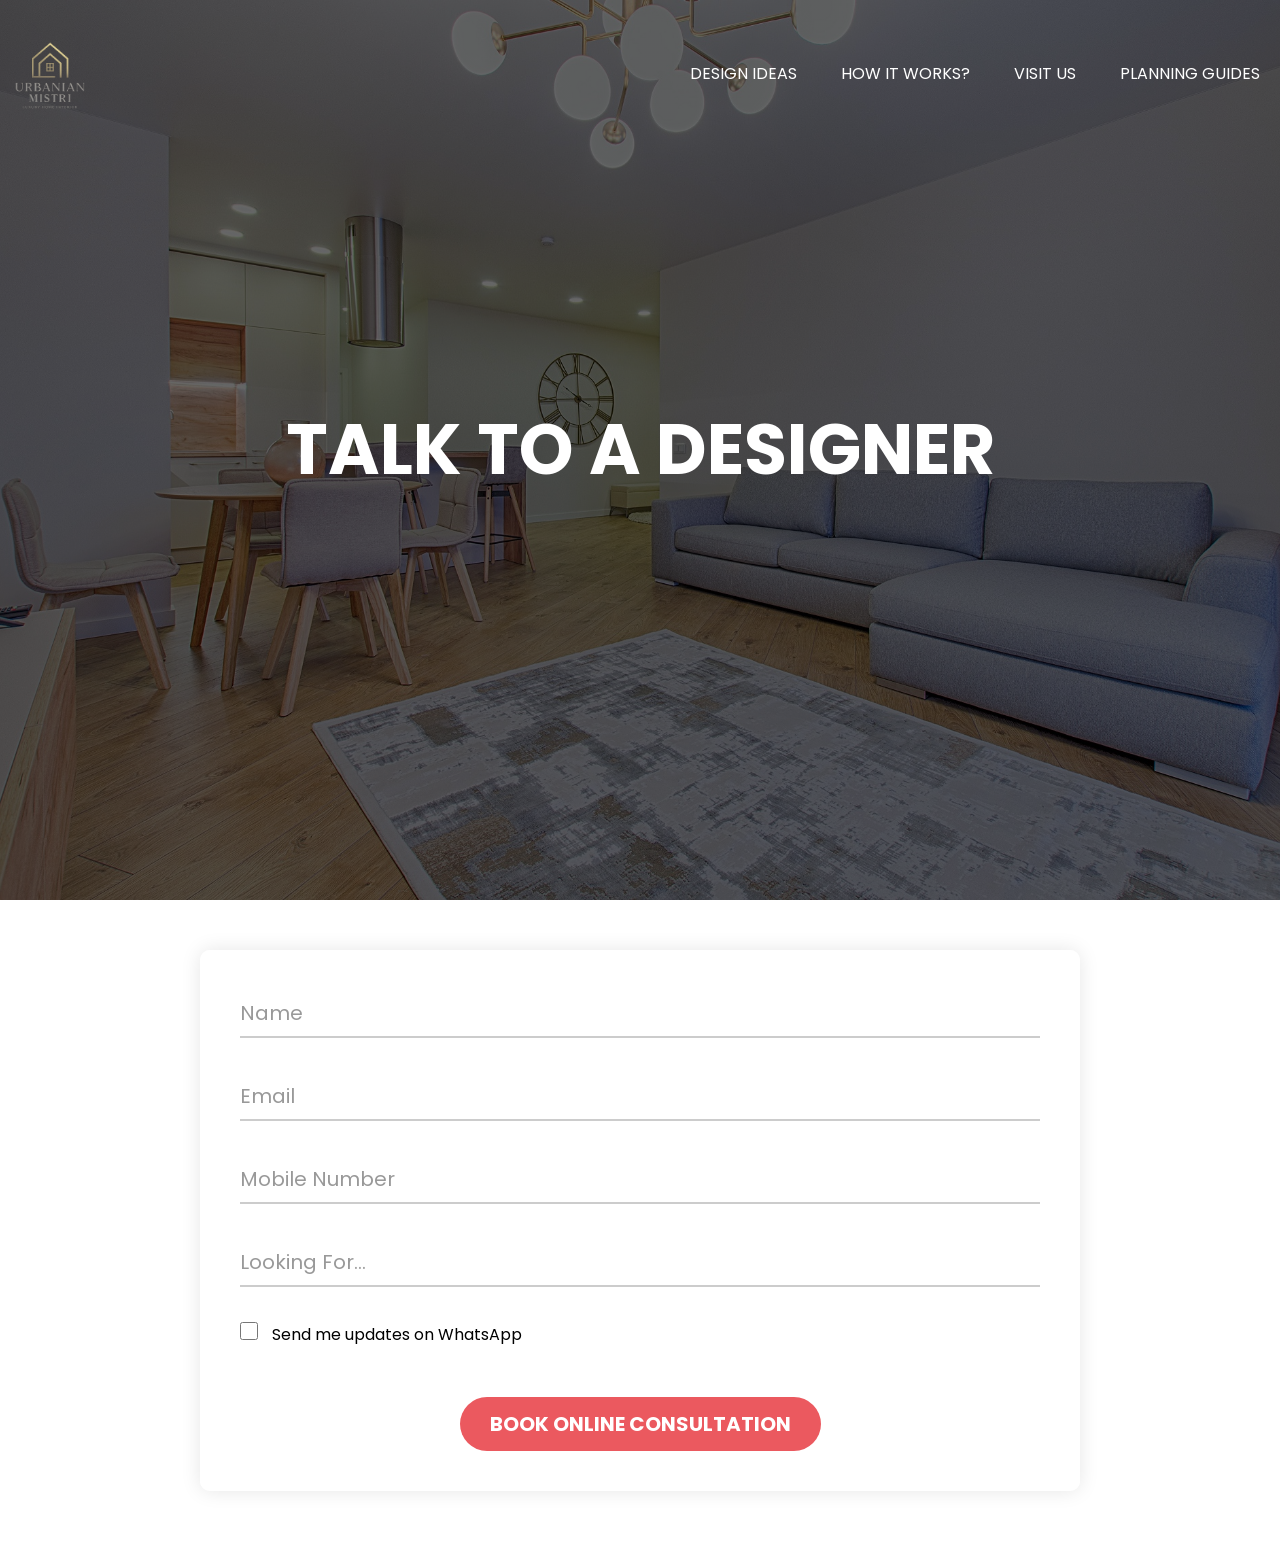
<file: MistriUrbania/book.html>
<!DOCTYPE html>
<html lang="en">
<head>
    <meta charset="UTF-8">
    <meta name="viewport" content="width=device-width, initial-scale=1.0">
    <title>Book Consultation | Urban Mistri</title>
    <link rel="stylesheet" href="icons/css/all.css">
    <link rel="stylesheet" href="common-style.css">
    <link rel="stylesheet" href="book-style.css">
    <link rel="shortcut icon" href="MistriUrbania/source/favicon.ico" type="image/x-icon">
</head>
<body>
<script src="book-code.js"></script>

<div class="banner">
    <div class="navbar">
        <img onclick="btn('index.html');" src="source/logo.png" class="logo">
        <ul>
            <li><a href="design.html">Design ideas</a></li>
            <li><a href="how.html">How It Works?</a></li>
            <li><a href="visit.html">Visit Us</a></li>
            <li><a href="planning-guides.html">Planning Guides</a></li>
        </ul>
    </div>
    <div class="content">
        <h1>TALK TO A DESIGNER</h1>
    </div>
</div>

<div class="m1">
    <div class="d1">
        <div class="final">
            <div class="form" id="frm">
                <form action="https://docs.google.com/forms/d/e/1FAIpQLSeG7fuyspiQR01ogMlC1eKk5tDBwz_ww33Cp8vJu22HL0I_zg/formResponse"
                      method="POST" target="hidden_iframe" onsubmit="submitted=true;">

                    <!-- Name -->
                    <div class="form-group">
                        <input class="inp" id="nam" type="text" name="entry.2005620554" autocomplete="off" required>
                        <label class="lab" for="nam">Name</label>
                    </div>

                    <!-- Email -->
                    <div class="form-group">
                        <input class="inp" id="email" type="email" name="entry.1045781291" autocomplete="off" required>
                        <label class="lab" for="email">Email</label>
                    </div>

                    <!-- Phone -->
                    <div class="form-group">
                        <input class="inp" id="num" type="text" name="entry.1166974658" autocomplete="off" required>
                        <label class="lab" for="num">Mobile Number</label>
                    </div>

                    <!-- Looking For -->
                    <div class="form-group">
                        <input class="inp" id="looking" type="text" name="entry.839337160" autocomplete="off" required>
                        <label class="lab" for="looking">Looking For...</label>
                    </div>

                    <!-- WhatsApp Checkbox -->
                    <div class="checkbox-group">
                        <input type="checkbox" id="whatsapp" name="entry.1961355601" value="Yes">
                        <label for="whatsapp">Send me updates on WhatsApp</label>
                    </div>

                    <!-- Submit -->
                    <button type="submit" id="sub-btn">BOOK ONLINE CONSULTATION</button>
                </form>

                <!-- Hidden iframe to suppress redirect -->
                <iframe name="hidden_iframe" style="display:none;" onload="if(submitted) showThankYou();"></iframe>

            </div>

            <div>
                <h2 id="subm">Your details are submitted. <br> Our staff will contact you soon.</h2>
            </div>
        </div>
    </div>
</div>
</body>
</html>
</file>
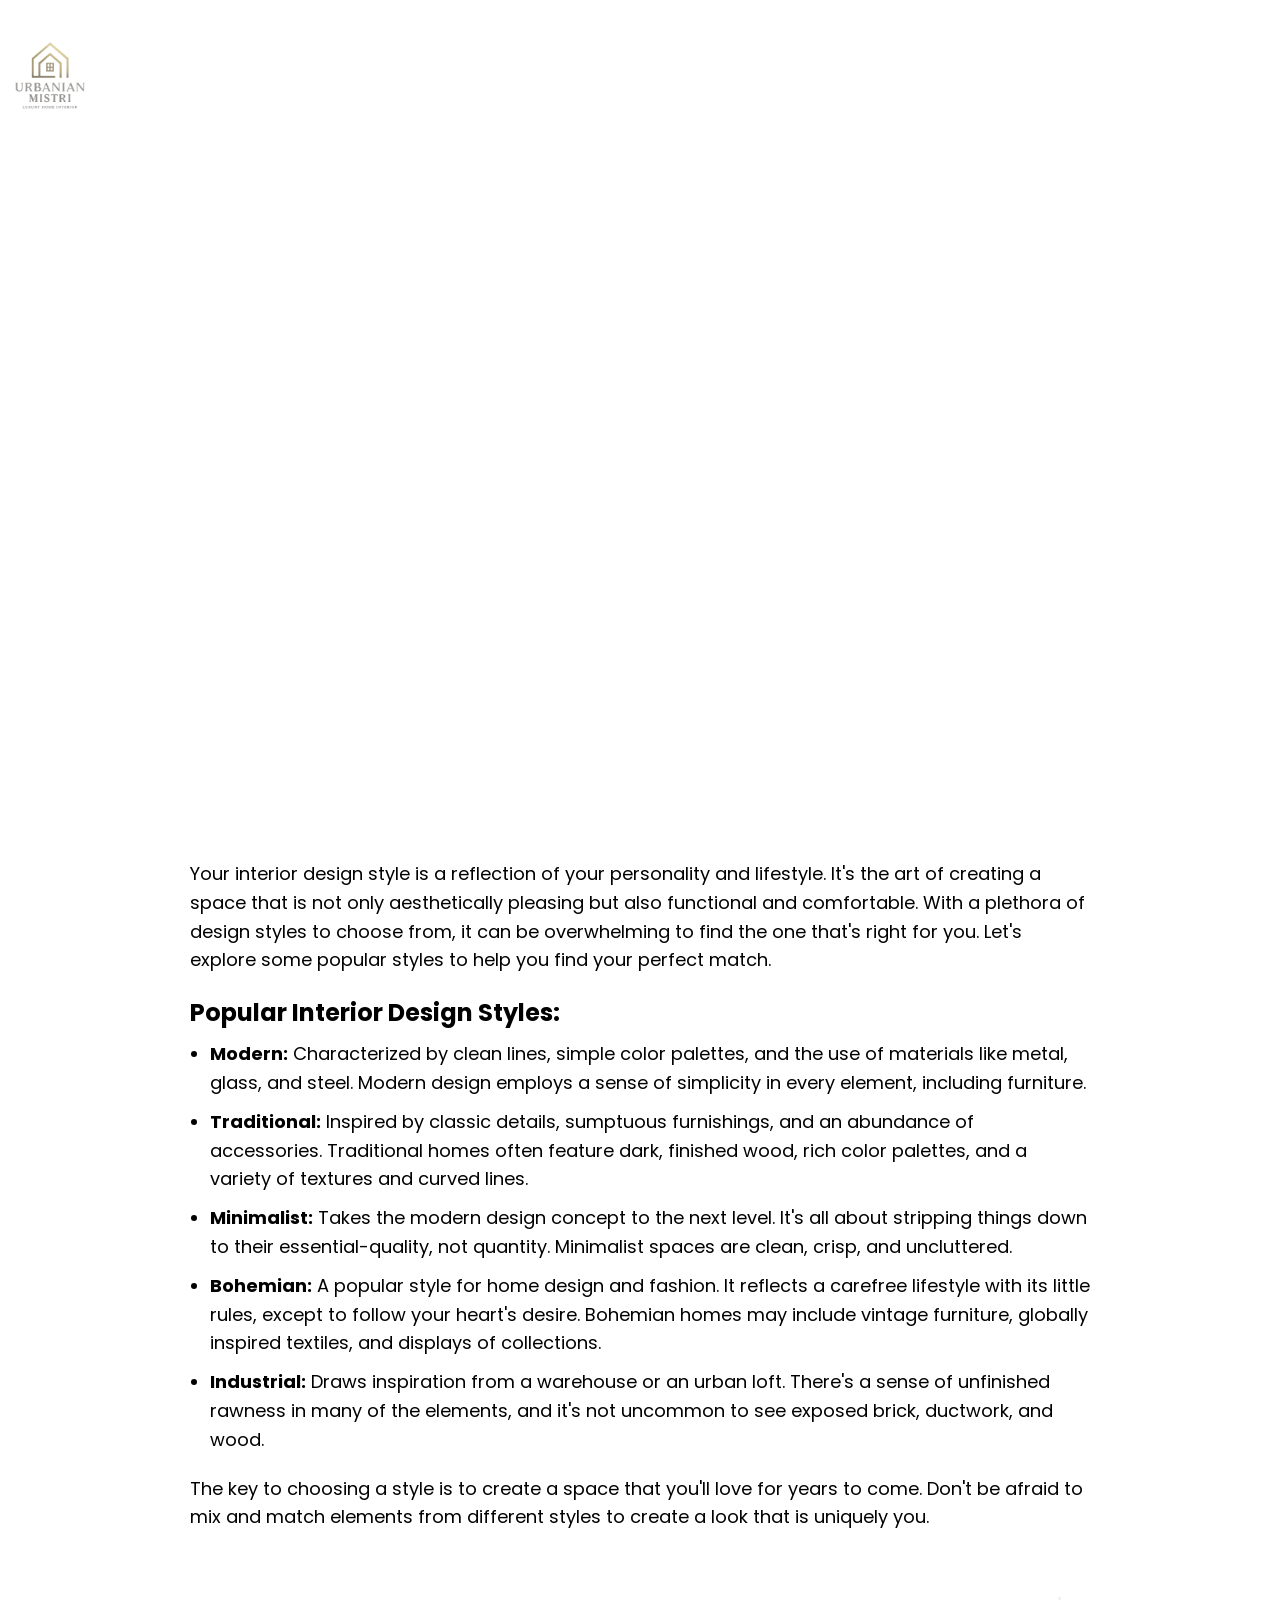
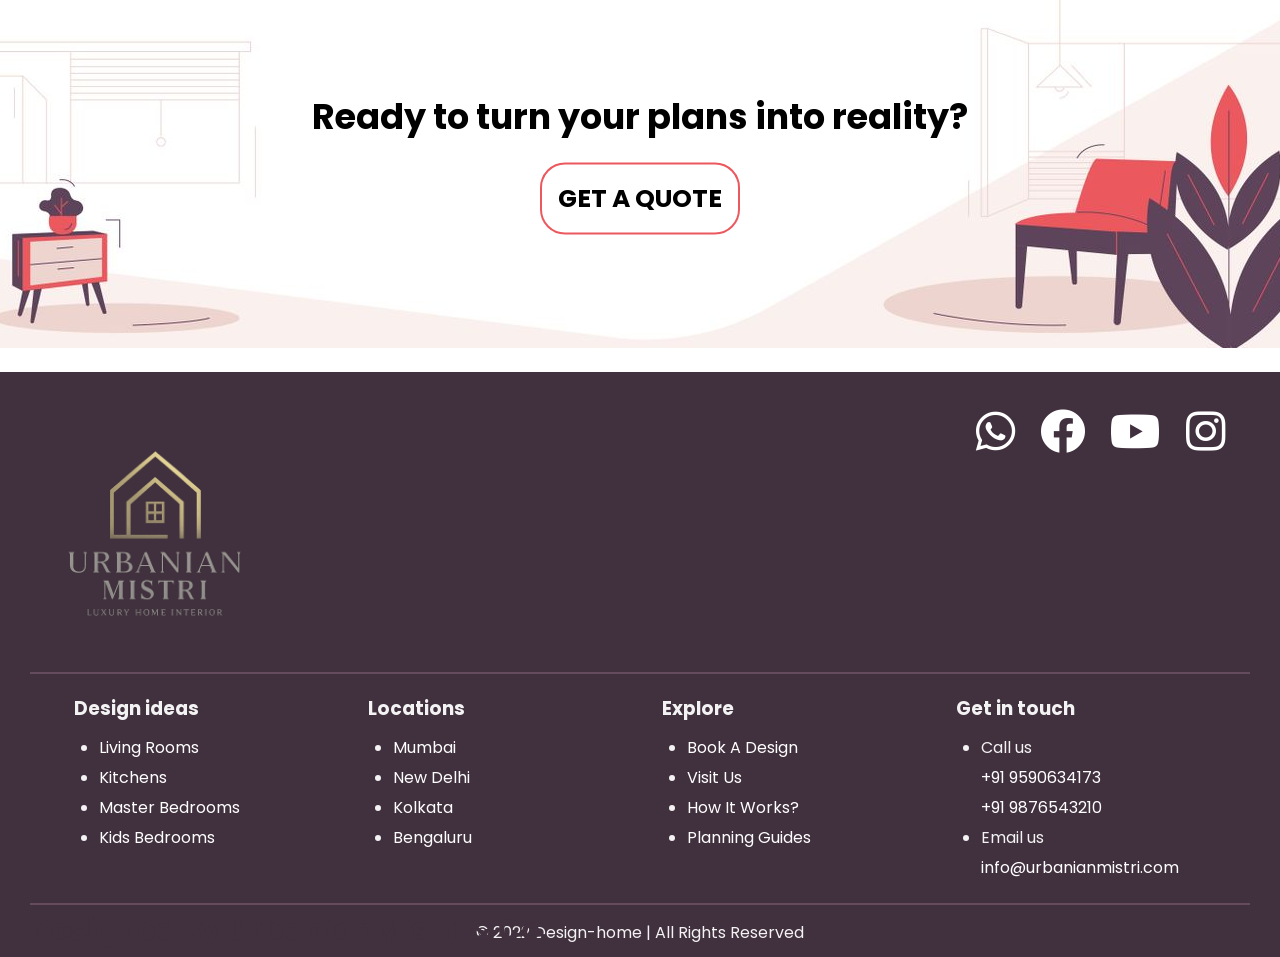
<file: MistriUrbania/choosing-a-style.html>
<!DOCTYPE html>
<html lang="en">
<head>
    <meta charset="UTF-8">
    <meta http-equiv="X-UA-Compatible" content="IE=edge">
    <meta name="viewport" content="width=device-width, initial-scale=1.0">
    <title>Choosing a Style | Urbanian Mistri</title>
    <link rel="stylesheet" href="icons/css/all.css">
    <link rel="stylesheet" href="common-style.css">
    <link rel="shortcut icon" href="MistriUrbania/source/favicon.ico" type="image/x-icon">
    <style>
        .article-container {
            padding: 20px;
            max-width: 900px;
            margin: -60px auto 0;
        }
        .article-container h1 {
            text-align: center;
            margin-bottom: 40px;
            font-size: 40px;
        }
        .article-content p {
            font-size: 18px;
            line-height: 1.6;
            margin-bottom: 20px;
        }
        .article-content ul {
            font-size: 18px;
            line-height: 1.6;
            margin-top: 10px;
            padding-left: 20px;
            margin-bottom: 20px;
        }
        .article-content ul li {
            margin-bottom: 10px;
        }
    </style>
</head>
<body>
    <div class="banner">
        <div class="navbar">
            <img onclick="btn('index.html');" src="source/logo.png" class="logo">
            <ul>
                <li><a href="book.html">Get Quote</a></li>
                <li><a href="design.html">Design ideas</a></li>
                <li><a href="how.html">How It Works?</a></li>
                <li><a href="visit.html">Visit Us</a></li>
                 <li><a href="planning-guides.html">Planning Guides</a></li>
            </ul>
        </div>

        <div class="content">
            <h1>Choosing a Style</h1>
        </div>
    </div>

    <div class="up" onclick="totop();">
        <i class="fas fa-arrow-up"></i>
    </div>

    <div class="article-container">
        <div class="article-content">
            <p>
                Your interior design style is a reflection of your personality and lifestyle. It's the art of creating a space that is not only aesthetically pleasing but also functional and comfortable. With a plethora of design styles to choose from, it can be overwhelming to find the one that's right for you. Let's explore some popular styles to help you find your perfect match.
            </p>
            <h2>Popular Interior Design Styles:</h2>
            <ul>
                <li>
                    <strong>Modern:</strong> Characterized by clean lines, simple color palettes, and the use of materials like metal, glass, and steel. Modern design employs a sense of simplicity in every element, including furniture.
                </li>
                <li>
                    <strong>Traditional:</strong> Inspired by classic details, sumptuous furnishings, and an abundance of accessories. Traditional homes often feature dark, finished wood, rich color palettes, and a variety of textures and curved lines.
                </li>
                <li>
                    <strong>Minimalist:</strong> Takes the modern design concept to the next level. It's all about stripping things down to their essential-quality, not quantity. Minimalist spaces are clean, crisp, and uncluttered.
                </li>
                <li>
                    <strong>Bohemian:</strong> A popular style for home design and fashion. It reflects a carefree lifestyle with its little rules, except to follow your heart's desire. Bohemian homes may include vintage furniture, globally inspired textiles, and displays of collections.
                </li>
                <li>
                    <strong>Industrial:</strong> Draws inspiration from a warehouse or an urban loft. There's a sense of unfinished rawness in many of the elements, and it's not uncommon to see exposed brick, ductwork, and wood.
                </li>
            </ul>
            <p>
                The key to choosing a style is to create a space that you'll love for years to come. Don't be afraid to mix and match elements from different styles to create a look that is uniquely you.
            </p>
        </div>
    </div>

    <div class="m-last">
        <div class="last">
            <div>
                <h1>Ready to turn your plans into reality?</h1>
                <button onclick="btn('book.html');">GET A QUOTE</button>
            </div>
        </div>
    </div>

    <footer>
        <div class="ftr-m">
            <div class="ftr-t">
                <img src="source/logo.png">
                <ul>
                    <li><a target="_blank" href="https://api.whatsapp.com/send/?phone=&text=Hey There! I am interested in interior designs on website. Can I know more on this?"><i class="fab fa-whatsapp"></i></a></li>
                    <li><a target="_blank" href="https://www.facebook.com/profile.php?"><i class="fab fa-facebook"></i></a></li>
                    <li><a target="_blank" href="https://www.youtube.com/"><i class="fab fa-youtube"></i></a></li>
                    <li><a target="_blank" href="https://www.instagram.com/"><i class="fab fa-instagram"></i></i></a></li>
                </ul>
            </div>
            <div class="ftr-d">
                <div>
                    <h3>Design ideas</h3>
                    <ul>
                        <li><a href="show.html?topic=living-room">Living Rooms</a></li>
                        <li><a href="show.html?topic=kitchen">Kitchens</a></li>
                        <li><a href="show.html?topic=master-bedroom">Master Bedrooms</a></li>
                        <li><a href="show.html?topic=kids-bedroom">Kids Bedrooms</a></li>
                    </ul>
                </div>
                <div>
                    <h3>Locations</h3>
                    <ul>
                        <li><a href="https://www.google.com/maps/place/Mumbai" target="_blank">Mumbai</a></li>
                        <li><a href="https://www.google.com/maps/place/New+Delhi" target="_blank">New Delhi</a></li>
                        <li><a href="https://www.google.com/maps/place/Kolkata" target="_blank">Kolkata</a></li>
                        <li><a href="https://www.google.com/maps/place/Bengaluru" target="_blank">Bengaluru</a></li>
                    </ul>
                </div><div>
                    <h3>Explore</h3>
                    <ul>
                        <li><a href="book.html">Book A Design</a></li>
                        <li><a href="visit.html">Visit Us</a></li>
                        <li><a href="how.html">How It Works?</a></li>
                        <li><a href="planning-guides.html">Planning Guides</a></li>
                    </ul>
                </div><div>
                    <h3>Get in touch</h3>
                <ul>
                    <li>Call us
                        <div class="phone-list">
                            <a href="tel:9590634173">+91 9590634173</a><br>
                            <a href="tel:9876543210">+91 9876543210</a>
                        </div>
                    </li>

                    <li>Email us
                        <div class="email-list">
                            <a href="mailto:info@urbanianmistri.com">info@urbanianmistri.com</a>
                        </div>
                    </li>
                </ul>

            </div>
            </div>
            <div class="ftr-b">
                <h2>Designed By UrbanianMistri & Co.</h2>
                <p>© 2022 Design-home | All Rights Reserved</p>
            </div>
        </div>
    </footer>

<script src="code.js"></script>
</body>
</html>
</file>
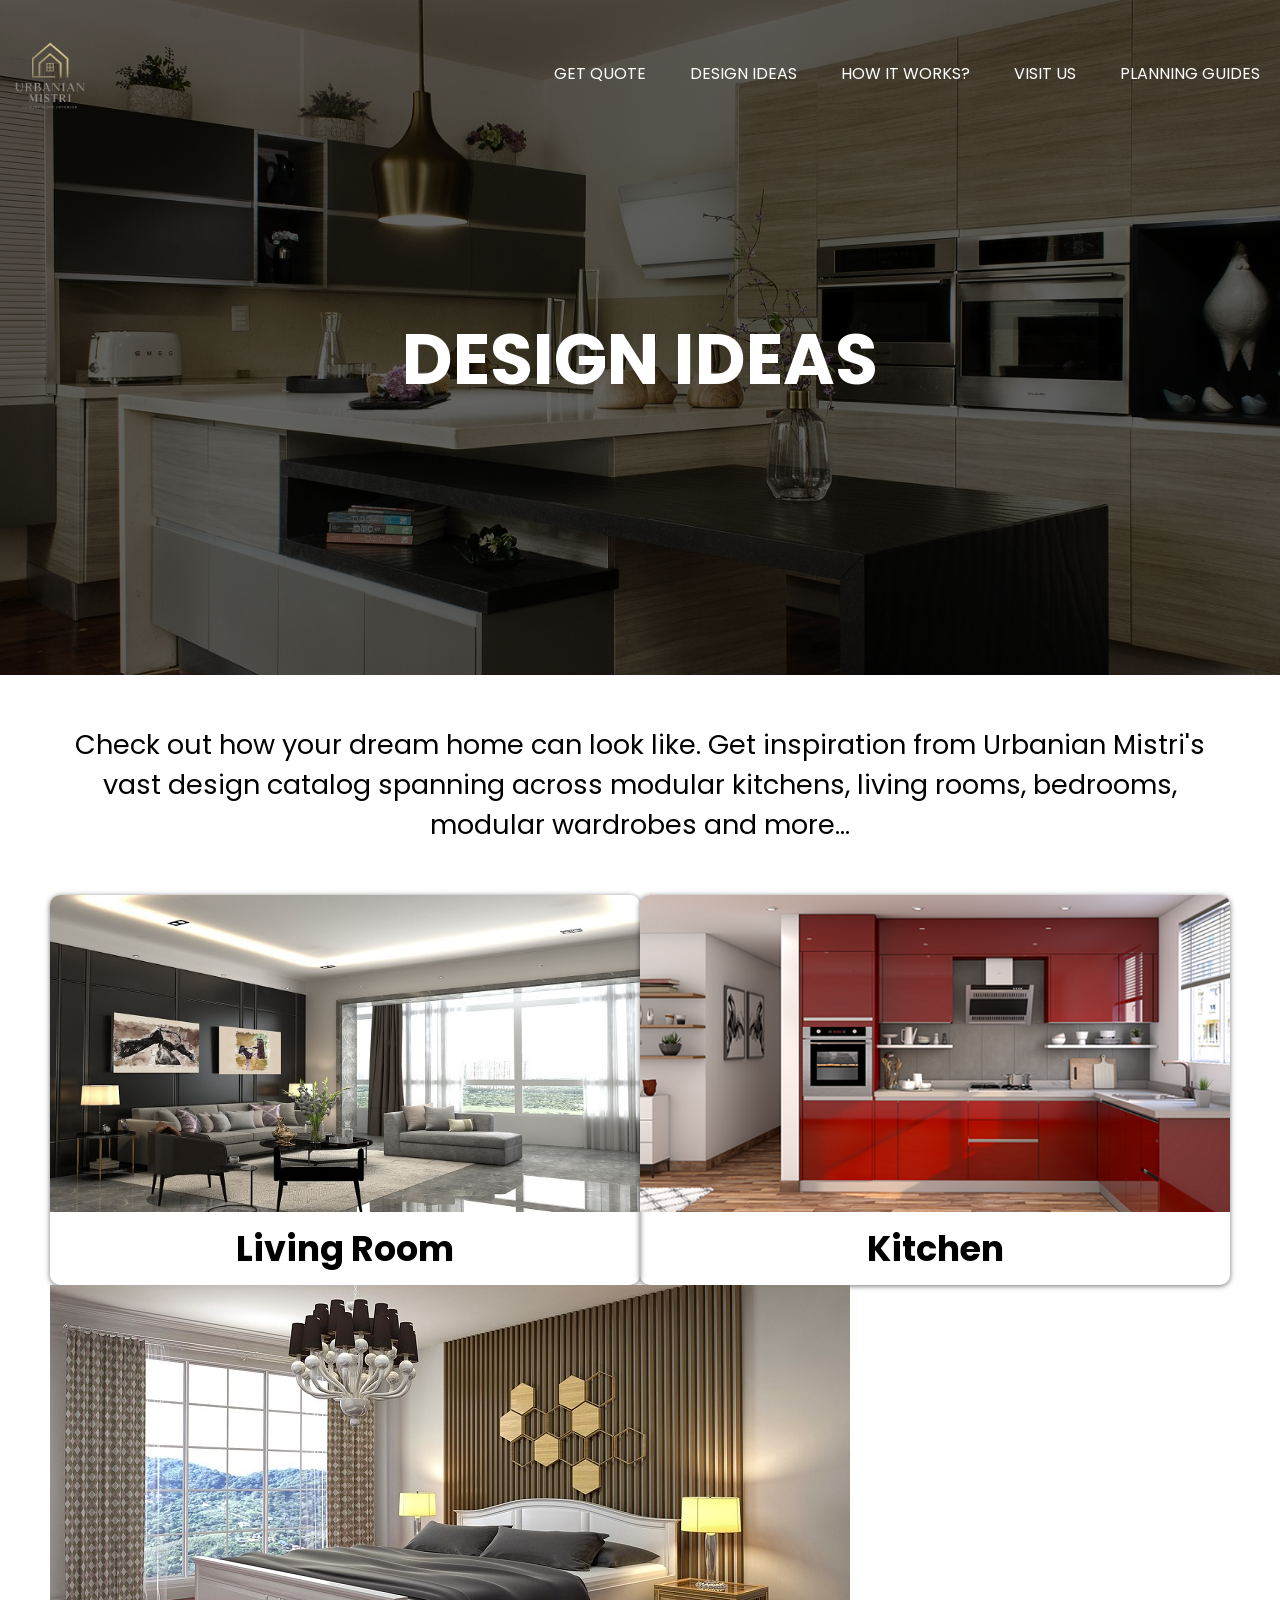
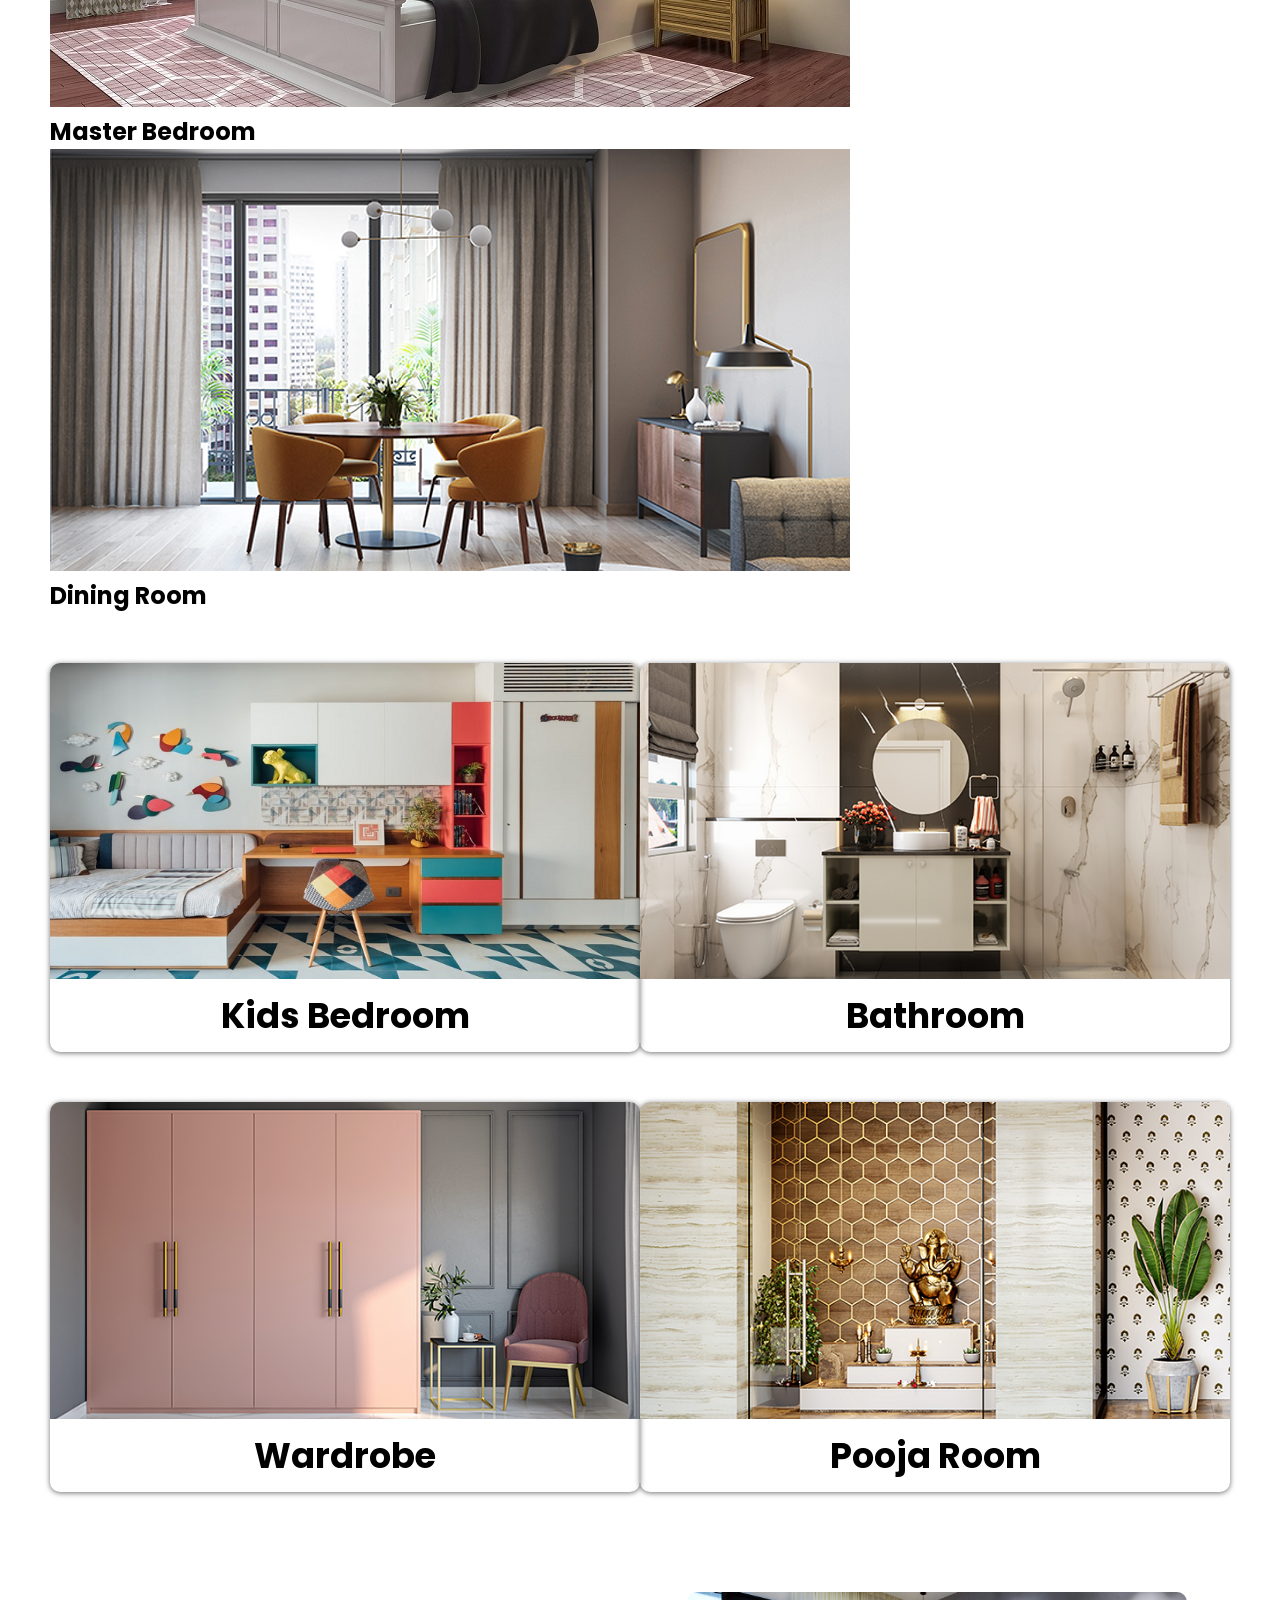
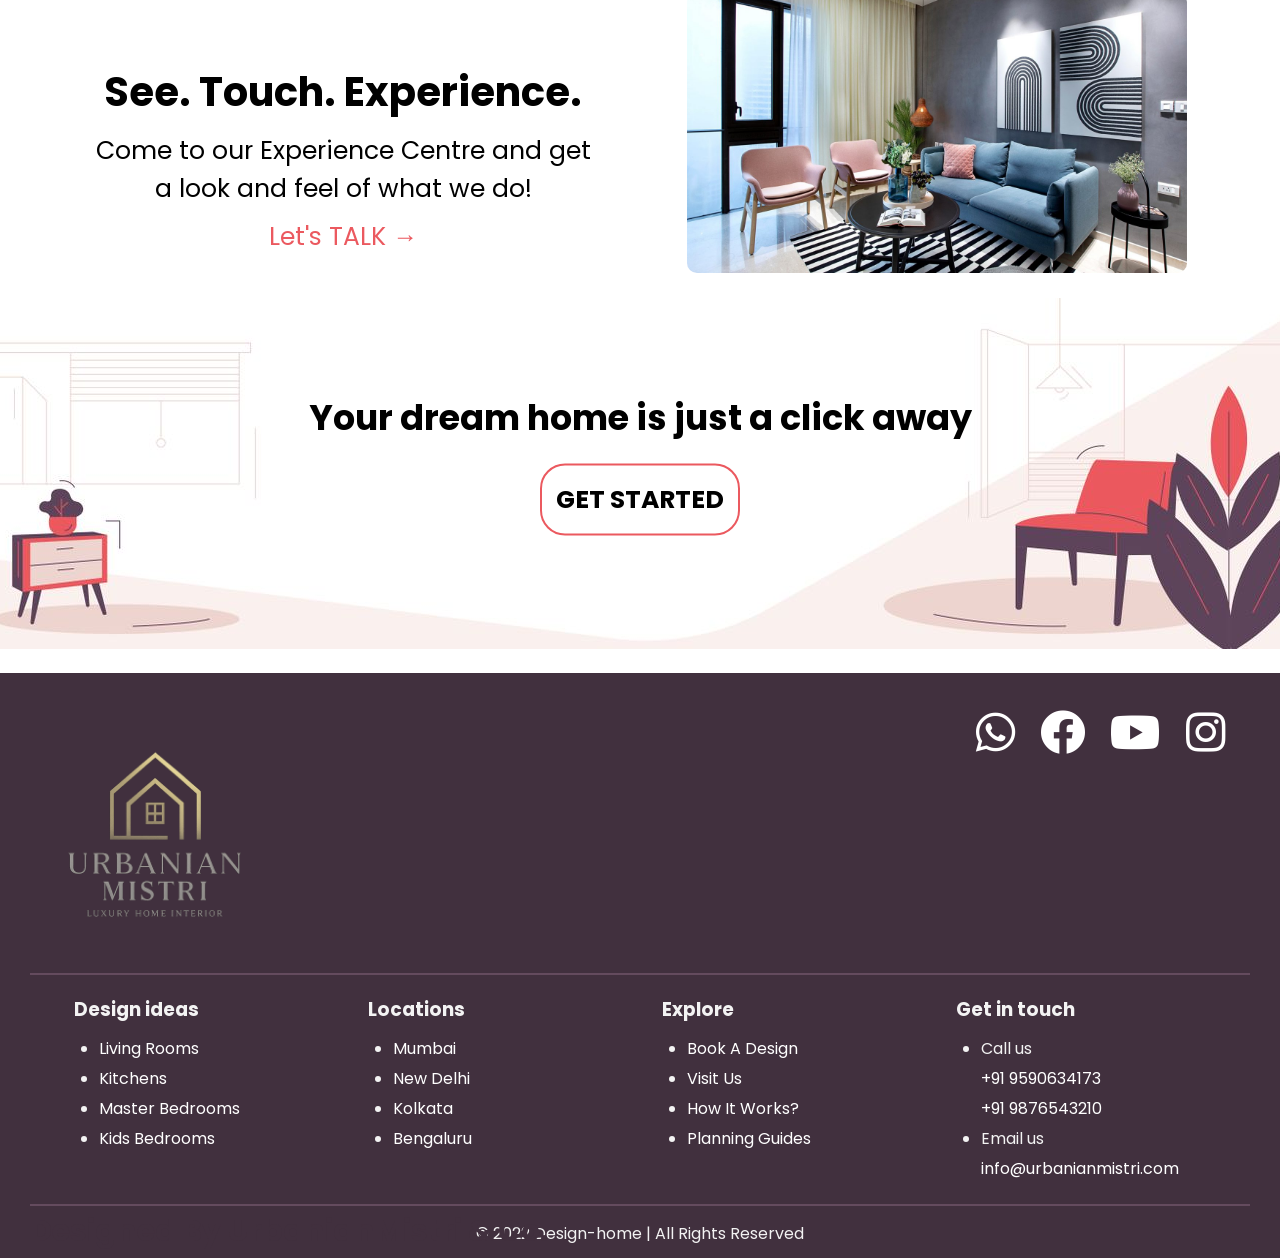
<file: MistriUrbania/design.html>
<!DOCTYPE html>
<html lang="en">
<head>
    <meta charset="UTF-8">
    <meta http-equiv="X-UA-Compatible" content="IE=edge">
    <meta name="viewport" content="width=device-width, initial-scale=1.0">
    <title>Urbanian Mistri: Best Interior Design Solutions for your Home | Get Free Quotes</title>
    <link rel="stylesheet" href="icons/css/all.css">
    <link rel="stylesheet" href="common-style.css">
    <link rel="stylesheet" href="design-style.css">
    <link rel="shortcut icon" href="MistriUrbania/source/favicon.ico" type="image/x-icon">
</head>
<body>
    <script src="code.js"></script>
    
    <div class="banner">
        <div class="navbar">
            <img onclick="btn('index.html');" src="source/logo.png" class="logo">
            <ul>
                <li><a href="book.html">Get Quote</a></li>
                
                <li><a href="#">Design ideas</a></li>
                <li><a href="how.html">How It Works?</a></li>
                <li><a href="visit.html">Visit Us</a></li>
                <li><a href="planning-guides.html">Planning Guides</a></li>
            </ul>
        </div>

        <div class="content">
            <h1>DESIGN IDEAS</h1>
        </div>
    </div>

    <div class="up" onclick="totop();">
        <i class="fas fa-arrow-up"></i>
    </div>

    <div class="m1">
        <div class="t1">
            <p>Check out how your dream home can look like. Get inspiration from Urbanian Mistri's vast design catalog spanning across modular kitchens, living rooms, bedrooms, modular wardrobes and more...</p>
        </div>
        <div class="d1">
            <div onclick="btn('show.html?topic=living-room');">
                <img src="source/design-m1-1.jpg">
                <h2>Living Room</h2>
            </div>
            <div onclick="btn('show.html?topic=kitchen');">
                <img src="source/design-m1-2.png">
                <h2>Kitchen</h2>
            </div>
        </div>
        <div class_name="d1">
            <div onclick="btn('show.html?topic=master-bedroom');">
                <img src="source/design-m1-3.jpg">
                <h2>Master Bedroom</h2>
            </div>
            <div onclick="btn('show.html?topic=dining-room');">
                <img src="source/design-m1-4.png">
                <h2>Dining Room</h2>
            </div>
        </div>
        <div class="d1">
            <div onclick="btn('show.html?topic=kids-bedroom');">
                <img src="source/design-m1-5.jpg">
                <h2>Kids Bedroom</h2>
            </div>
            <div onclick="btn('show.html?topic=bathroom');">
                <img src="source/design-m1-6.png">
                <h2>Bathroom</h2>
            </div>
        </div>
        <div class="d1">
            <div onclick="btn('show.html?topic=wardrobe');">
                <img src="source/design-m1-7.png">
                <h2>Wardrobe</h2>
            </div>
            <div onclick="btn('show.html?topic=pooja-room');">
                <img src="source/design-m1-8.png">
                <h2>Pooja Room</h2>
            </div>
        </div>
    </div>

    <div class="m2">
        <div class="d2">
            <div>
                <h2>See. Touch. Experience.</h2>
                <p>Come to our Experience Centre and get a look and feel of what we do!</p>
                <a href="visit.html"><p class="rd">Let's TALK →</p></a>
            </div>
            <div>
                <img src="source/design-m2.jpg">
            </div>
        </div>
    </div>

    <div class="m-last">
        <div class="last">
            <div>
                <h1>Your dream home is just a click away</h1>
                <button onclick="btn('book.html');">GET STARTED</button>
            </div>
        </div>
    </div>

    <footer>
        <div class="ftr-m">
            <div class="ftr-t">
                <img src="source/logo.png">
                <ul>
                    
                    <li><a target="_blank" href="https://api.whatsapp.com/send/?phone=&text=Hey There! I am interested in interior designs on website. Can I know more on this?"><i class="fab fa-whatsapp"></i></a></li>
                    <li><a target="_blank" href="https://www.facebook.com/profile.php?"><i class="fab fa-facebook"></i></a></li>
                    <li><a target="_blank" href="https://www.youtube.com/"><i class="fab fa-youtube"></i></a></li>
                    <li><a target="_blank" href="https://www.instagram.com/"><i class="fab fa-instagram"></i></i></a></li>
                    </ul>
            </div>
            <div class="ftr-d">
                <div>
                    <h3>Design ideas</h3>
                    <ul>
                        <li><a href="show.html?topic=living-room">Living Rooms</a></li>
                        <li><a href="show.html?topic=kitchen">Kitchens</a></li>
                        <li><a href="show.html?topic=master-bedroom">Master Bedrooms</a></li>
                        <li><a href="show.html?topic=kids-bedroom">Kids Bedrooms</a></li>
                    </ul>
                </div>
                <div>
                    <h3>Locations</h3>
                    <ul>
                        <li><a href="https://www.google.com/maps/place/Mumbai" target="_blank">Mumbai</a></li>
                        <li><a href="https://www.google.com/maps/place/New+Delhi" target="_blank">New Delhi</a></li>
                        <li><a href="https://www.google.com/maps/place/Kolkata" target="_blank">Kolkata</a></li>
                        <li><a href="https://www.google.com/maps/place/Bengaluru" target="_blank">Bengaluru</a></li>
                    </ul>
                </div><div>
                    <h3>Explore</h3>
                    <ul>
                        <li><a href="book.html">Book A Design</a></li>
                        <li><a href="visit.html">Visit Us</a></li>
                        <li><a href="how.html">How It Works?</a></li>
                        <li><a href="planning-guides.html">Planning Guides</a></li>
                    </ul>
                </div><div>
                    <h3>Get in touch</h3>
                <ul>
                    <li>Call us
                        <div class="phone-list">
                            <a href="tel:9590634173">+91 9590634173</a><br>
                            <a href="tel:9876543210">+91 9876543210</a>
                        </div>
                    </li>

                    <li>Email us
                        <div class="email-list">
                            <a href="mailto:info@urbanianmistri.com">info@urbanianmistri.com</a>
                        </div>
                    </li>
                </ul>

            </div>
            </div>
            <div class="ftr-b">
                <h2>Designed By UrbanianMistri & Co.</h2>
                <p>© 2022 Design-home | All Rights Reserved</p>
            </div>
        </div>
    </footer>

</body>
</html>
</file>
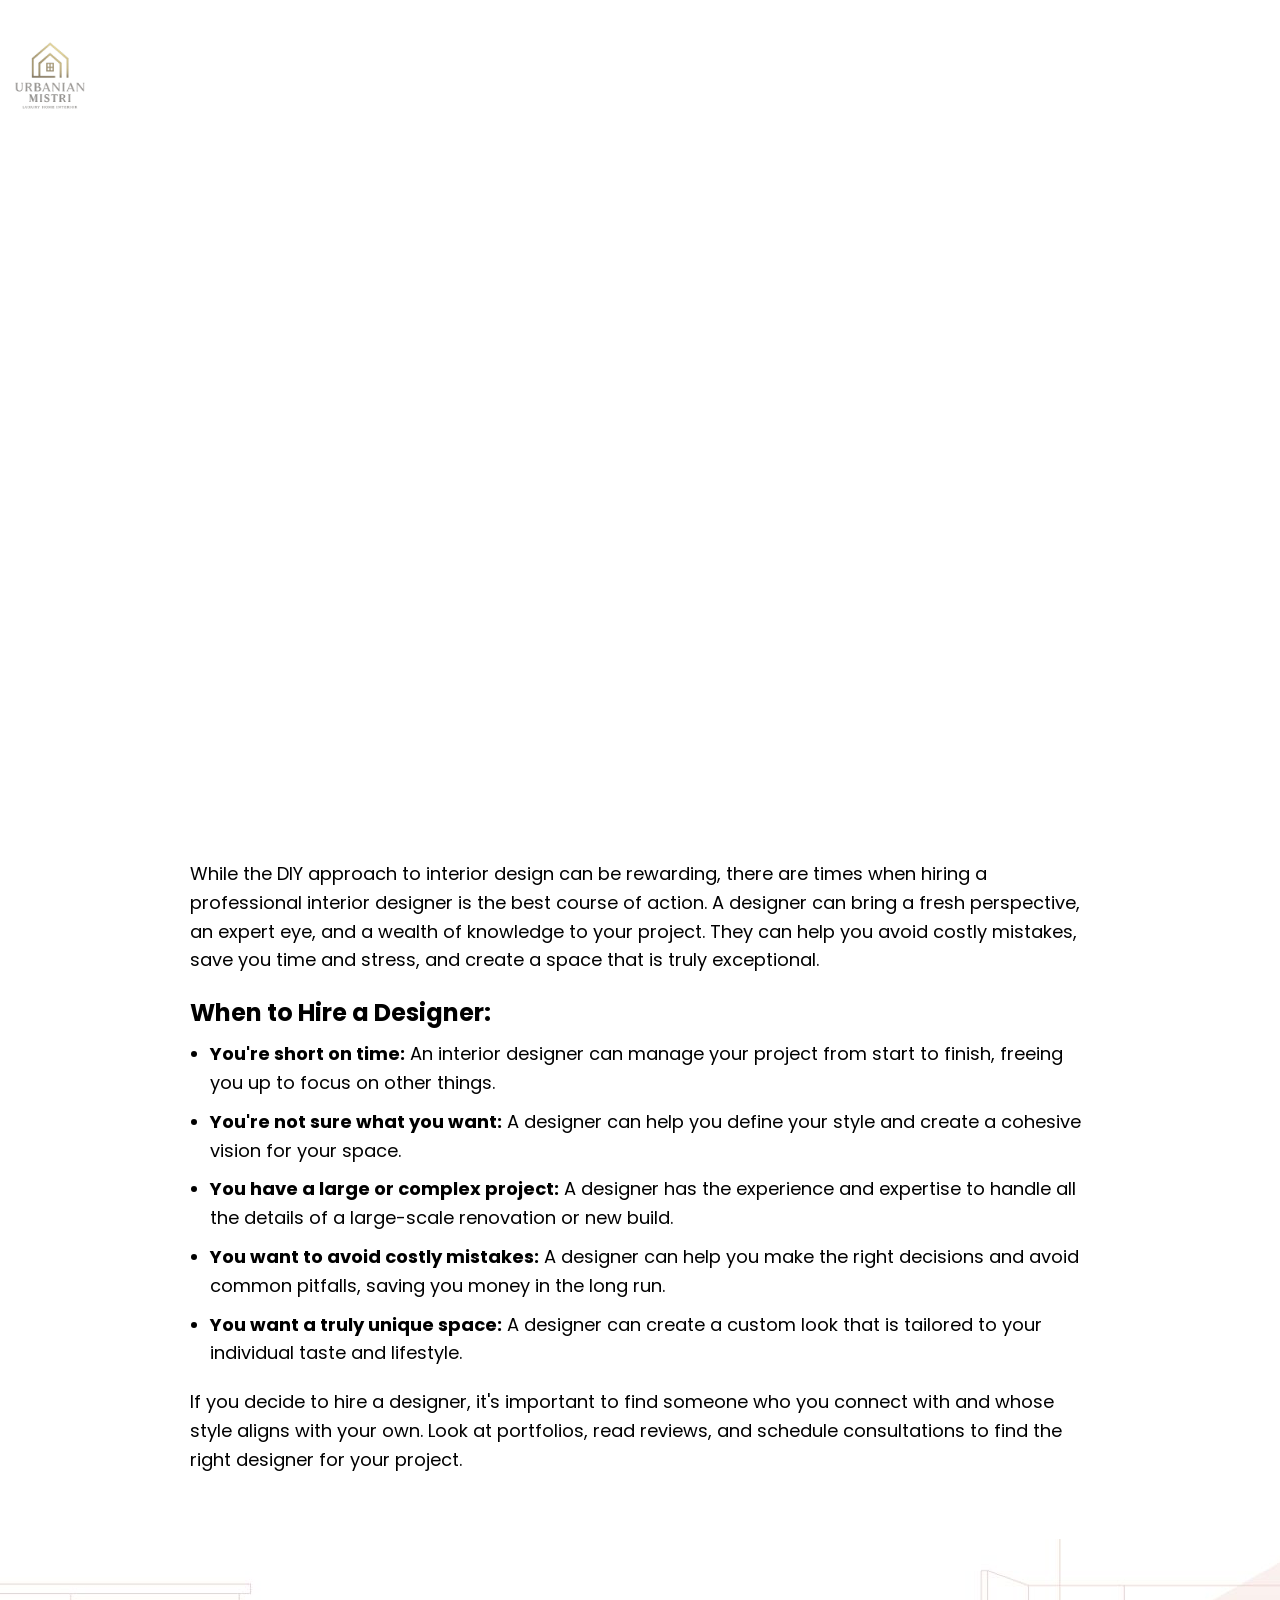
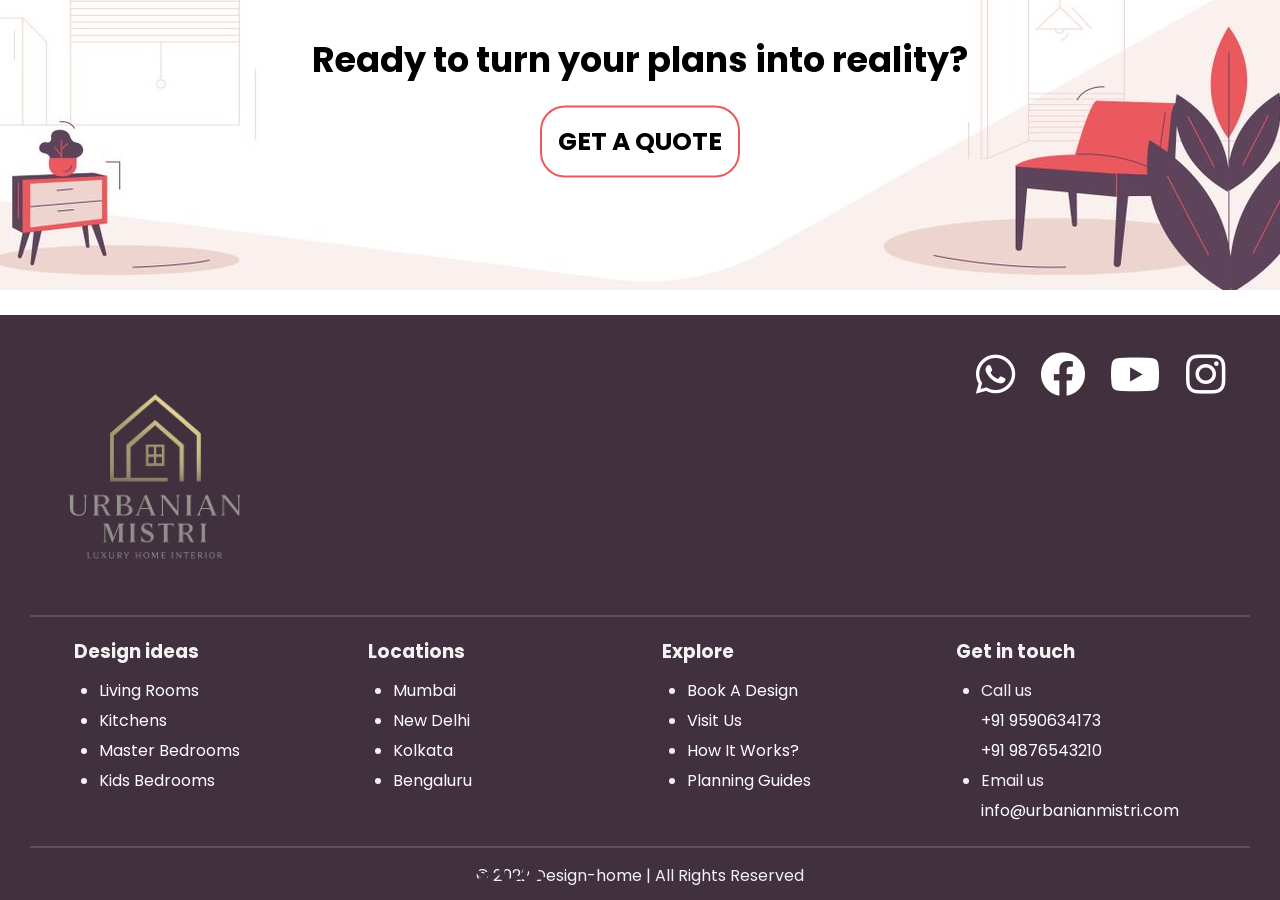
<file: MistriUrbania/hiring-a-designer.html>
<!DOCTYPE html>
<html lang="en">
<head>
    <meta charset="UTF-8">
    <meta http-equiv="X-UA-Compatible" content="IE=edge">
    <meta name="viewport" content="width=device-width, initial-scale=1.0">
    <title>Hiring a Designer | Urbanian Mistri</title>
    <link rel="stylesheet" href="icons/css/all.css">
    <link rel="stylesheet" href="common-style.css">
    <link rel="shortcut icon" href="MistriUrbania/source/favicon.ico" type="image/x-icon">
    <style>
        .article-container {
            padding: 20px;
            max-width: 900px;
            margin: -60px auto 0;
        }
        .article-container h1 {
            text-align: center;
            margin-bottom: 40px;
            font-size: 40px;
        }
        .article-content p {
            font-size: 18px;
            line-height: 1.6;
            margin-bottom: 20px;
        }
        .article-content ul {
            font-size: 18px;
            line-height: 1.6;
            margin-top: 10px;
            padding-left: 20px;
            margin-bottom: 20px;
        }
        .article-content ul li {
            margin-bottom: 10px;
        }
    </style>
</head>
<body>
    <div class="banner">
        <div class="navbar">
            <img onclick="btn('index.html');" src="source/logo.png" class="logo">
            <ul>
                <li><a href="book.html">Get Quote</a></li>
                <li><a href="design.html">Design ideas</a></li>
                <li><a href="how.html">How It Works?</a></li>
                <li><a href="visit.html">Visit Us</a></li>
                 <li><a href="planning-guides.html">Planning Guides</a></li>
            </ul>
        </div>

        <div class="content">
            <h1>Hiring a Designer</h1>
        </div>
    </div>

    <div class="up" onclick="totop();">
        <i class="fas fa-arrow-up"></i>
    </div>

    <div class="article-container">
        <div class="article-content">
            <p>
                While the DIY approach to interior design can be rewarding, there are times when hiring a professional interior designer is the best course of action. A designer can bring a fresh perspective, an expert eye, and a wealth of knowledge to your project. They can help you avoid costly mistakes, save you time and stress, and create a space that is truly exceptional.
            </p>
            <h2>When to Hire a Designer:</h2>
            <ul>
                <li>
                    <strong>You're short on time:</strong> An interior designer can manage your project from start to finish, freeing you up to focus on other things.
                </li>
                <li>
                    <strong>You're not sure what you want:</strong> A designer can help you define your style and create a cohesive vision for your space.
                </li>
                <li>
                    <strong>You have a large or complex project:</strong> A designer has the experience and expertise to handle all the details of a large-scale renovation or new build.
                </li>
                <li>
                    <strong>You want to avoid costly mistakes:</strong> A designer can help you make the right decisions and avoid common pitfalls, saving you money in the long run.
                </li>
                <li>
                    <strong>You want a truly unique space:</strong> A designer can create a custom look that is tailored to your individual taste and lifestyle.
                </li>
            </ul>
            <p>
                If you decide to hire a designer, it's important to find someone who you connect with and whose style aligns with your own. Look at portfolios, read reviews, and schedule consultations to find the right designer for your project.
            </p>
        </div>
    </div>

    <div class="m-last">
        <div class="last">
            <div>
                <h1>Ready to turn your plans into reality?</h1>
                <button onclick="btn('book.html');">GET A QUOTE</button>
            </div>
        </div>
    </div>

    <footer>
        <div class="ftr-m">
            <div class="ftr-t">
                <img src="source/logo.png">
                <ul>
                    <li><a target="_blank" href="https://api.whatsapp.com/send/?phone=&text=Hey There! I am interested in interior designs on website. Can I know more on this?"><i class="fab fa-whatsapp"></i></a></li>
                    <li><a target="_blank" href="https://www.facebook.com/profile.php?"><i class="fab fa-facebook"></i></a></li>
                    <li><a target="_blank" href="https://www.youtube.com/"><i class="fab fa-youtube"></i></a></li>
                    <li><a target="_blank" href="https://www.instagram.com/"><i class="fab fa-instagram"></i></i></a></li>
                </ul>
            </div>
            <div class="ftr-d">
                <div>
                    <h3>Design ideas</h3>
                    <ul>
                        <li><a href="show.html?topic=living-room">Living Rooms</a></li>
                        <li><a href="show.html?topic=kitchen">Kitchens</a></li>
                        <li><a href="show.html?topic=master-bedroom">Master Bedrooms</a></li>
                        <li><a href="show.html?topic=kids-bedroom">Kids Bedrooms</a></li>
                    </ul>
                </div>
                <div>
                    <h3>Locations</h3>
                    <ul>
                        <li><a href="https://www.google.com/maps/place/Mumbai" target="_blank">Mumbai</a></li>
                        <li><a href="https://www.google.com/maps/place/New+Delhi" target="_blank">New Delhi</a></li>
                        <li><a href="https://www.google.com/maps/place/Kolkata" target="_blank">Kolkata</a></li>
                        <li><a href="https://www.google.com/maps/place/Bengaluru" target="_blank">Bengaluru</a></li>
                    </ul>
                </div><div>
                    <h3>Explore</h3>
                    <ul>
                        <li><a href="book.html">Book A Design</a></li>
                        <li><a href="visit.html">Visit Us</a></li>
                        <li><a href="how.html">How It Works?</a></li>
                        <li><a href="planning-guides.html">Planning Guides</a></li>
                    </ul>
                </div><div>
                    <h3>Get in touch</h3>
                <ul>
                    <li>Call us
                        <div class="phone-list">
                            <a href="tel:9590634173">+91 9590634173</a><br>
                            <a href="tel:9876543210">+91 9876543210</a>
                        </div>
                    </li>

                    <li>Email us
                        <div class="email-list">
                            <a href="mailto:info@urbanianmistri.com">info@urbanianmistri.com</a>
                        </div>
                    </li>
                </ul>

            </div>
            </div>
            <div class="ftr-b">
                <h2>Designed By UrbanianMistri & Co.</h2>
                <p>© 2022 Design-home | All Rights Reserved</p>
            </div>
        </div>
    </footer>

<script src="code.js"></script>
</body>
</html>
</file>
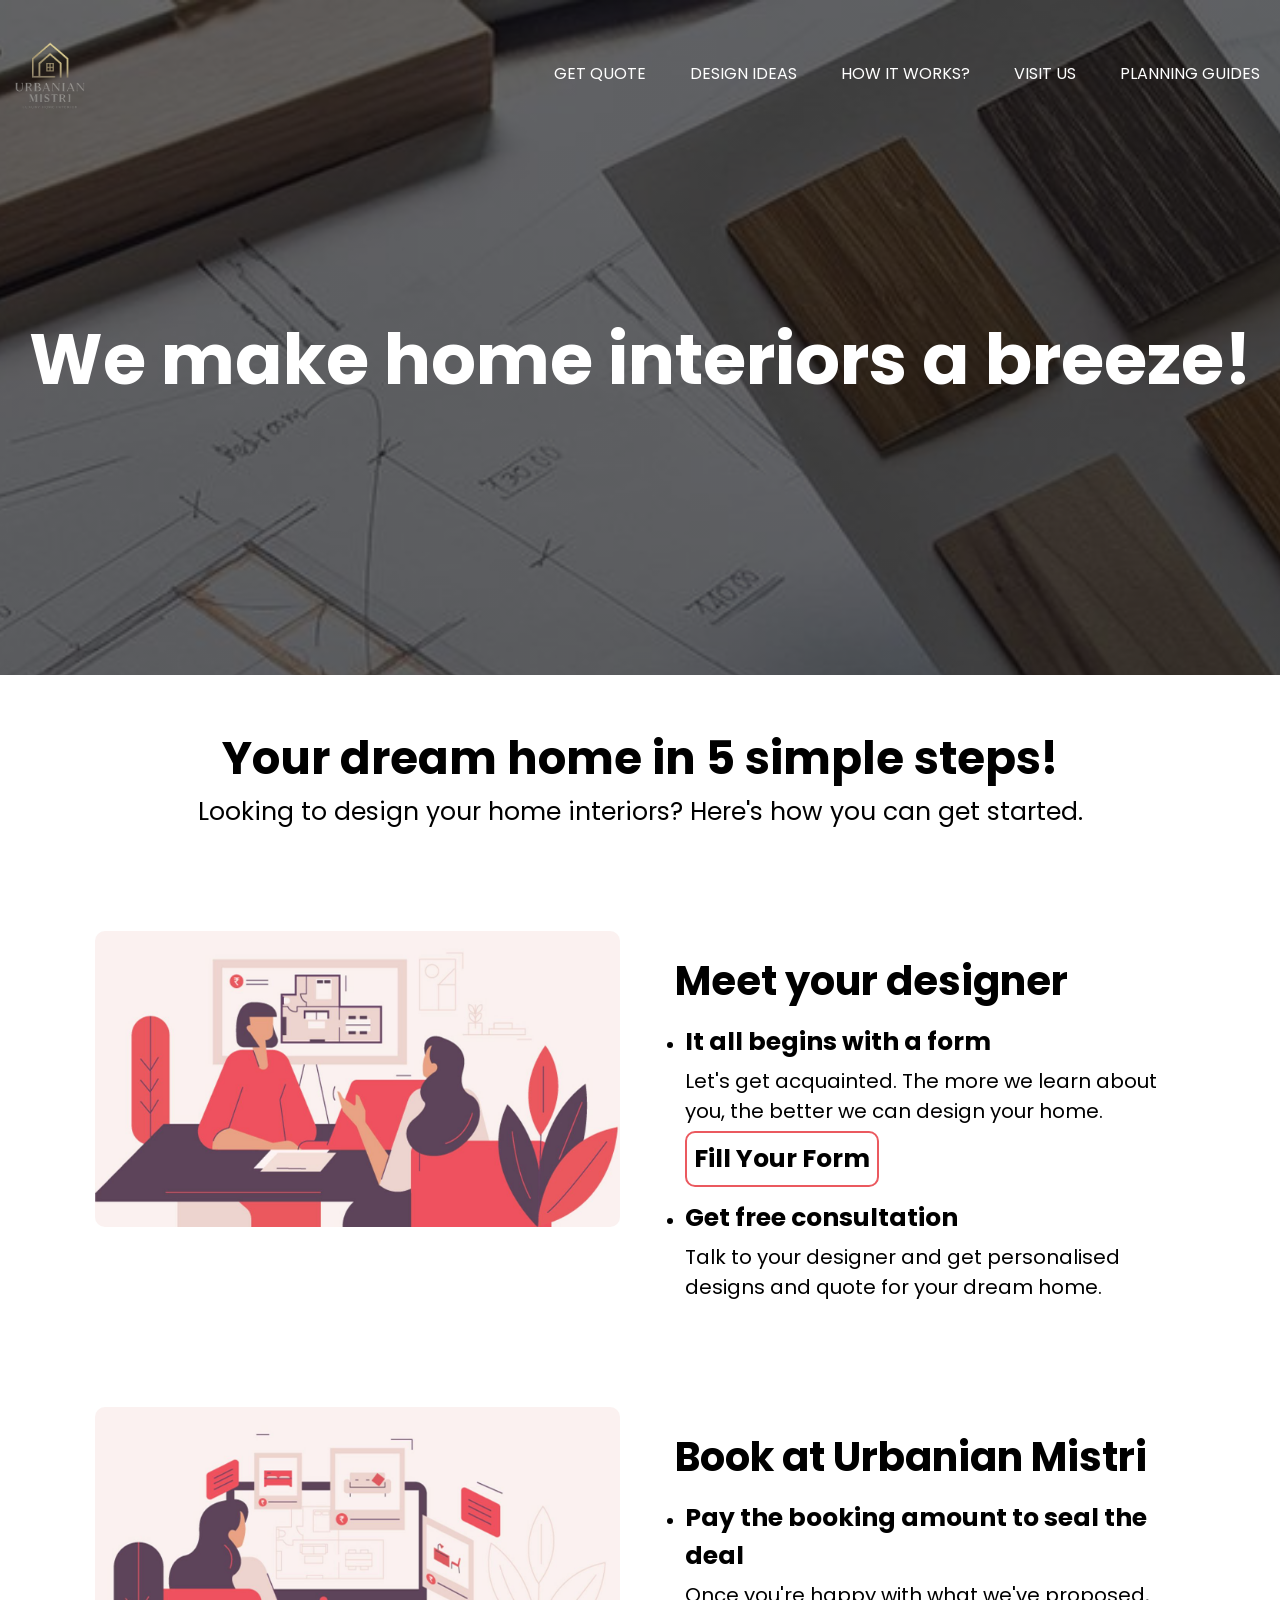
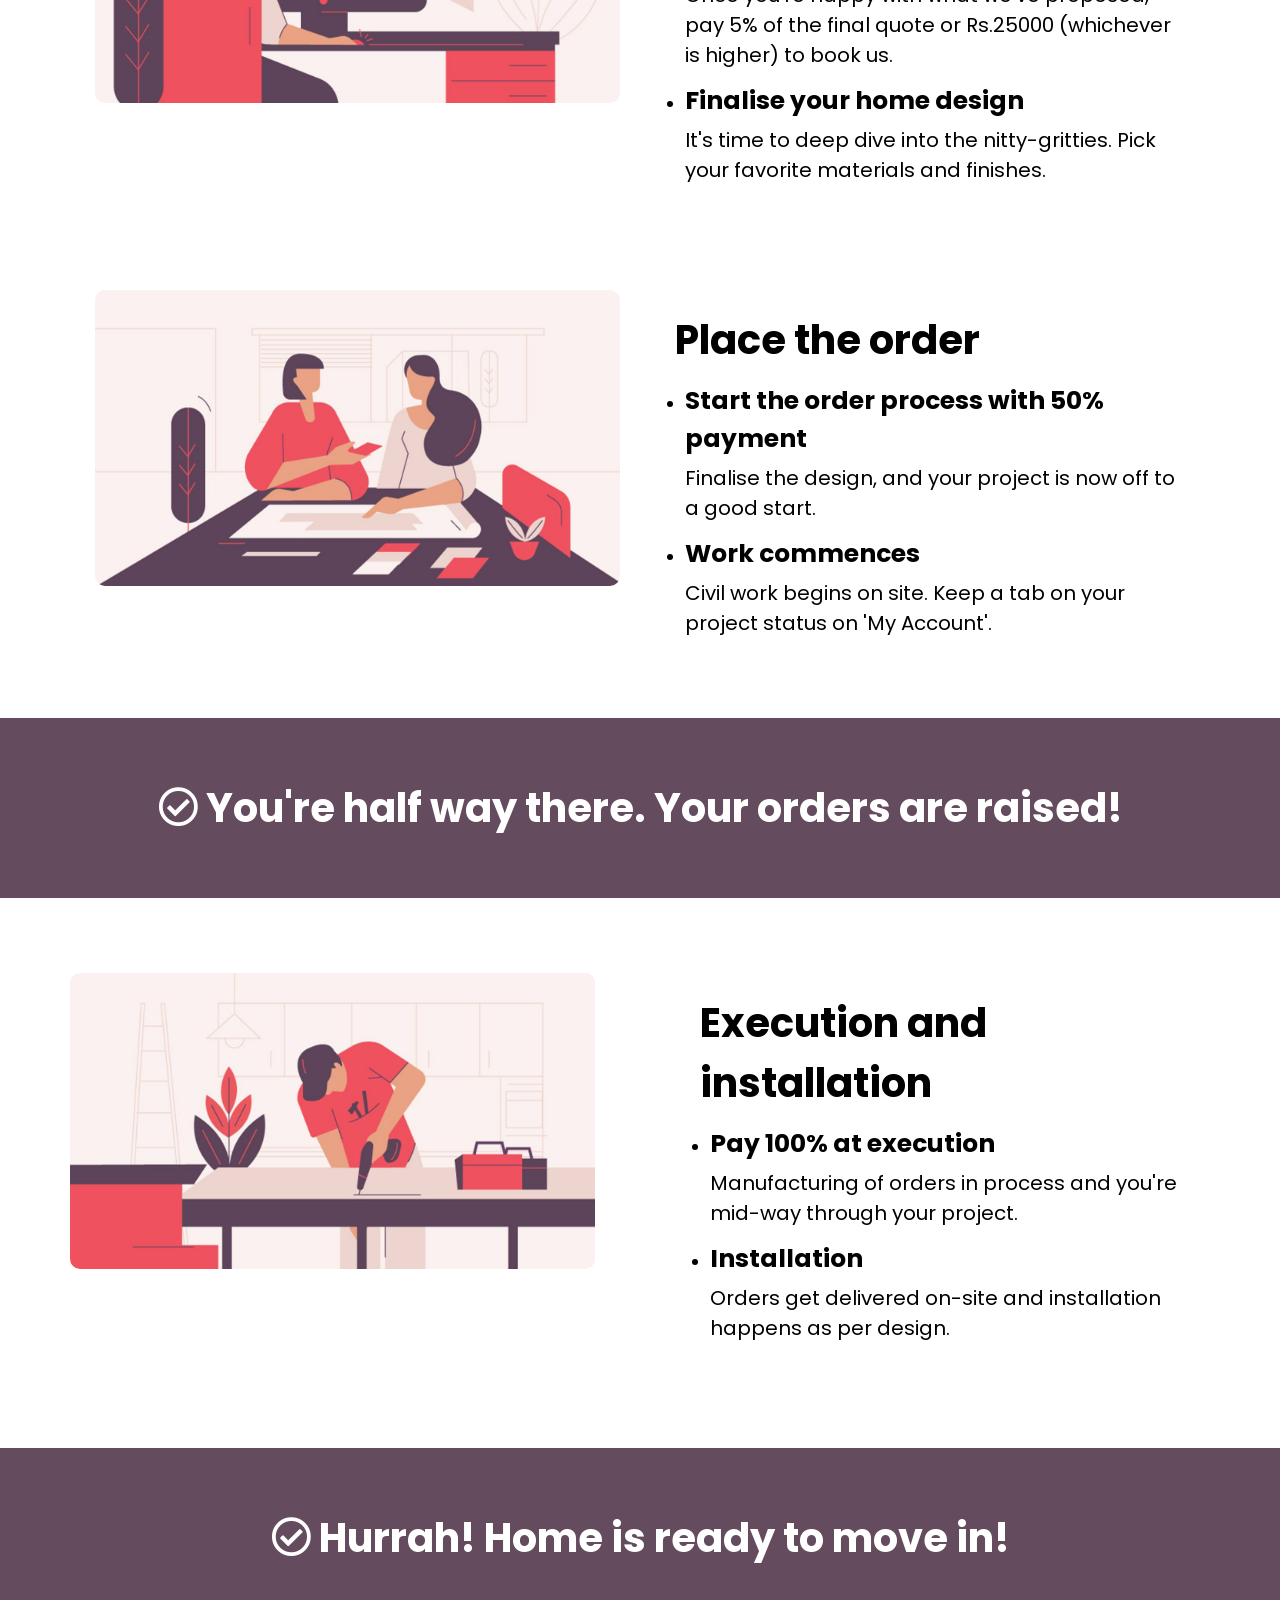
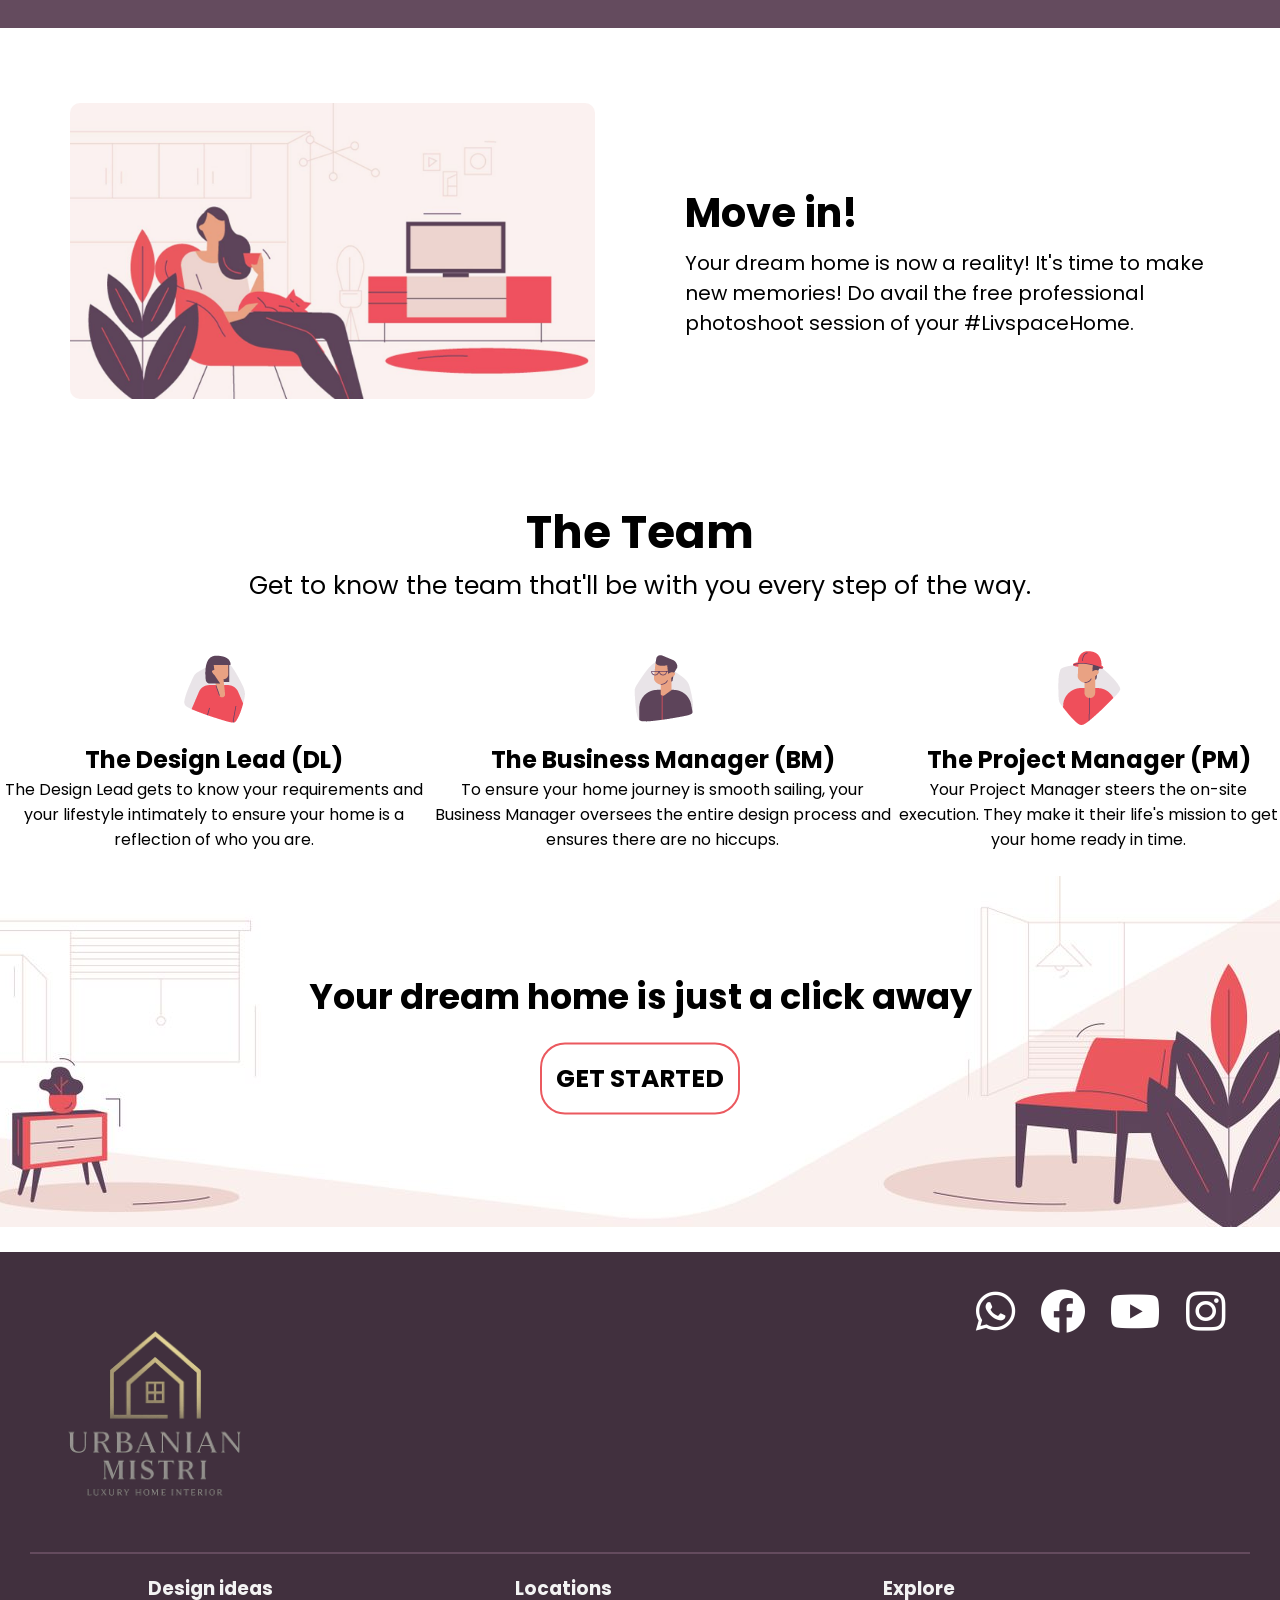
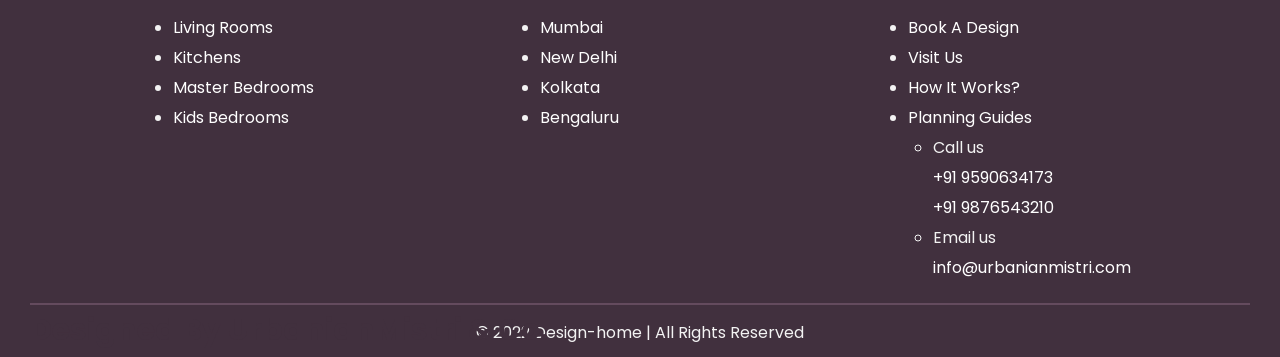
<file: MistriUrbania/how.html>
<!DOCTYPE html>
<html lang="en">
<head>
    <meta charset="UTF-8">
    <meta http-equiv="X-UA-Compatible" content="IE=edge">
    <meta name="viewport" content="width=device-width, initial-scale=1.0">
    <title>Urbanian Mistri: Best Interior Design Solutions for your Home | Get Free Quotes</title>
    <link rel="stylesheet" href="icons/css/all.css">
    <link rel="stylesheet" href="common-style.css">
    <link rel="stylesheet" href="how-style.css">
    <link rel="shortcut icon" href="MistriUrbania/source/favicon.ico" type="image/x-icon">
</head>
<body>
    <script src="code.js"></script>

    <div class="banner">
        <div class="navbar">
            <img onclick="btn('index.html');" src="source/logo.png" class="logo">
            <ul>
                <li><a href="book.html">Get Quote</a></li>
                
                <li><a href="design.html">Design ideas</a></li>
                <li><a href="#">How It Works?</a></li>
                <li><a href="visit.html">Visit Us</a></li>
                <li><a href="planning-guides.html">Planning Guides</a></li>
            </ul>
        </div>

        <div class="content">
            <h1>We make home interiors a breeze!</h1>
        </div>
    </div>

    <div class="up" onclick="totop();">
        <i class="fas fa-arrow-up"></i>
    </div>

    <div class="m1">
        <div class="t1">
            <h1>Your dream home in 5 simple steps!</h1>
            <p>Looking to design your home interiors? Here's how you can get started.</p>
        </div>
        <div class="d1 a">
            <div>
                <img src="source/how-m1-1.jpg">
            </div>
            <div>
                <h1>Meet your designer</h1>
                <ul>
                    <li>
                        <h2>It all begins with a form</h2>
                        <p>Let's get acquainted. The more we learn about you, the better we can design your home.</p>
                        <button onclick="btn('book.html');">Fill Your Form</button>
                    </li>
                    <li>
                        <h2>Get free consultation</h2>
                        <p>Talk to your designer and get personalised designs and quote for your dream home.</p>
                    </li>
                </ul>
            </div>
        </div>
        <div class="d1 b">
            <div>
                <img src="source/how-m1-2.jpg">
            </div>
            <div>
                <h1>Book at Urbanian Mistri</h1>
                <ul>
                    <li>
                        <h2>Pay the booking amount to seal the deal</h2>
                        <p>Once you're happy with what we've proposed, pay 5% of the final quote or Rs.25000 (whichever is higher) to book us.</p>
                    </li>
                    <li>
                        <h2>Finalise your home design</h2>
                        <p>It's time to deep dive into the nitty-gritties. Pick your favorite materials and finishes.</p>
                    </li>
                </ul>
            </div>
        </div>
        <div class="d1 c">
            <div>
                <img src="source/how-m1-3.jpg">
            </div>
            <div>
                <h1>Place the order</h1>
                <ul>
                    <li>
                        <h2>Start the order process with 50% payment</h2>
                        <p>Finalise the design, and your project is now off to a good start.</p>
                    </li>
                    <li>
                        <h2>Work commences</h2>
                        <p>Civil work begins on site. Keep a tab on your project status on 'My Account'.</p>
                    </li>
                </ul>
            </div>
        </div>
    </div>

    <div class="m2">
        <h1><i class="far fa-check-circle"></i> You're half way there. Your orders are raised!</h1>
    </div>

    <div class="m3">
        <div class="d3">
            <div>
                <img src="source/how-m1-4.jpg">
            </div>
            <div>
                <h1>Execution and installation</h1>
                <ul>
                    <li>
                        <h2>Pay 100% at execution</h2>
                        <p>Manufacturing of orders in process and you're mid-way through your project.</p>
                    </li>
                    <li>
                        <h2>Installation</h2>
                        <p>Orders get delivered on-site and installation happens as per design.</p>
                    </li>
                </ul>
            </div>
        </div>
    </div>

    <div class="m4">
        <h1><i class="far fa-check-circle"></i> Hurrah! Home is ready to move in!</h1>
    </div>

    <div class="m5">
        <div class="d5">
            <div>
                <img src="source/how-m1-5.jpg">
            </div>
            <div>
                <h1>Move in!</h1>
                <p>Your dream home is now a reality! It's time to make new memories! Do avail the free professional photoshoot session of your #LivspaceHome.</p>
            </div>
        </div>
    </div>

    <div class="m6">
        <div class="t6">
            <h1>The Team</h1>
            <p>Get to know the team that'll be with you every step of the way.</p>
        </div>
        <div class="d6">
            <div>
                <img src="source/how-m6-1.png">
                <h2>The Design Lead (DL)</h2>
                <p>The Design Lead gets to know your requirements and your lifestyle intimately to ensure your home is a reflection of who you are.</p>
            </div>
            <div>
                <img src="source/how-m6-2.png">
                <h2>The Business Manager (BM)</h2>
                <p>To ensure your home journey is smooth sailing, your Business Manager oversees the entire design process and ensures there are no hiccups.</p>
            </div>
            <div>
                <img src="source/how-m6-3.png">
                <h2>The Project Manager (PM)</h2>
                <p>Your Project Manager steers the on-site execution. They make it their life's mission to get your home ready in time.</p>
            </div>
        </div>
    </div>

    <div class="m-last">
        <div class="last">
            <div>
                <h1>Your dream home is just a click away</h1>
                <button onclick="btn('book.html');">GET STARTED</button>
            </div>
        </div>
    </div>


    <footer>
        <div class="ftr-m">
            <div class="ftr-t">
                <img src="source/logo.png">
                <ul>
                    
                    <li><a target="_blank" href="https://api.whatsapp.com/send/?phone=&text=Hey There! I am interested in interior designs on website. Can I know more on this?"><i class="fab fa-whatsapp"></i></a></li>
                    <li><a target="_blank" href="https://www.facebook.com/profile.php?"><i class="fab fa-facebook"></i></a></li>
                    <li><a target="_blank" href="https://www.youtube.com/"><i class="fab fa-youtube"></i></a></li>
                    <li><a target="_blank" href="https://www.instagram.com/"><i class="fab fa-instagram"></i></i></a></li>
                    </ul>
            </div>
            <div class="ftr-d">
                <div>
                    <h3>Design ideas</h3>
                    <ul>
                        <li><a href="show.html?topic=living-room">Living Rooms</a></li>
                        <li><a href="show.html?topic=kitchen">Kitchens</a></li>
                        <li><a href="show.html?topic=master-bedroom">Master Bedrooms</a></li>
                        <li><a href="show.html?topic=kids-bedroom">Kids Bedrooms</a></li>
                    </ul>
                </div>
                <div>
                    <h3>Locations</h3>
                    <ul>
                        <li><a href="https://www.google.com/maps/place/Mumbai" target="_blank">Mumbai</a></li>
                        <li><a href="https://www.google.com/maps/place/New+Delhi" target="_blank">New Delhi</a></li>
                        <li><a href="https://www.google.com/maps/place/Kolkata" target="_blank">Kolkata</a></li>
                        <li><a href="https://www.google.com/maps/place/Bengaluru" target="_blank">Bengaluru</a></li>
                    </ul>
                </div><div>
                    <h3>Explore</h3>
                    <ul>
                        <li><a href="book.html">Book A Design</a></li>
                        <li><a href="visit.html">Visit Us</a></li>
                        <li><a href="how.html">How It Works?</a></li>
                        <li><a href="planning-guides.html">Planning Guides</a></li>
                        <ul>
                            <li>Call us
                                <div class="phone-list">
                                    <a href="tel:9590634173">+91 9590634173</a><br>
                                    <a href="tel:9876543210">+91 9876543210</a>
                                </div>
                            </li>

                            <li>Email us
                                <div class="email-list">
                                    <a href="mailto:info@urbanianmistri.com">info@urbanianmistri.com</a>
                                </div>
                            </li>
                        </ul>

            </div>
            </div>
            <div class="ftr-b">
                <h2>Designed By UrbanianMistri & Co.</h2>
                <p>© 2022 Design-home | All Rights Reserved</p>
            </div>
        </div>
    </footer>

</body>
</html>
</file>
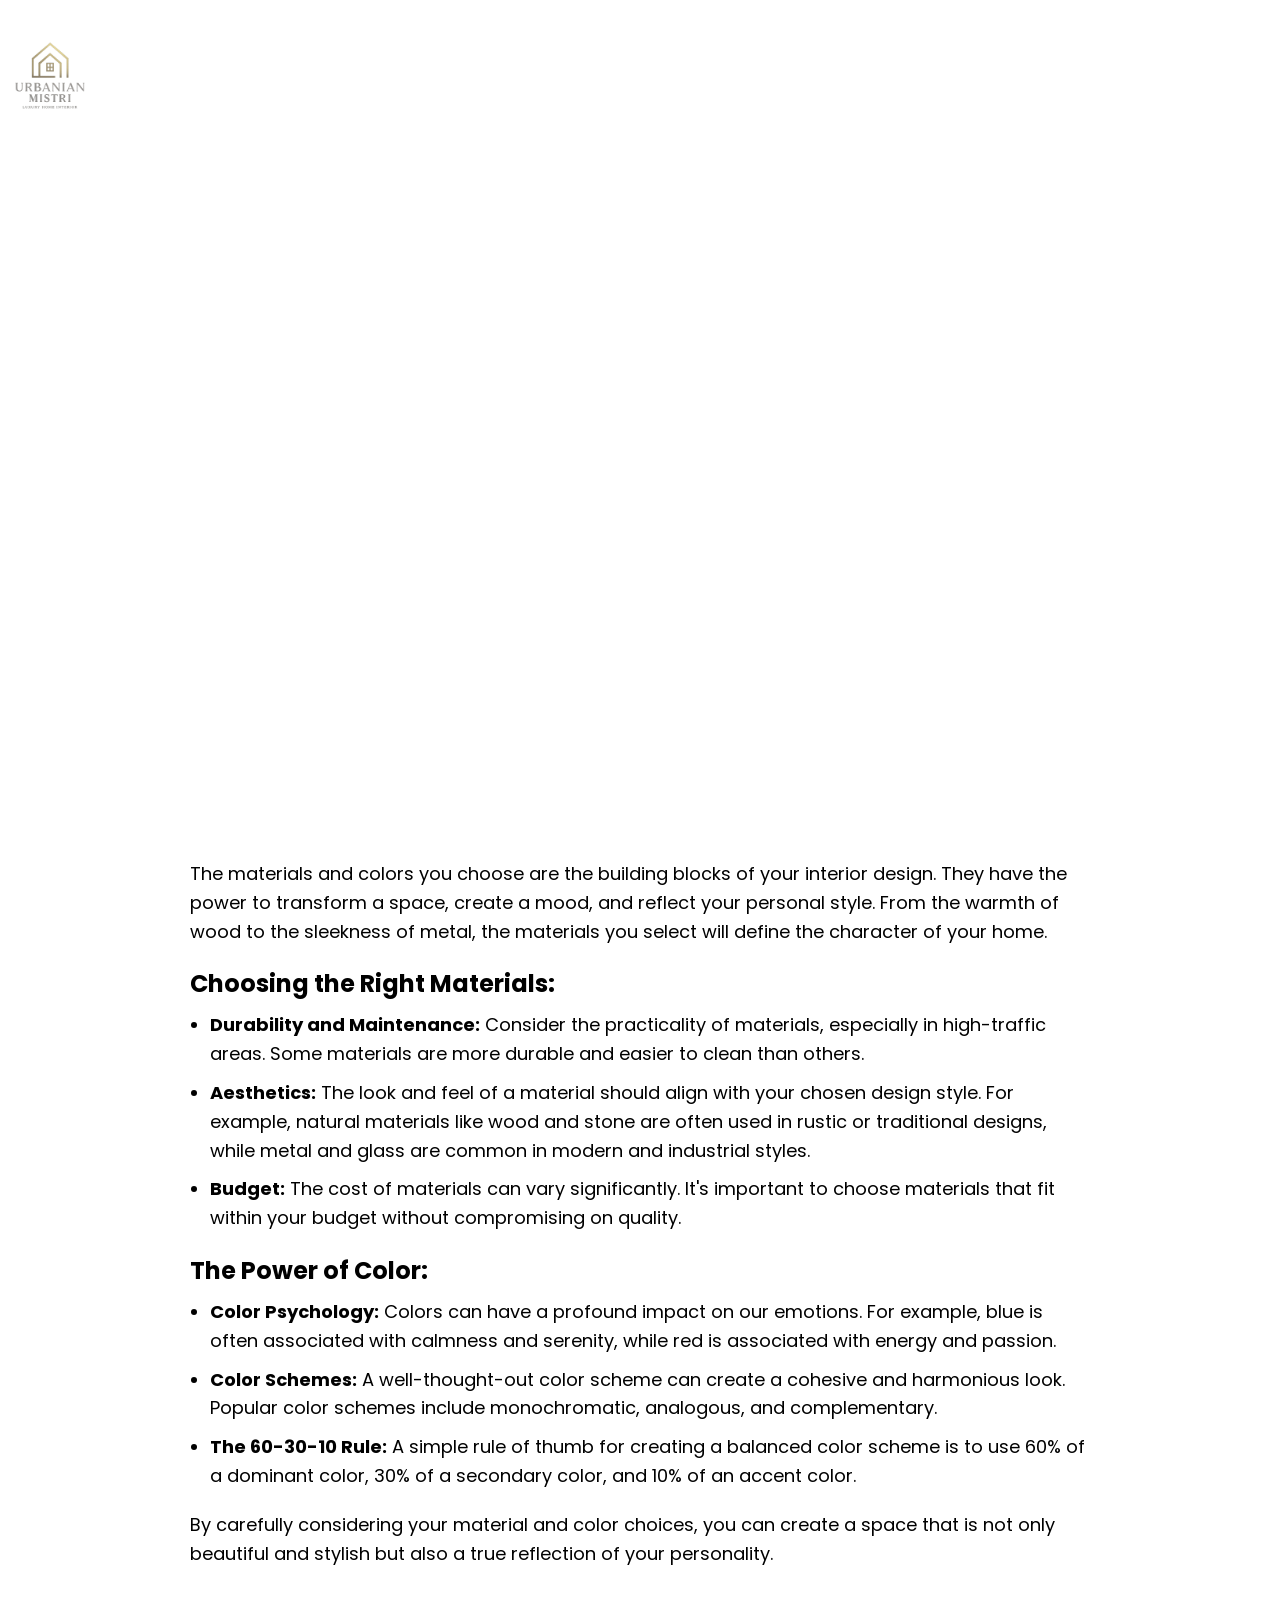
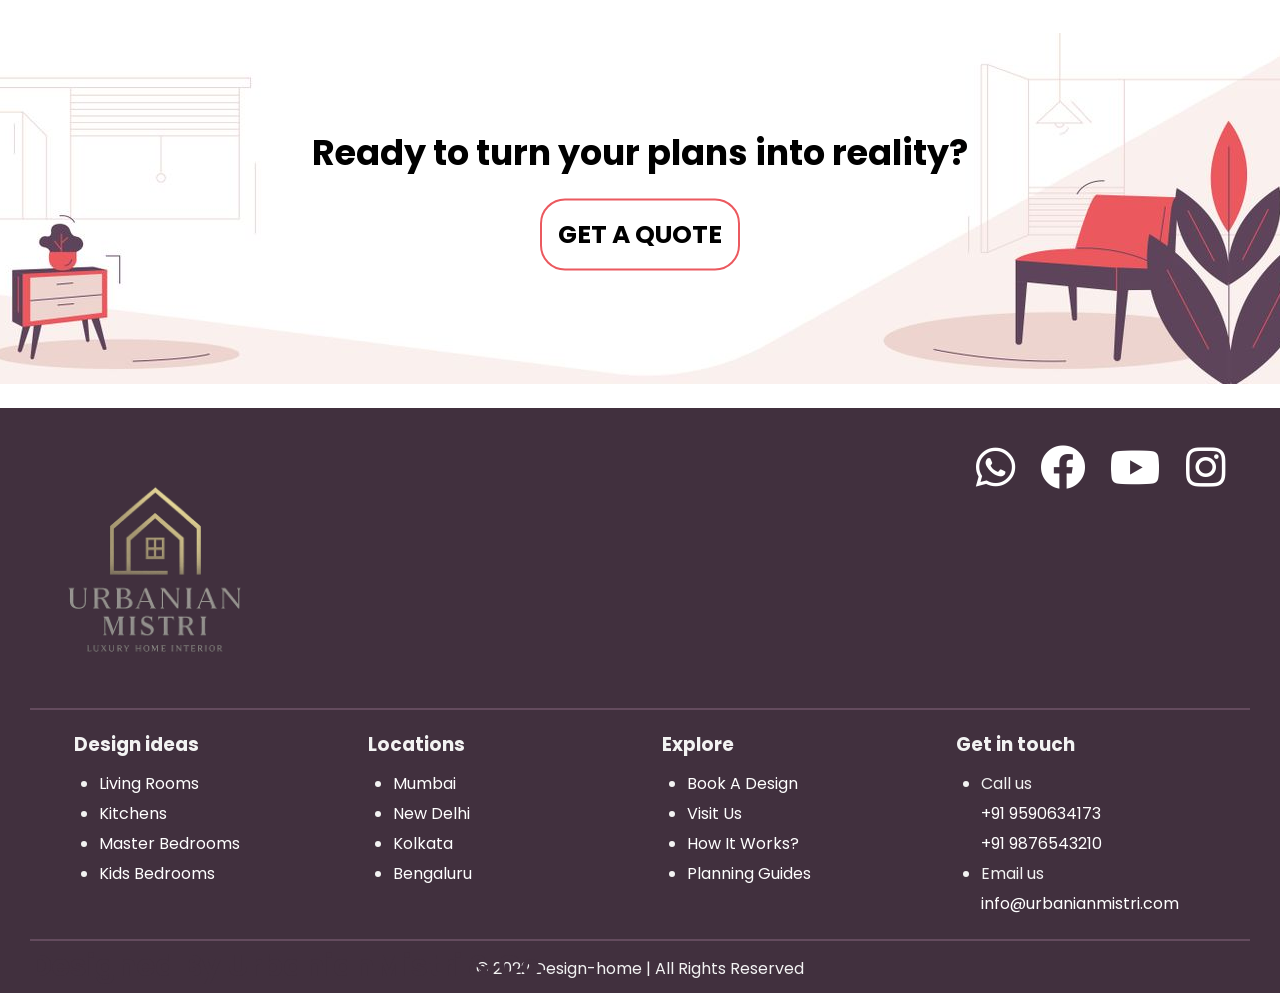
<file: MistriUrbania/selecting-materials-and-colors.html>
<!DOCTYPE html>
<html lang="en">
<head>
    <meta charset="UTF-8">
    <meta http-equiv="X-UA-Compatible" content="IE=edge">
    <meta name="viewport" content="width=device-width, initial-scale=1.0">
    <title>Selecting Materials and Colors | Urbanian Mistri</title>
    <link rel="stylesheet" href="icons/css/all.css">
    <link rel="stylesheet" href="common-style.css">
    <link rel="shortcut icon" href="MistriUrbania/source/favicon.ico" type="image/x-icon">
    <style>
        .article-container {
            padding: 20px;
            max-width: 900px;
            margin: -60px auto 0;
        }
        .article-container h1 {
            text-align: center;
            margin-bottom: 40px;
            font-size: 40px;
        }
        .article-content p {
            font-size: 18px;
            line-height: 1.6;
            margin-bottom: 20px;
        }
        .article-content ul {
            font-size: 18px;
            line-height: 1.6;
            margin-top: 10px;
            padding-left: 20px;
            margin-bottom: 20px;
        }
        .article-content ul li {
            margin-bottom: 10px;
        }
    </style>
</head>
<body>
    <div class="banner">
        <div class="navbar">
            <img onclick="btn('index.html');" src="source/logo.png" class="logo">
            <ul>
                <li><a href="book.html">Get Quote</a></li>
                <li><a href="design.html">Design ideas</a></li>
                <li><a href="how.html">How It Works?</a></li>
                <li><a href="visit.html">Visit Us</a></li>
                 <li><a href="planning-guides.html">Planning Guides</a></li>
            </ul>
        </div>

        <div class="content">
            <h1>Selecting Materials and Colors</h1>
        </div>
    </div>

    <div class="up" onclick="totop();">
        <i class="fas fa-arrow-up"></i>
    </div>

    <div class="article-container">
        <div class="article-content">
            <p>
                The materials and colors you choose are the building blocks of your interior design. They have the power to transform a space, create a mood, and reflect your personal style. From the warmth of wood to the sleekness of metal, the materials you select will define the character of your home.
            </p>
            <h2>Choosing the Right Materials:</h2>
            <ul>
                <li>
                    <strong>Durability and Maintenance:</strong> Consider the practicality of materials, especially in high-traffic areas. Some materials are more durable and easier to clean than others.
                </li>
                <li>
                    <strong>Aesthetics:</strong> The look and feel of a material should align with your chosen design style. For example, natural materials like wood and stone are often used in rustic or traditional designs, while metal and glass are common in modern and industrial styles.
                </li>
                <li>
                    <strong>Budget:</strong> The cost of materials can vary significantly. It's important to choose materials that fit within your budget without compromising on quality.
                </li>
            </ul>
            <h2>The Power of Color:</h2>
            <ul>
                <li>
                    <strong>Color Psychology:</strong> Colors can have a profound impact on our emotions. For example, blue is often associated with calmness and serenity, while red is associated with energy and passion.
                </li>
                <li>
                    <strong>Color Schemes:</strong> A well-thought-out color scheme can create a cohesive and harmonious look. Popular color schemes include monochromatic, analogous, and complementary.
                </li>
                <li>
                    <strong>The 60-30-10 Rule:</strong> A simple rule of thumb for creating a balanced color scheme is to use 60% of a dominant color, 30% of a secondary color, and 10% of an accent color.
                </li>
            </ul>
            <p>
                By carefully considering your material and color choices, you can create a space that is not only beautiful and stylish but also a true reflection of your personality.
            </p>
        </div>
    </div>

    <div class="m-last">
        <div class="last">
            <div>
                <h1>Ready to turn your plans into reality?</h1>
                <button onclick="btn('book.html');">GET A QUOTE</button>
            </div>
        </div>
    </div>

    <footer>
        <div class="ftr-m">
            <div class="ftr-t">
                <img src="source/logo.png">
                <ul>
                    <li><a target="_blank" href="https://api.whatsapp.com/send/?phone=&text=Hey There! I am interested in interior designs on website. Can I know more on this?"><i class="fab fa-whatsapp"></i></a></li>
                    <li><a target="_blank" href="https://www.facebook.com/profile.php?"><i class="fab fa-facebook"></i></a></li>
                    <li><a target="_blank" href="https://www.youtube.com/"><i class="fab fa-youtube"></i></a></li>
                    <li><a target="_blank" href="https://www.instagram.com/"><i class="fab fa-instagram"></i></i></a></li>
                </ul>
            </div>
            <div class="ftr-d">
                <div>
                    <h3>Design ideas</h3>
                    <ul>
                        <li><a href="show.html?topic=living-room">Living Rooms</a></li>
                        <li><a href="show.html?topic=kitchen">Kitchens</a></li>
                        <li><a href="show.html?topic=master-bedroom">Master Bedrooms</a></li>
                        <li><a href="show.html?topic=kids-bedroom">Kids Bedrooms</a></li>
                    </ul>
                </div>
                <div>
                    <h3>Locations</h3>
                    <ul>
                        <li><a href="https://www.google.com/maps/place/Mumbai" target="_blank">Mumbai</a></li>
                        <li><a href="https://www.google.com/maps/place/New+Delhi" target="_blank">New Delhi</a></li>
                        <li><a href="https://www.google.com/maps/place/Kolkata" target="_blank">Kolkata</a></li>
                        <li><a href="https://www.google.com/maps/place/Bengaluru" target="_blank">Bengaluru</a></li>
                    </ul>
                </div><div>
                    <h3>Explore</h3>
                    <ul>
                        <li><a href="book.html">Book A Design</a></li>
                        <li><a href="visit.html">Visit Us</a></li>
                        <li><a href="how.html">How It Works?</a></li>
                        <li><a href="planning-guides.html">Planning Guides</a></li>
                    </ul>
                </div><div>
                    <h3>Get in touch</h3>
                <ul>
                    <li>Call us
                        <div class="phone-list">
                            <a href="tel:9590634173">+91 9590634173</a><br>
                            <a href="tel:9876543210">+91 9876543210</a>
                        </div>
                    </li>

                    <li>Email us
                        <div class="email-list">
                            <a href="mailto:info@urbanianmistri.com">info@urbanianmistri.com</a>
                        </div>
                    </li>
                </ul>

            </div>
            </div>
            <div class="ftr-b">
                <h2>Designed By UrbanianMistri & Co.</h2>
                <p>© 2022 Design-home | All Rights Reserved</p>
            </div>
        </div>
    </footer>

<script src="code.js"></script>
</body>
</html>
</file>
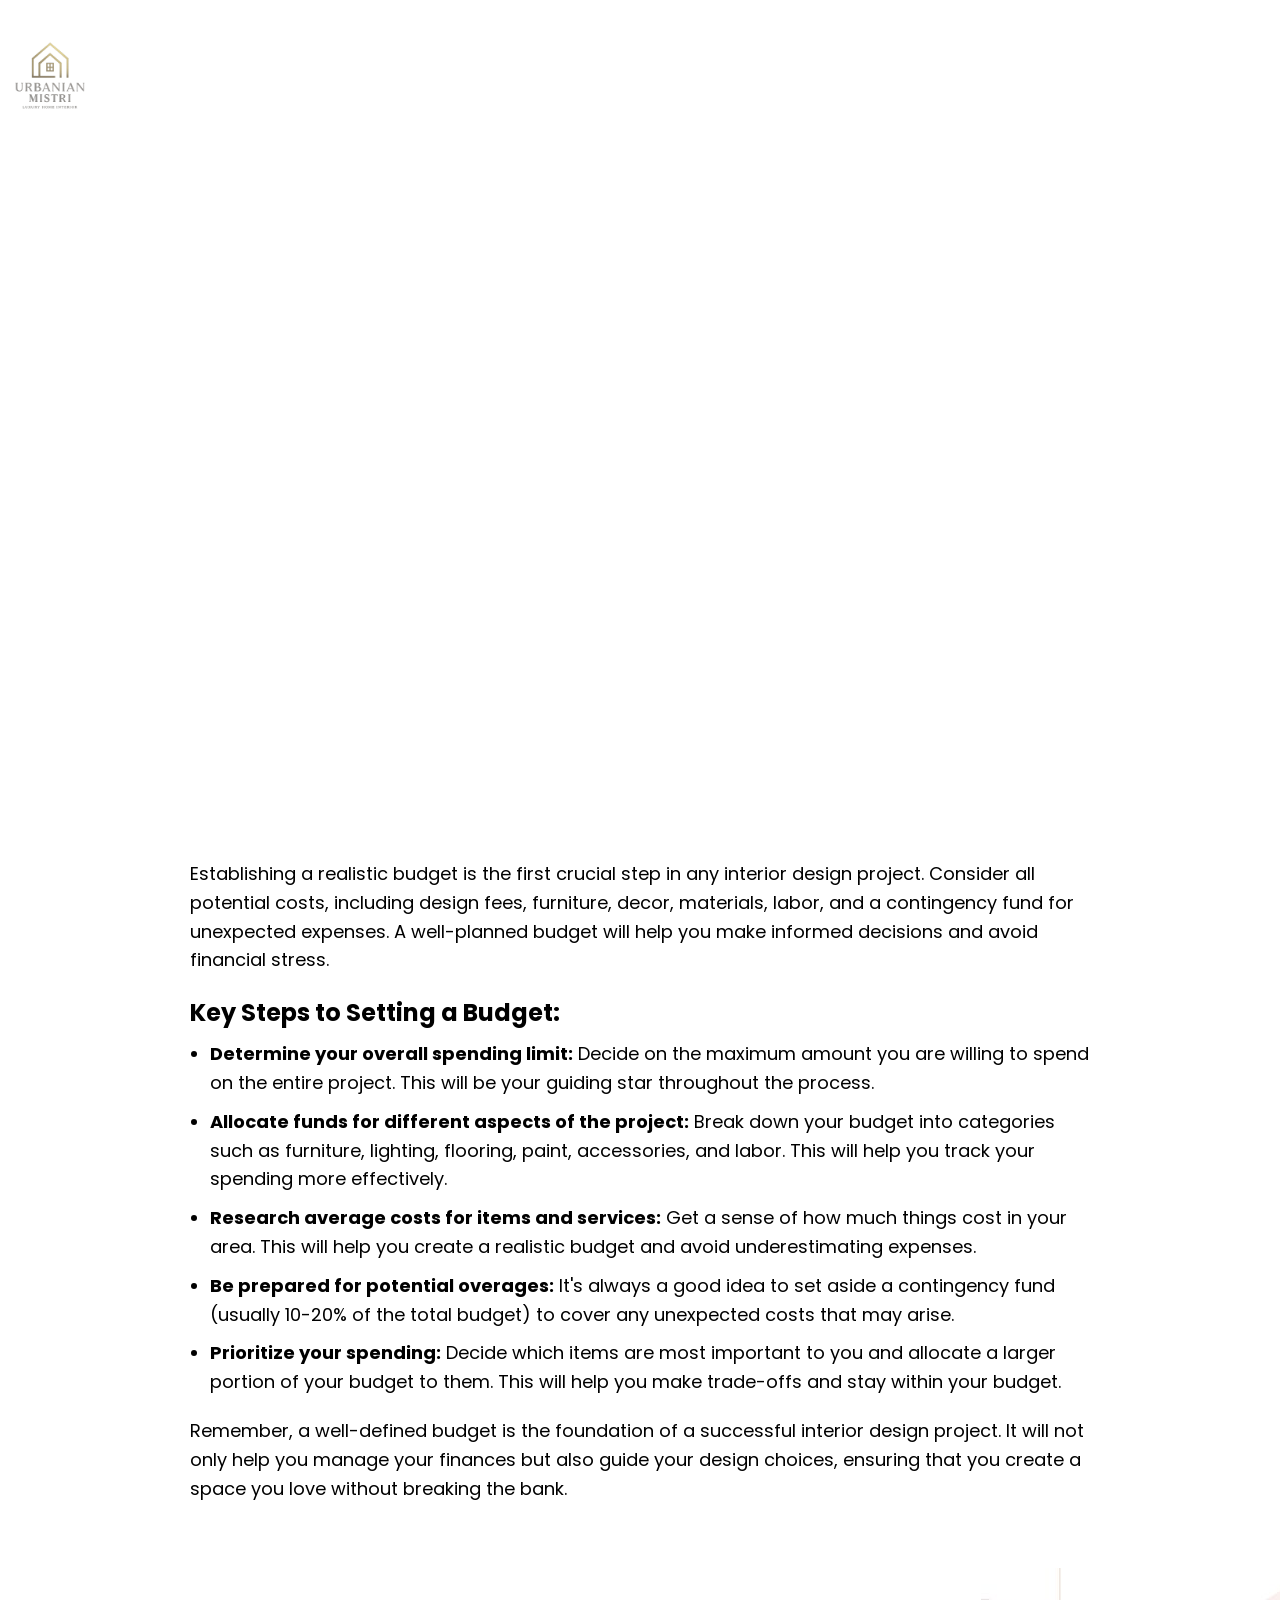
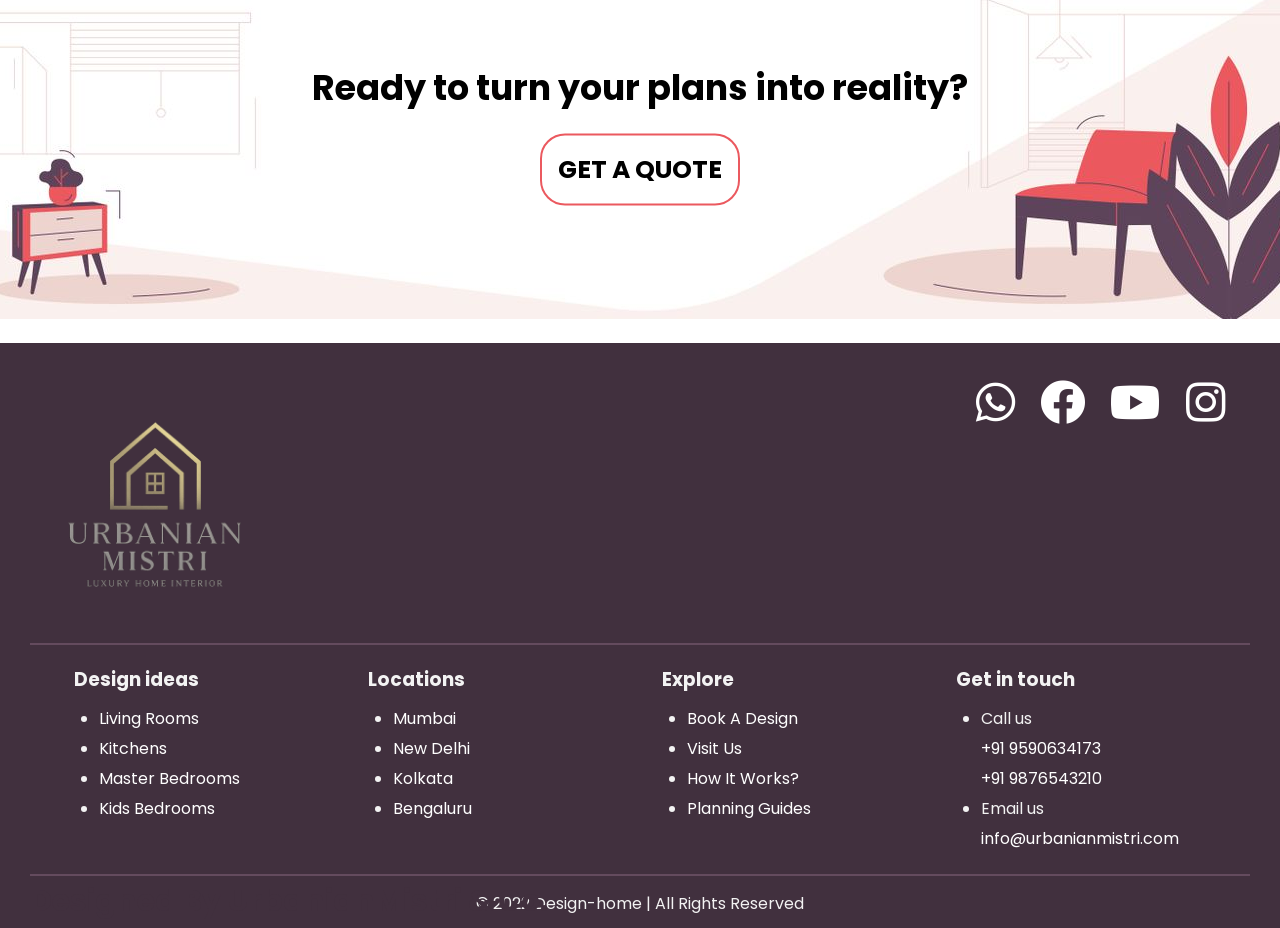
<file: MistriUrbania/setting-a-budget.html>
<!DOCTYPE html>
<html lang="en">
<head>
    <meta charset="UTF-8">
    <meta http-equiv="X-UA-Compatible" content="IE=edge">
    <meta name="viewport" content="width=device-width, initial-scale=1.0">
    <title>Setting a Budget | Urbanian Mistri</title>
    <link rel="stylesheet" href="icons/css/all.css">
    <link rel="stylesheet" href="common-style.css">
    <link rel="shortcut icon" href="MistriUrbania/source/favicon.ico" type="image/x-icon">
    <style>
        .article-container {
            padding: 20px;
            max-width: 900px;
            margin: -60px auto 0;
        }
        .article-container h1 {
            text-align: center;
            margin-bottom: 40px;
            font-size: 40px;
        }
        .article-content p {
            font-size: 18px;
            line-height: 1.6;
            margin-bottom: 20px;
        }
        .article-content ul {
            font-size: 18px;
            line-height: 1.6;
            margin-top: 10px;
            padding-left: 20px;
            margin-bottom: 20px;
        }
        .article-content ul li {
            margin-bottom: 10px;
        }
    </style>
</head>
<body>
    <div class="banner">
        <div class="navbar">
            <img onclick="btn('index.html');" src="source/logo.png" class="logo">
            <ul>
                <li><a href="book.html">Get Quote</a></li>
                <li><a href="design.html">Design ideas</a></li>
                <li><a href="how.html">How It Works?</a></li>
                <li><a href="visit.html">Visit Us</a></li>
                 <li><a href="planning-guides.html">Planning Guides</a></li>
            </ul>
        </div>

        <div class="content">
            <h1>Setting a Budget</h1>
        </div>
    </div>

    <div class="up" onclick="totop();">
        <i class="fas fa-arrow-up"></i>
    </div>

    <div class="article-container">
        <div class="article-content">
            <p>
                Establishing a realistic budget is the first crucial step in any interior design project. Consider all potential costs, including design fees, furniture, decor, materials, labor, and a contingency fund for unexpected expenses. A well-planned budget will help you make informed decisions and avoid financial stress.
            </p>
            <h2>Key Steps to Setting a Budget:</h2>
            <ul>
                <li>
                    <strong>Determine your overall spending limit:</strong> Decide on the maximum amount you are willing to spend on the entire project. This will be your guiding star throughout the process.
                </li>
                <li>
                    <strong>Allocate funds for different aspects of the project:</strong> Break down your budget into categories such as furniture, lighting, flooring, paint, accessories, and labor. This will help you track your spending more effectively.
                </li>
                <li>
                    <strong>Research average costs for items and services:</strong> Get a sense of how much things cost in your area. This will help you create a realistic budget and avoid underestimating expenses.
                </li>
                <li>
                    <strong>Be prepared for potential overages:</strong> It's always a good idea to set aside a contingency fund (usually 10-20% of the total budget) to cover any unexpected costs that may arise.
                </li>
                <li>
                    <strong>Prioritize your spending:</strong> Decide which items are most important to you and allocate a larger portion of your budget to them. This will help you make trade-offs and stay within your budget.
                </li>
            </ul>
            <p>
                Remember, a well-defined budget is the foundation of a successful interior design project. It will not only help you manage your finances but also guide your design choices, ensuring that you create a space you love without breaking the bank.
            </p>
        </div>
    </div>

    <div class="m-last">
        <div class="last">
            <div>
                <h1>Ready to turn your plans into reality?</h1>
                <button onclick="btn('book.html');">GET A QUOTE</button>
            </div>
        </div>
    </div>

    <footer>
        <div class="ftr-m">
            <div class="ftr-t">
                <img src="source/logo.png">
                <ul>
                    <li><a target="_blank" href="https://api.whatsapp.com/send/?phone=&text=Hey There! I am interested in interior designs on website. Can I know more on this?"><i class="fab fa-whatsapp"></i></a></li>
                    <li><a target="_blank" href="https://www.facebook.com/profile.php?"><i class="fab fa-facebook"></i></a></li>
                    <li><a target="_blank" href="https://www.youtube.com/"><i class="fab fa-youtube"></i></a></li>
                    <li><a target="_blank" href="https://www.instagram.com/"><i class="fab fa-instagram"></i></i></a></li>
                </ul>
            </div>
            <div class="ftr-d">
                <div>
                    <h3>Design ideas</h3>
                    <ul>
                        <li><a href="show.html?topic=living-room">Living Rooms</a></li>
                        <li><a href="show.html?topic=kitchen">Kitchens</a></li>
                        <li><a href="show.html?topic=master-bedroom">Master Bedrooms</a></li>
                        <li><a href="show.html?topic=kids-bedroom">Kids Bedrooms</a></li>
                    </ul>
                </div>
                <div>
                    <h3>Locations</h3>
                    <ul>
                        <li><a href="https://www.google.com/maps/place/Mumbai" target="_blank">Mumbai</a></li>
                        <li><a href="https://www.google.com/maps/place/New+Delhi" target="_blank">New Delhi</a></li>
                        <li><a href="https://www.google.com/maps/place/Kolkata" target="_blank">Kolkata</a></li>
                        <li><a href="https://www.google.com/maps/place/Bengaluru" target="_blank">Bengaluru</a></li>
                    </ul>
                </div><div>
                    <h3>Explore</h3>
                    <ul>
                        <li><a href="book.html">Book A Design</a></li>
                        <li><a href="visit.html">Visit Us</a></li>
                        <li><a href="how.html">How It Works?</a></li>
                        <li><a href="planning-guides.html">Planning Guides</a></li>
                    </ul>
                </div><div>
                    <h3>Get in touch</h3>
                <ul>
                    <li>Call us
                        <div class="phone-list">
                            <a href="tel:9590634173">+91 9590634173</a><br>
                            <a href="tel:9876543210">+91 9876543210</a>
                        </div>
                    </li>

                    <li>Email us
                        <div class="email-list">
                            <a href="mailto:info@urbanianmistri.com">info@urbanianmistri.com</a>
                        </div>
                    </li>
                </ul>

            </div>
            </div>
            <div class="ftr-b">
                <h2>Designed By UrbanianMistri & Co.</h2>
                <p>© 2022 Design-home | All Rights Reserved</p>
            </div>
        </div>
    </footer>

<script src="code.js"></script>
</body>
</html>
</file>
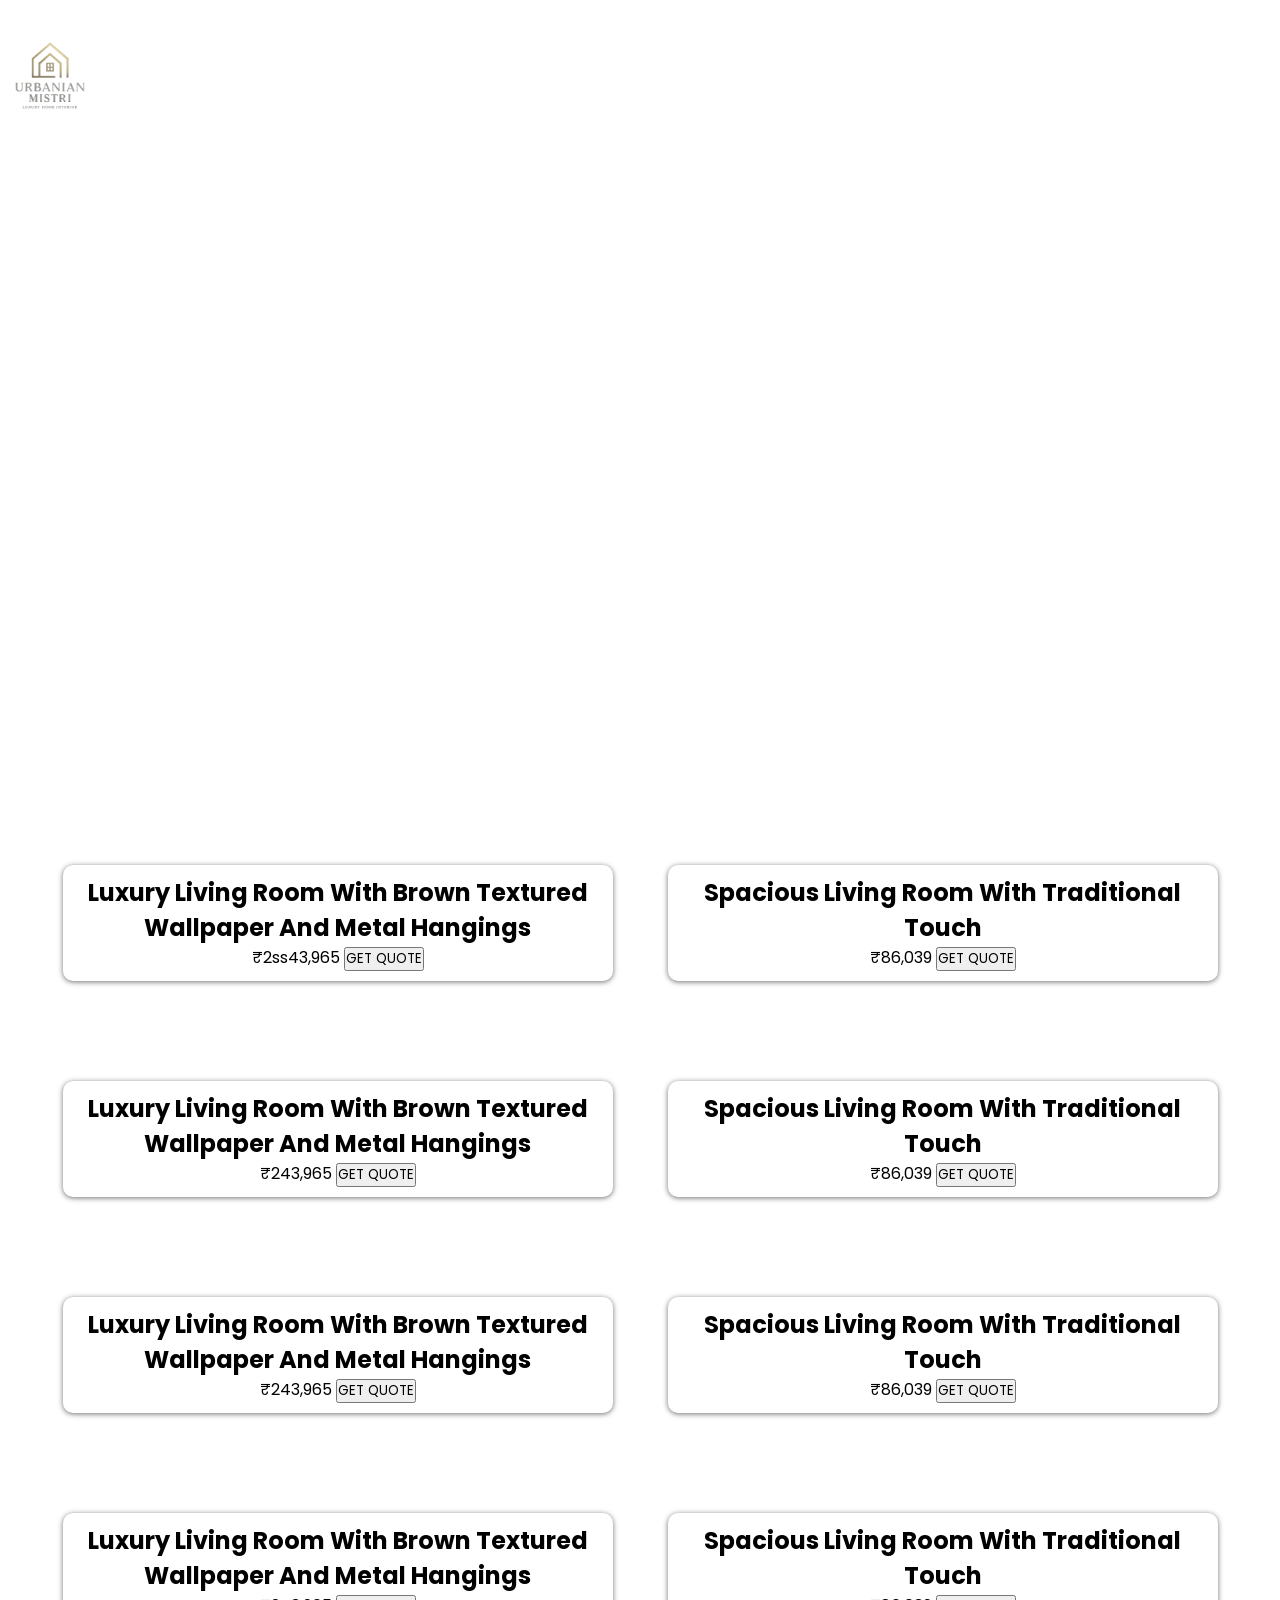
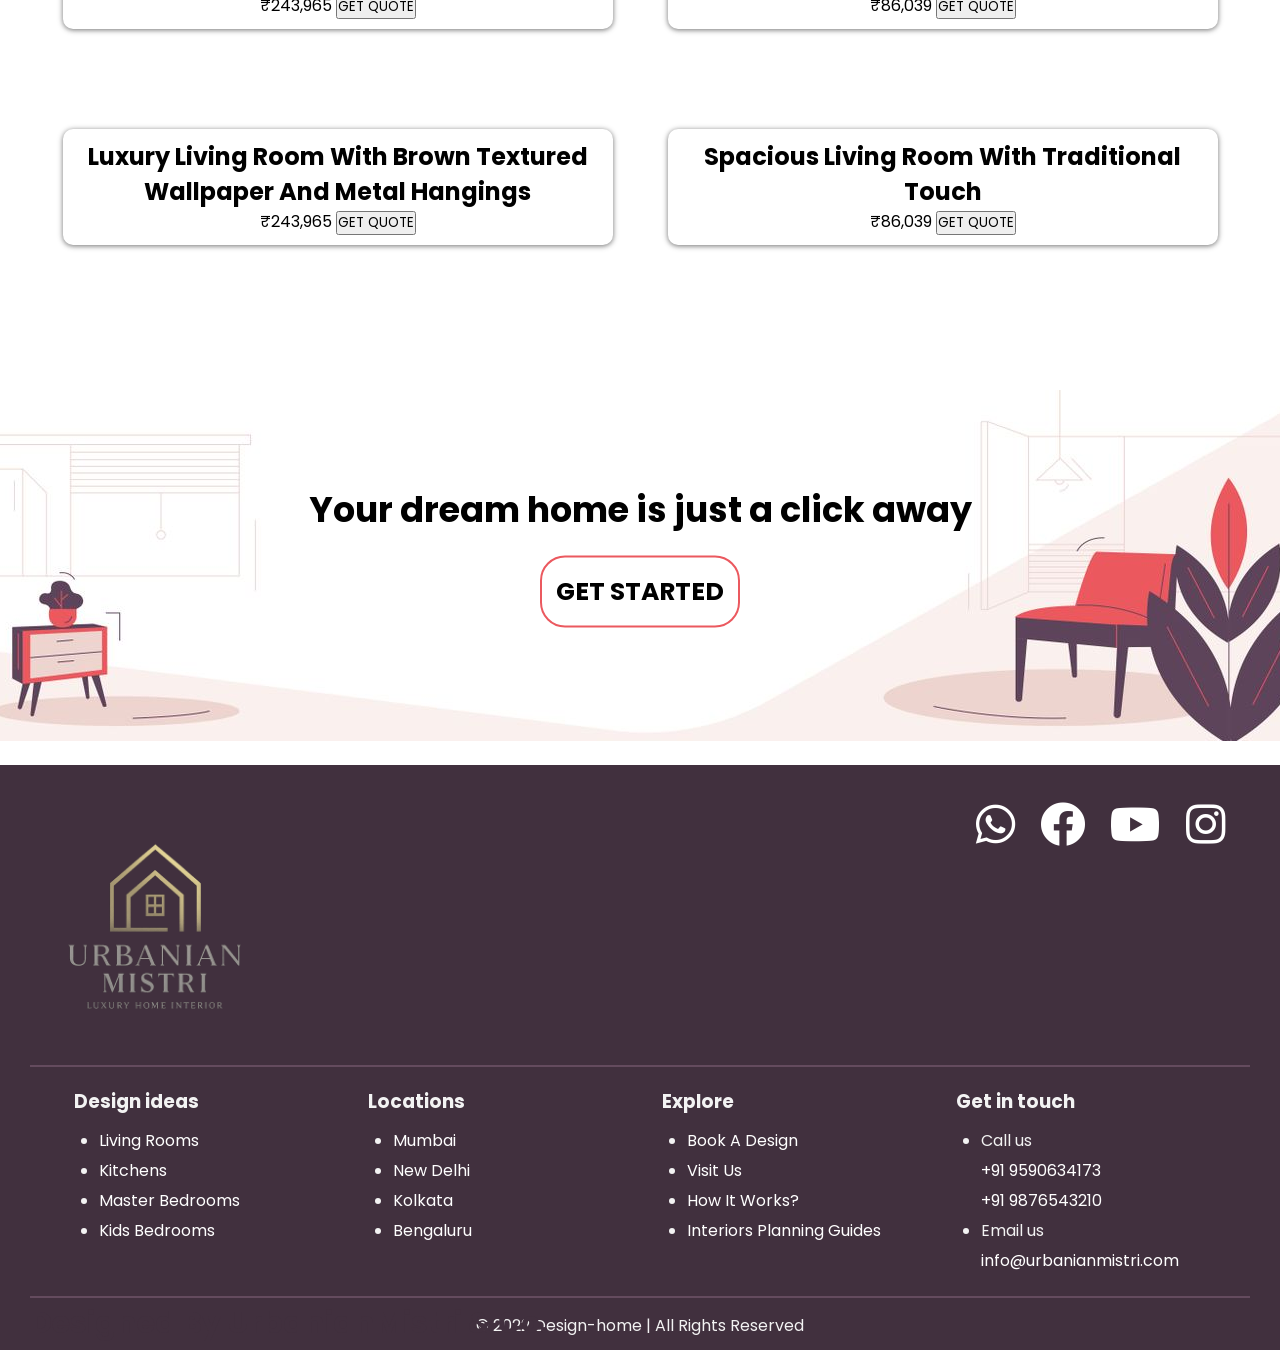
<file: MistriUrbania/show.html>
<!DOCTYPE html>
<html lang="en">
<head>
    <meta charset="UTF-8">
    <meta http-equiv="X-UA-Compatible" content="IE=edge">
    <meta name="viewport" content="width=device-width, initial-scale=1.0">
    <title>Urbanian Mistri: Best Interior Design Solutions for your Home | Get Free Quotes</title>
    <link rel="stylesheet" href="icons/css/all.css">
    <link rel="stylesheet" href="common-style.css">
    <link rel="stylesheet" href="show-style.css">
    <link rel="shortcut icon" href="MistriUrbania/source/favicon.ico" type="image/x-icon">
</head>
<body>
    <script src="code.js"></script>
    <script src="show-code.js"></script>

    <div class="banner" id="bnr">
        <div class="navbar">
            <img onclick="btn('index.html');" src="source/logo.png" class="logo">
            <ul>
                <li><a href="book.html">Get Quote</a></li>
                
                <li><a href="design.html">Design ideas</a></li>
                <li><a href="how.html">How It Works?</a></li>
                <li><a href="visit.html">Visit Us</a></li>
                <li><a href="planning-guides.html">Planning Guides</a></li>
            </ul>
        </div>

        <div class="content">
            <h1 id="head-title"></h1>
        </div>
    </div>

    <div class="up" onclick="totop();">
        <i class="fas fa-arrow-up"></i>
    </div>

    <div class="m1">
        <div class="t1">
            <p id="title"></p>
        </div>
        <div class="d1">
            <div>
                <img onclick="imclk('ima1');" id="ima1">
                <h2 id="hed1">Luxury Living Room With Brown Textured Wallpaper And Metal Hangings</h2>
                <span id="pri1">₹2ss43,965</span>
                <button onclick="getquote('hed1');">GET QUOTE</button>
            </div>
            <div>
                <img onclick="imclk('ima2');" id="ima2">
                <h2 id_name="hed2">Spacious Living Room With Traditional Touch</h2>
                <span id="pri2">₹86,039</span>
                <button onclick="getquote('hed2');">GET QUOTE</button>
            </div>
            <div>
                <img onclick="imclk('ima3');" id="ima3">
                <h2 id="hed3">Luxury Living Room With Brown Textured Wallpaper And Metal Hangings</h2>
                <span id="pri3">₹243,965</span>
                <button onclick="getquote('hed3');">GET QUOTE</button>
            </div>
            <div>
                <img onclick="imclk('ima4');" id="ima4">
                <h2 id="hed4">Spacious Living Room With Traditional Touch</h2>
                <span id="pri4">₹86,039</span>
                <button onclick="getquote('hed4');">GET QUOTE</button>
            </div>
            <div>
                <img onclick="imclk('ima5');" id="ima5">
                <h2 id="hed5">Luxury Living Room With Brown Textured Wallpaper And Metal Hangings</h2>
                <span id="pri5">₹243,965</span>
                <button onclick="getquote('hed5');">GET QUOTE</button>
            </div>
            <div>
                <img onclick="imclk('ima6');" id="ima6">
                <h2 id="hed6">Spacious Living Room With Traditional Touch</h2>
                <span id="pri6">₹86,039</span>
                <button onclick="getquote('hed6');">GET QUOTE</button>
            </div>
            <div>
                <img onclick="imclk('ima7');" id="ima7">
                <h2 id="hed7">Luxury Living Room With Brown Textured Wallpaper And Metal Hangings</h2>
                <span id="pri7">₹243,965</span>
                <button onclick="getquote('hed7');">GET QUOTE</button>
            </div>
            <div>
                <img onclick="imclk('ima8');" id="ima8">
                <h2 id="hed8">Spacious Living Room With Traditional Touch</h2>
                <span id="pri8">₹86,039</span>
                <button onclick="getquote('hed8');">GET QUOTE</button>
            </div>
            <div>
                <img onclick="imclk('ima9');" id="ima9">
                <h2 id="hed9">Luxury Living Room With Brown Textured Wallpaper And Metal Hangings</h2>
                <span id="pri9">₹243,965</span>
                <button onclick="getquote('hed9');">GET QUOTE</button>
            </div>
            <div>
                <img onclick="imclk('ima10');" id="ima10">
                <h2 id="hed10">Spacious Living Room With Traditional Touch</h2>
                <span id="pri10">₹86,039</span>
                <button onclick="getquote('hed10');">GET QUOTE</button>
            </div>
        </div>
    </div>

    <div class="m-last">
        <div class="last">
            <div>
                <h1>Your dream home is just a click away</h1>
                <button onclick="btn('book.html');">GET STARTED</button>
            </div>
        </div>
    </div>

    <footer>
        <div class="ftr-m">
            <div class="ftr-t">
                <img src="source/logo.png">
                <ul>
                    
                    <li><a target="_blank" href="https://api.whatsapp.com/send/?phone=&text=Hey There! I am interested in interior designs on website. Can I know more on this?"><i class="fab fa-whatsapp"></i></a></li>
                    <li><a target="_blank" href="https://www.facebook.com/profile.php?"><i class="fab fa-facebook"></i></a></li>
                    <li><a target="_blank" href="https://www.youtube.com/"><i class="fab fa-youtube"></i></a></li>
                    <li><a target="_blank" href="https://www.instagram.com/"><i class="fab fa-instagram"></i></i></a></li>
                    </ul>
            </div>
            <div class="ftr-d">
                <div>
                    <h3>Design ideas</h3>
                    <ul>
                        <li><a href="show.html?topic=living-room">Living Rooms</a></li>
                        <li><a href="show.html?topic=kitchen">Kitchens</a></li>
                        <li><a href="show.html?topic=master-bedroom">Master Bedrooms</a></li>
                        <li><a href="show.html?topic=kids-bedroom">Kids Bedrooms</a></li>
                    </ul>
                </div>
                <div>
                    <h3>Locations</h3>
                    <ul>
                        <li><a href="https://www.google.com/maps/place/Mumbai" target="_blank">Mumbai</a></li>
                        <li><a href="https://www.google.com/maps/place/New+Delhi" target="_blank">New Delhi</a></li>
                        <li><a href="https://www.google.com/maps/place/Kolkata" target="_blank">Kolkata</a></li>
                        <li><a href="https://www.google.com/maps/place/Bengaluru" target="_blank">Bengaluru</a></li>
                    </ul>
                </div><div>
                    <h3>Explore</h3>
                    <ul>
                        <li><a href="book.html">Book A Design</a></li>
                        <li><a href="visit.html">Visit Us</a></li>
                        <li><a href="how.html">How It Works?</a></li>
                        <li><a href="planning-guides.html">Interiors Planning Guides</a></li>
                    </ul>
                </div><div>
                    <h3>Get in touch</h3>
                <ul>
                    <li>Call us
                        <div class="phone-list">
                            <a href="tel:9590634173">+91 9590634173</a><br>
                            <a href="tel:9876543210">+91 9876543210</a>
                        </div>
                    </li>

                    <li>Email us
                        <div class="email-list">
                            <a href="mailto:info@urbanianmistri.com">info@urbanianmistri.com</a>
                        </div>
                    </li>
                </ul>

            </div>
            </div>
            <div class="ftr-b">
                <h2>Designed By UrbanianMistri & Co.</h2>
                <p>© 2022 Design-home | All Rights Reserved</p>
            </div>
        </div>
    </footer>

</body>
</html>
</file>
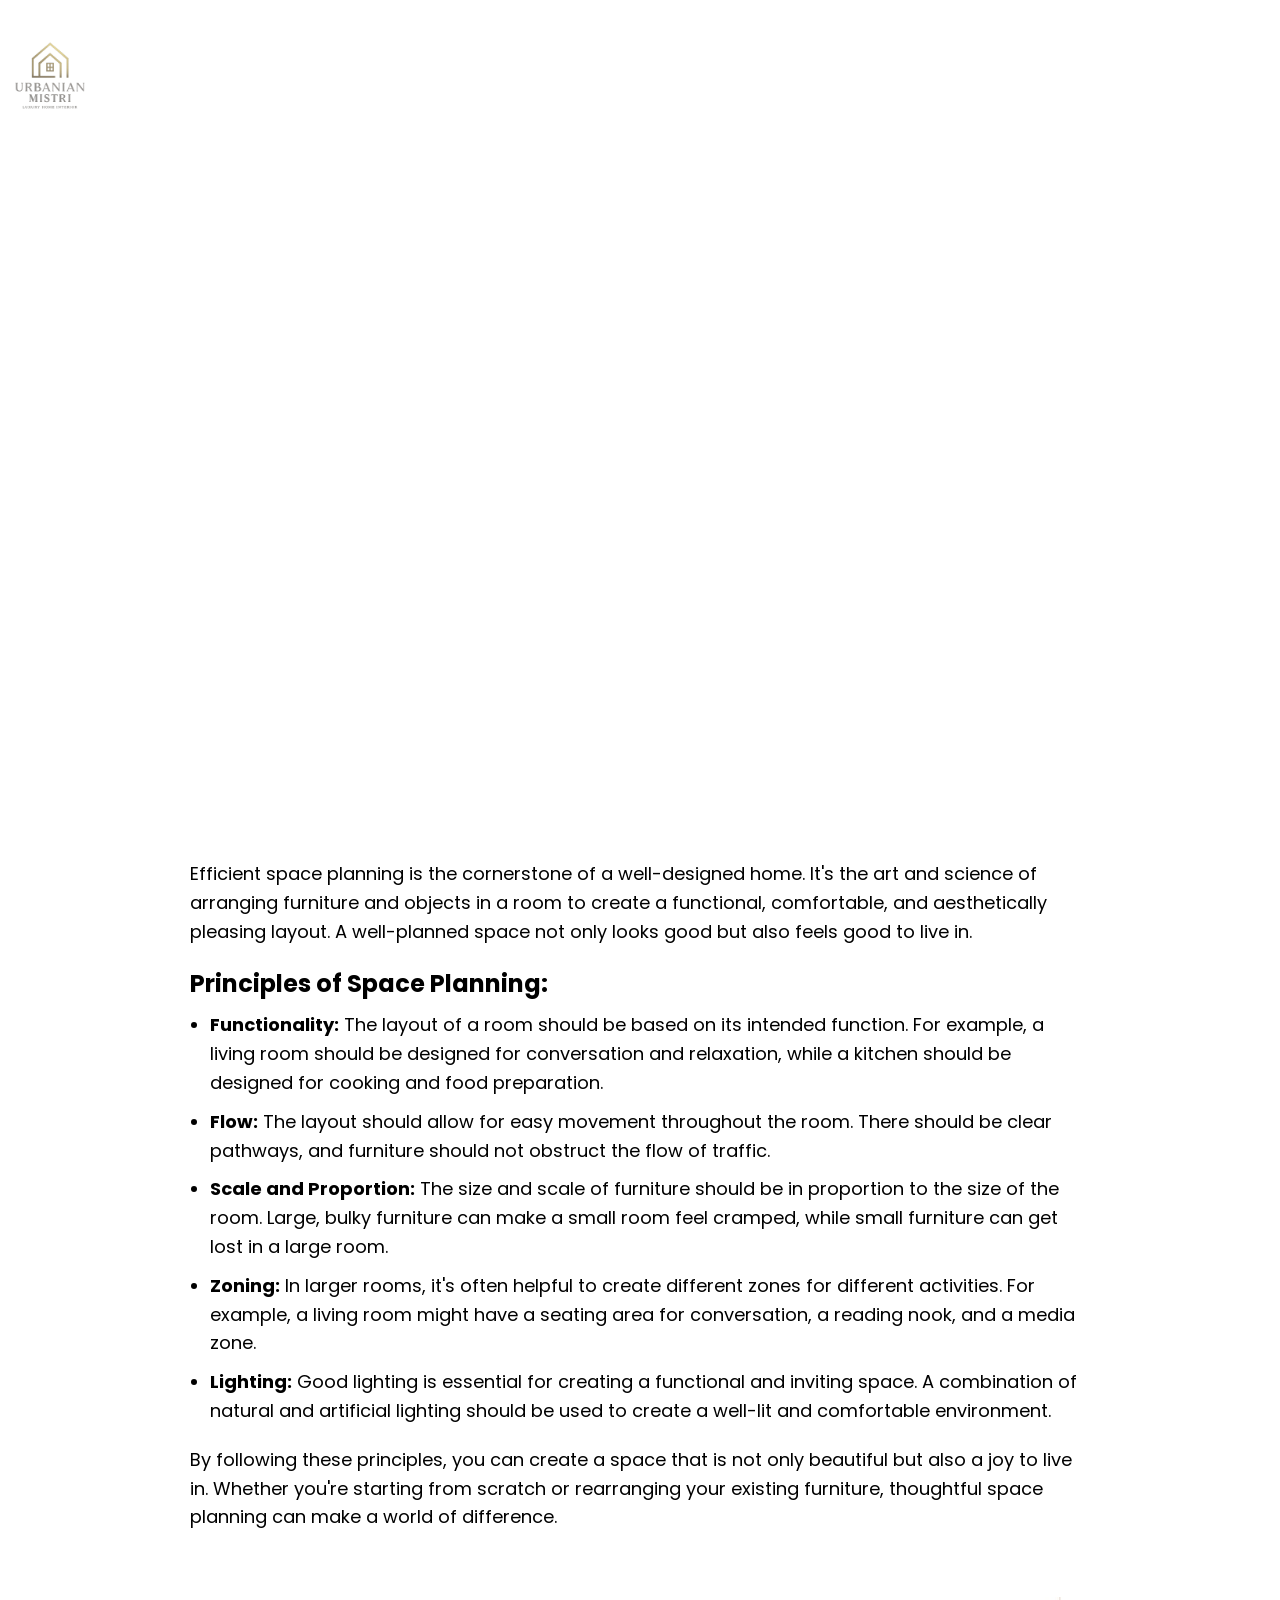
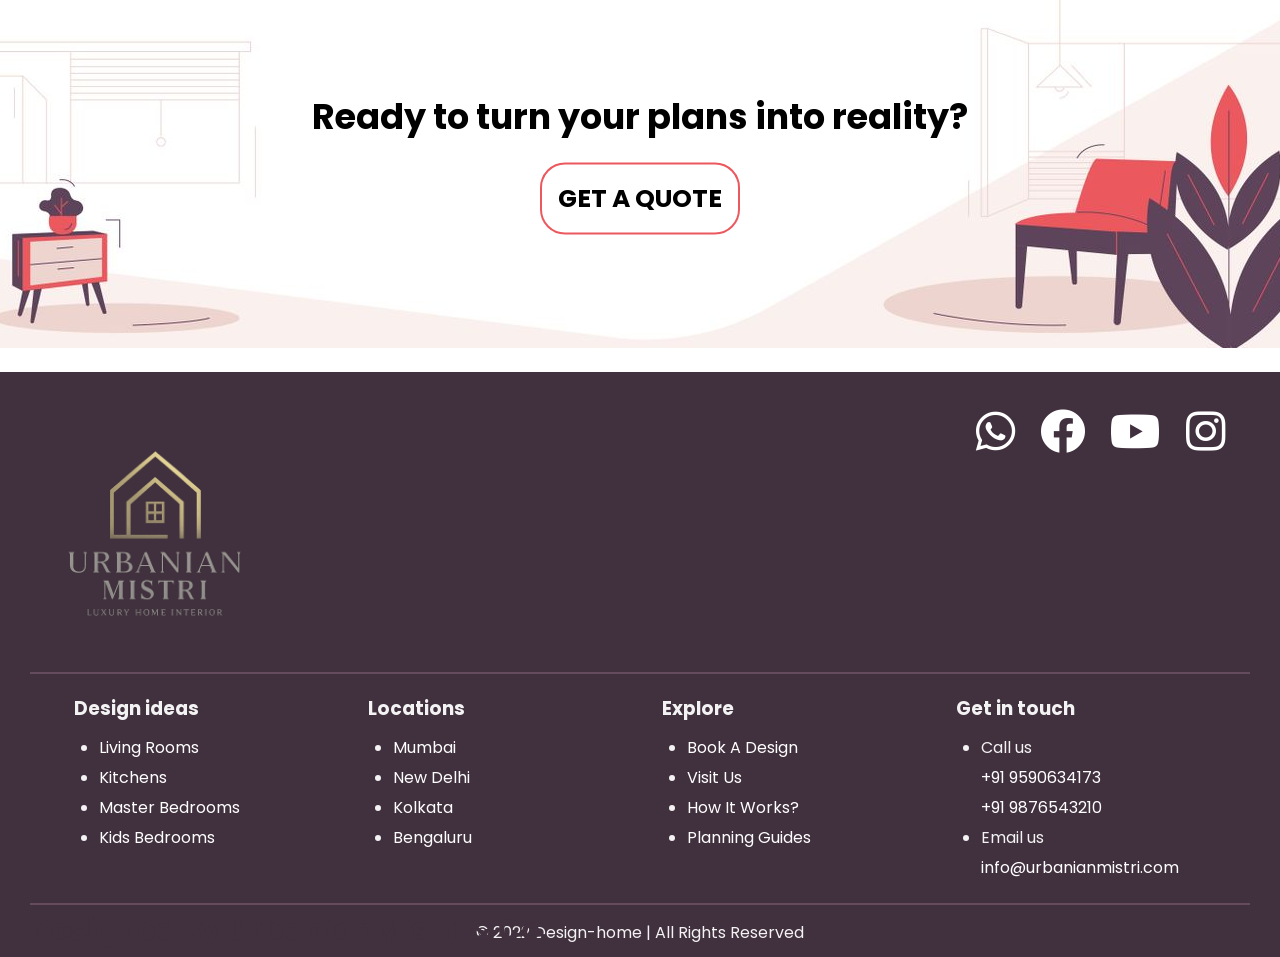
<file: MistriUrbania/space-planning-and-layout.html>
<!DOCTYPE html>
<html lang="en">
<head>
    <meta charset="UTF-8">
    <meta http-equiv="X-UA-Compatible" content="IE=edge">
    <meta name="viewport" content="width=device-width, initial-scale=1.0">
    <title>Space Planning and Layout | Urbanian Mistri</title>
    <link rel="stylesheet" href="icons/css/all.css">
    <link rel="stylesheet" href="common-style.css">
    <link rel="shortcut icon" href="MistriUrbania/source/favicon.ico" type="image/x-icon">
    <style>
        .article-container {
            padding: 20px;
            max-width: 900px;
            margin: -60px auto 0;
        }
        .article-container h1 {
            text-align: center;
            margin-bottom: 40px;
            font-size: 40px;
        }
        .article-content p {
            font-size: 18px;
            line-height: 1.6;
            margin-bottom: 20px;
        }
        .article-content ul {
            font-size: 18px;
            line-height: 1.6;
            margin-top: 10px;
            padding-left: 20px;
            margin-bottom: 20px;
        }
        .article-content ul li {
            margin-bottom: 10px;
        }
    </style>
</head>
<body>
    <div class="banner">
        <div class="navbar">
            <img onclick="btn('index.html');" src="source/logo.png" class="logo">
            <ul>
                <li><a href="book.html">Get Quote</a></li>
                <li><a href="design.html">Design ideas</a></li>
                <li><a href="how.html">How It Works?</a></li>
                <li><a href="visit.html">Visit Us</a></li>
                 <li><a href="planning-guides.html">Planning Guides</a></li>
            </ul>
        </div>

        <div class="content">
            <h1>Space Planning and Layout</h1>
        </div>
    </div>

    <div class="up" onclick="totop();">
        <i class="fas fa-arrow-up"></i>
    </div>

    <div class="article-container">
        <div class="article-content">
            <p>
                Efficient space planning is the cornerstone of a well-designed home. It's the art and science of arranging furniture and objects in a room to create a functional, comfortable, and aesthetically pleasing layout. A well-planned space not only looks good but also feels good to live in.
            </p>
            <h2>Principles of Space Planning:</h2>
            <ul>
                <li>
                    <strong>Functionality:</strong> The layout of a room should be based on its intended function. For example, a living room should be designed for conversation and relaxation, while a kitchen should be designed for cooking and food preparation.
                </li>
                <li>
                    <strong>Flow:</strong> The layout should allow for easy movement throughout the room. There should be clear pathways, and furniture should not obstruct the flow of traffic.
                </li>
                <li>
                    <strong>Scale and Proportion:</strong> The size and scale of furniture should be in proportion to the size of the room. Large, bulky furniture can make a small room feel cramped, while small furniture can get lost in a large room.
                </li>
                <li>
                    <strong>Zoning:</strong> In larger rooms, it's often helpful to create different zones for different activities. For example, a living room might have a seating area for conversation, a reading nook, and a media zone.
                </li>
                <li>
                    <strong>Lighting:</strong> Good lighting is essential for creating a functional and inviting space. A combination of natural and artificial lighting should be used to create a well-lit and comfortable environment.
                </li>
            </ul>
            <p>
                By following these principles, you can create a space that is not only beautiful but also a joy to live in. Whether you're starting from scratch or rearranging your existing furniture, thoughtful space planning can make a world of difference.
            </p>
        </div>
    </div>

    <div class="m-last">
        <div class="last">
            <div>
                <h1>Ready to turn your plans into reality?</h1>
                <button onclick="btn('book.html');">GET A QUOTE</button>
            </div>
        </div>
    </div>

    <footer>
        <div class="ftr-m">
            <div class="ftr-t">
                <img src="source/logo.png">
                <ul>
                    <li><a target="_blank" href="https://api.whatsapp.com/send/?phone=&text=Hey There! I am interested in interior designs on website. Can I know more on this?"><i class="fab fa-whatsapp"></i></a></li>
                    <li><a target="_blank" href="https://www.facebook.com/profile.php?"><i class="fab fa-facebook"></i></a></li>
                    <li><a target="_blank" href="https://www.youtube.com/"><i class="fab fa-youtube"></i></a></li>
                    <li><a target="_blank" href="https://www.instagram.com/"><i class="fab fa-instagram"></i></i></a></li>
                </ul>
            </div>
            <div class="ftr-d">
                <div>
                    <h3>Design ideas</h3>
                    <ul>
                        <li><a href="show.html?topic=living-room">Living Rooms</a></li>
                        <li><a href="show.html?topic=kitchen">Kitchens</a></li>
                        <li><a href="show.html?topic=master-bedroom">Master Bedrooms</a></li>
                        <li><a href="show.html?topic=kids-bedroom">Kids Bedrooms</a></li>
                    </ul>
                </div>
                <div>
                    <h3>Locations</h3>
                    <ul>
                        <li><a href="https://www.google.com/maps/place/Mumbai" target="_blank">Mumbai</a></li>
                        <li><a href="https://www.google.com/maps/place/New+Delhi" target="_blank">New Delhi</a></li>
                        <li><a href="https://www.google.com/maps/place/Kolkata" target="_blank">Kolkata</a></li>
                        <li><a href="https://www.google.com/maps/place/Bengaluru" target="_blank">Bengaluru</a></li>
                    </ul>
                </div><div>
                    <h3>Explore</h3>
                    <ul>
                        <li><a href="book.html">Book A Design</a></li>
                        <li><a href="visit.html">Visit Us</a></li>
                        <li><a href="how.html">How It Works?</a></li>
                        <li><a href="planning-guides.html">Planning Guides</a></li>
                    </ul>
                </div><div>
                    <h3>Get in touch</h3>
                <ul>
                    <li>Call us
                        <div class="phone-list">
                            <a href="tel:9590634173">+91 9590634173</a><br>
                            <a href="tel:9876543210">+91 9876543210</a>
                        </div>
                    </li>

                    <li>Email us
                        <div class="email-list">
                            <a href="mailto:info@urbanianmistri.com">info@urbanianmistri.com</a>
                        </div>
                    </li>
                </ul>

            </div>
            </div>
            <div class="ftr-b">
                <h2>Designed By UrbanianMistri & Co.</h2>
                <p>© 2022 Design-home | All Rights Reserved</p>
            </div>
        </div>
    </footer>

<script src="code.js"></script>
</body>
</html>
</file>
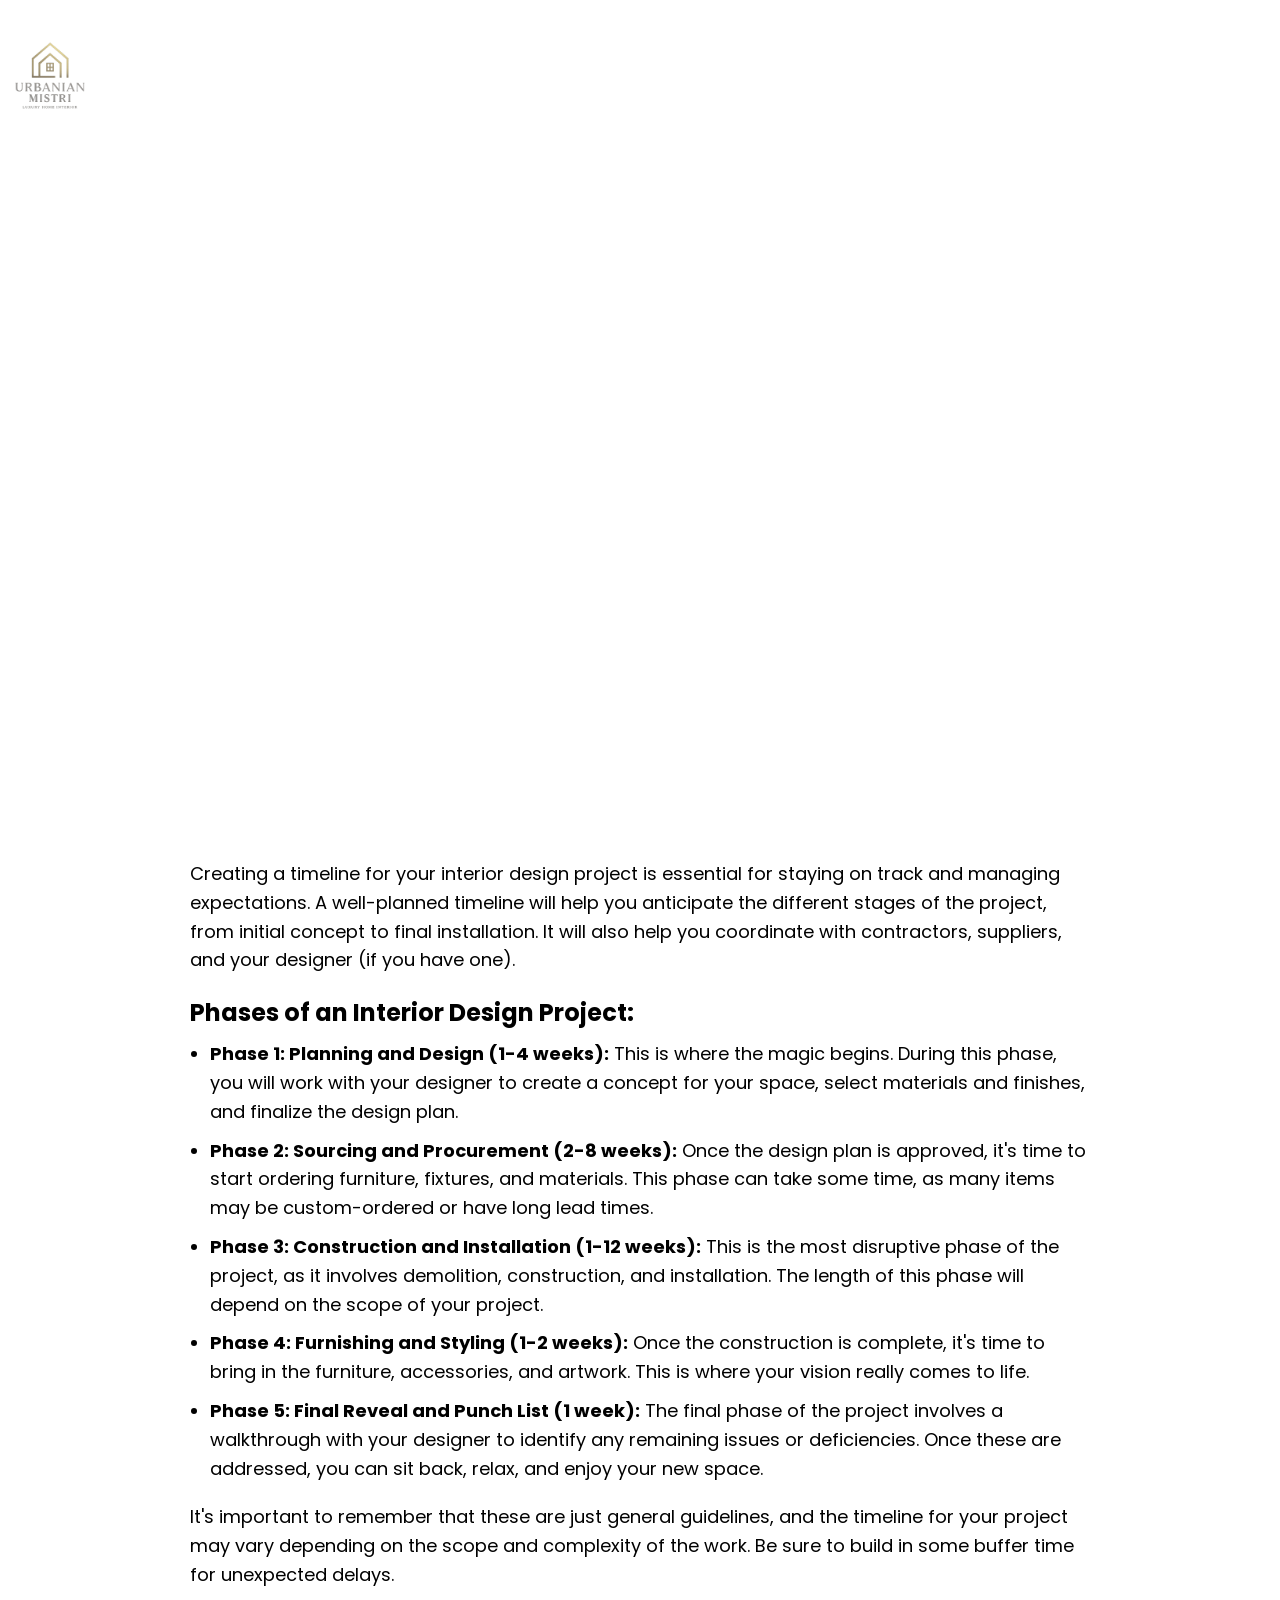
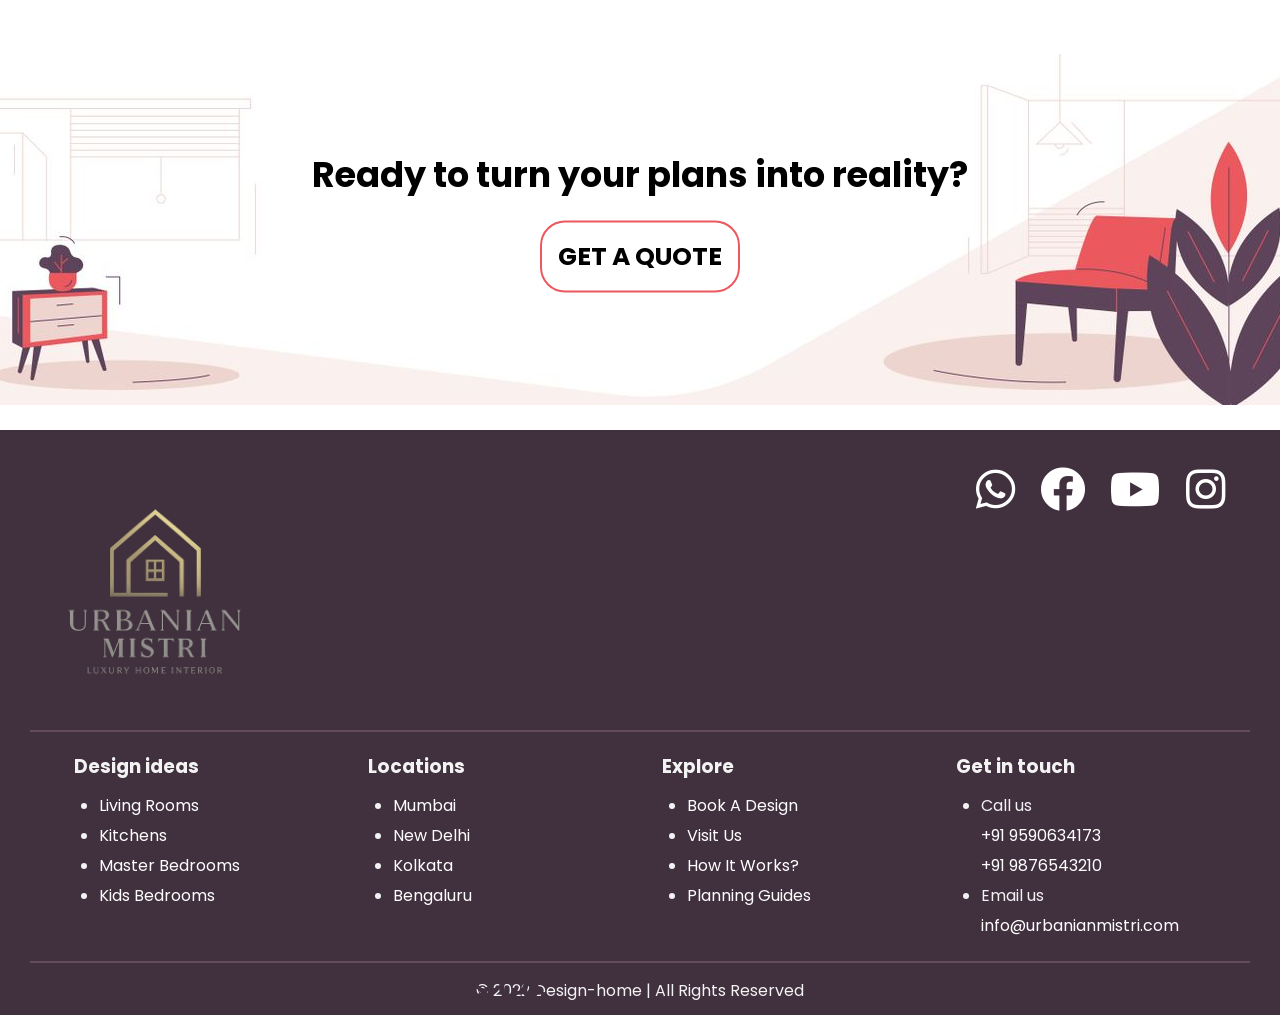
<file: MistriUrbania/timeline-for-the-project.html>
<!DOCTYPE html>
<html lang="en">
<head>
    <meta charset="UTF-8">
    <meta http-equiv="X-UA-Compatible" content="IE=edge">
    <meta name="viewport" content="width=device-width, initial-scale=1.0">
    <title>Timeline for the Project | Urbanian Mistri</title>
    <link rel="stylesheet" href="icons/css/all.css">
    <link rel="stylesheet" href="common-style.css">
    <link rel="shortcut icon" href="MistriUrbania/source/favicon.ico" type="image/x-icon">
    <style>
        .article-container {
            padding: 20px;
            max-width: 900px;
            margin: -60px auto 0;
        }
        .article-container h1 {
            text-align: center;
            margin-bottom: 40px;
            font-size: 40px;
        }
        .article-content p {
            font-size: 18px;
            line-height: 1.6;
            margin-bottom: 20px;
        }
        .article-content ul {
            font-size: 18px;
            line-height: 1.6;
            margin-top: 10px;
            padding-left: 20px;
            margin-bottom: 20px;
        }
        .article-content ul li {
            margin-bottom: 10px;
        }
    </style>
</head>
<body>
    <div class="banner">
        <div class="navbar">
            <img onclick="btn('index.html');" src="source/logo.png" class="logo">
            <ul>
                <li><a href="book.html">Get Quote</a></li>
                <li><a href="design.html">Design ideas</a></li>
                <li><a href="how.html">How It Works?</a></li>
                <li><a href="visit.html">Visit Us</a></li>
                 <li><a href="planning-guides.html">Planning Guides</a></li>
            </ul>
        </div>

        <div class="content">
            <h1>Timeline for the Project</h1>
        </div>
    </div>

    <div class="up" onclick="totop();">
        <i class="fas fa-arrow-up"></i>
    </div>

    <div class="article-container">
        <div class="article-content">
            <p>
                Creating a timeline for your interior design project is essential for staying on track and managing expectations. A well-planned timeline will help you anticipate the different stages of the project, from initial concept to final installation. It will also help you coordinate with contractors, suppliers, and your designer (if you have one).
            </p>
            <h2>Phases of an Interior Design Project:</h2>
            <ul>
                <li>
                    <strong>Phase 1: Planning and Design (1-4 weeks):</strong> This is where the magic begins. During this phase, you will work with your designer to create a concept for your space, select materials and finishes, and finalize the design plan.
                </li>
                <li>
                    <strong>Phase 2: Sourcing and Procurement (2-8 weeks):</strong> Once the design plan is approved, it's time to start ordering furniture, fixtures, and materials. This phase can take some time, as many items may be custom-ordered or have long lead times.
                </li>
                <li>
                    <strong>Phase 3: Construction and Installation (1-12 weeks):</strong> This is the most disruptive phase of the project, as it involves demolition, construction, and installation. The length of this phase will depend on the scope of your project.
                </li>
                <li>
                    <strong>Phase 4: Furnishing and Styling (1-2 weeks):</strong> Once the construction is complete, it's time to bring in the furniture, accessories, and artwork. This is where your vision really comes to life.
                </li>
                <li>
                    <strong>Phase 5: Final Reveal and Punch List (1 week):</strong> The final phase of the project involves a walkthrough with your designer to identify any remaining issues or deficiencies. Once these are addressed, you can sit back, relax, and enjoy your new space.
                </li>
            </ul>
            <p>
                It's important to remember that these are just general guidelines, and the timeline for your project may vary depending on the scope and complexity of the work. Be sure to build in some buffer time for unexpected delays.
            </p>
        </div>
    </div>

    <div class="m-last">
        <div class="last">
            <div>
                <h1>Ready to turn your plans into reality?</h1>
                <button onclick="btn('book.html');">GET A QUOTE</button>
            </div>
        </div>
    </div>

    <footer>
        <div class="ftr-m">
            <div class="ftr-t">
                <img src="source/logo.png">
                <ul>
                    <li><a target="_blank" href="https://api.whatsapp.com/send/?phone=&text=Hey There! I am interested in interior designs on website. Can I know more on this?"><i class="fab fa-whatsapp"></i></a></li>
                    <li><a target="_blank" href="https://www.facebook.com/profile.php?"><i class="fab fa-facebook"></i></a></li>
                    <li><a target="_blank" href="https://www.youtube.com/"><i class="fab fa-youtube"></i></a></li>
                    <li><a target="_blank" href="https://www.instagram.com/"><i class="fab fa-instagram"></i></i></a></li>
                </ul>
            </div>
            <div class="ftr-d">
                <div>
                    <h3>Design ideas</h3>
                    <ul>
                        <li><a href="show.html?topic=living-room">Living Rooms</a></li>
                        <li><a href="show.html?topic=kitchen">Kitchens</a></li>
                        <li><a href="show.html?topic=master-bedroom">Master Bedrooms</a></li>
                        <li><a href="show.html?topic=kids-bedroom">Kids Bedrooms</a></li>
                    </ul>
                </div>
                <div>
                    <h3>Locations</h3>
                    <ul>
                        <li><a href="https://www.google.com/maps/place/Mumbai" target="_blank">Mumbai</a></li>
                        <li><a href="https://www.google.com/maps/place/New+Delhi" target="_blank">New Delhi</a></li>
                        <li><a href="https://www.google.com/maps/place/Kolkata" target="_blank">Kolkata</a></li>
                        <li><a href="https://www.google.com/maps/place/Bengaluru" target="_blank">Bengaluru</a></li>
                    </ul>
                </div><div>
                    <h3>Explore</h3>
                    <ul>
                        <li><a href="book.html">Book A Design</a></li>
                        <li><a href="visit.html">Visit Us</a></li>
                        <li><a href="how.html">How It Works?</a></li>
                        <li><a href="planning-guides.html">Planning Guides</a></li>
                    </ul>
                </div><div>
                    <h3>Get in touch</h3>
                <ul>
                    <li>Call us
                        <div class="phone-list">
                            <a href="tel:9590634173">+91 9590634173</a><br>
                            <a href="tel:9876543210">+91 9876543210</a>
                        </div>
                    </li>

                    <li>Email us
                        <div class="email-list">
                            <a href="mailto:info@urbanianmistri.com">info@urbanianmistri.com</a>
                        </div>
                    </li>
                </ul>

            </div>
            </div>
            <div class="ftr-b">
                <h2>Designed By UrbanianMistri & Co.</h2>
                <p>© 2022 Design-home | All Rights Reserved</p>
            </div>
        </div>
    </footer>

<script src="code.js"></script>
</body>
</html>
</file>
<file: MistriUrbania/icons/css/all.css>
.fa,
.fas,
.far,
.fal,
.fad,
.fab {
  -moz-osx-font-smoothing: grayscale;
  -webkit-font-smoothing: antialiased;
  display: inline-block;
  font-style: normal;
  font-variant: normal;
  text-rendering: auto;
  line-height: 1; }

.fa-lg {
  font-size: 1.33333em;
  line-height: 0.75em;
  vertical-align: -.0667em; }

.fa-xs {
  font-size: .75em; }

.fa-sm {
  font-size: .875em; }

.fa-1x {
  font-size: 1em; }

.fa-2x {
  font-size: 2em; }

.fa-3x {
  font-size: 3em; }

.fa-4x {
  font-size: 4em; }

.fa-5x {
  font-size: 5em; }

.fa-6x {
  font-size: 6em; }

.fa-7x {
  font-size: 7em; }

.fa-8x {
  font-size: 8em; }

.fa-9x {
  font-size: 9em; }

.fa-10x {
  font-size: 10em; }

.fa-fw {
  text-align: center;
  width: 1.25em; }

.fa-ul {
  list-style-type: none;
  margin-left: 2.5em;
  padding-left: 0; }
  .fa-ul > li {
    position: relative; }

.fa-li {
  left: -2em;
  position: absolute;
  text-align: center;
  width: 2em;
  line-height: inherit; }

.fa-border {
  border: solid 0.08em #eee;
  border-radius: .1em;
  padding: .2em .25em .15em; }

.fa-pull-left {
  float: left; }

.fa-pull-right {
  float: right; }

.fa.fa-pull-left,
.fas.fa-pull-left,
.far.fa-pull-left,
.fal.fa-pull-left,
.fab.fa-pull-left {
  margin-right: .3em; }

.fa.fa-pull-right,
.fas.fa-pull-right,
.far.fa-pull-right,
.fal.fa-pull-right,
.fab.fa-pull-right {
  margin-left: .3em; }

.fa-spin {
  -webkit-animation: fa-spin 2s infinite linear;
          animation: fa-spin 2s infinite linear; }

.fa-pulse {
  -webkit-animation: fa-spin 1s infinite steps(8);
          animation: fa-spin 1s infinite steps(8); }

@-webkit-keyframes fa-spin {
  0% {
    -webkit-transform: rotate(0deg);
            transform: rotate(0deg); }
  100% {
    -webkit-transform: rotate(360deg);
            transform: rotate(360deg); } }

@keyframes fa-spin {
  0% {
    -webkit-transform: rotate(0deg);
            transform: rotate(0deg); }
  100% {
    -webkit-transform: rotate(360deg);
            transform: rotate(360deg); } }

.fa-rotate-90 {
  -ms-filter: "progid:DXImageTransform.Microsoft.BasicImage(rotation=1)";
  -webkit-transform: rotate(90deg);
          transform: rotate(90deg); }

.fa-rotate-180 {
  -ms-filter: "progid:DXImageTransform.Microsoft.BasicImage(rotation=2)";
  -webkit-transform: rotate(180deg);
          transform: rotate(180deg); }

.fa-rotate-270 {
  -ms-filter: "progid:DXImageTransform.Microsoft.BasicImage(rotation=3)";
  -webkit-transform: rotate(270deg);
          transform: rotate(270deg); }

.fa-flip-horizontal {
  -ms-filter: "progid:DXImageTransform.Microsoft.BasicImage(rotation=0, mirror=1)";
  -webkit-transform: scale(-1, 1);
          transform: scale(-1, 1); }

.fa-flip-vertical {
  -ms-filter: "progid:DXImageTransform.Microsoft.BasicImage(rotation=2, mirror=1)";
  -webkit-transform: scale(1, -1);
          transform: scale(1, -1); }

.fa-flip-both, .fa-flip-horizontal.fa-flip-vertical {
  -ms-filter: "progid:DXImageTransform.Microsoft.BasicImage(rotation=2, mirror=1)";
  -webkit-transform: scale(-1, -1);
          transform: scale(-1, -1); }

:root .fa-rotate-90,
:root .fa-rotate-180,
:root .fa-rotate-270,
:root .fa-flip-horizontal,
:root .fa-flip-vertical,
:root .fa-flip-both {
  -webkit-filter: none;
          filter: none; }

.fa-stack {
  display: inline-block;
  height: 2em;
  line-height: 2em;
  position: relative;
  vertical-align: middle;
  width: 2.5em; }

.fa-stack-1x,
.fa-stack-2x {
  left: 0;
  position: absolute;
  text-align: center;
  width: 100%; }

.fa-stack-1x {
  line-height: inherit; }

.fa-stack-2x {
  font-size: 2em; }

.fa-inverse {
  color: #fff; }

/* Font Awesome uses the Unicode Private Use Area (PUA) to ensure screen
readers do not read off random characters that represent icons */
.fa-500px:before {
  content: "\f26e"; }

.fa-accessible-icon:before {
  content: "\f368"; }

.fa-accusoft:before {
  content: "\f369"; }

.fa-acquisitions-incorporated:before {
  content: "\f6af"; }

.fa-ad:before {
  content: "\f641"; }

.fa-address-book:before {
  content: "\f2b9"; }

.fa-address-card:before {
  content: "\f2bb"; }

.fa-adjust:before {
  content: "\f042"; }

.fa-adn:before {
  content: "\f170"; }

.fa-adversal:before {
  content: "\f36a"; }

.fa-affiliatetheme:before {
  content: "\f36b"; }

.fa-air-freshener:before {
  content: "\f5d0"; }

.fa-airbnb:before {
  content: "\f834"; }

.fa-algolia:before {
  content: "\f36c"; }

.fa-align-center:before {
  content: "\f037"; }

.fa-align-justify:before {
  content: "\f039"; }

.fa-align-left:before {
  content: "\f036"; }

.fa-align-right:before {
  content: "\f038"; }

.fa-alipay:before {
  content: "\f642"; }

.fa-allergies:before {
  content: "\f461"; }

.fa-amazon:before {
  content: "\f270"; }

.fa-amazon-pay:before {
  content: "\f42c"; }

.fa-ambulance:before {
  content: "\f0f9"; }

.fa-american-sign-language-interpreting:before {
  content: "\f2a3"; }

.fa-amilia:before {
  content: "\f36d"; }

.fa-anchor:before {
  content: "\f13d"; }

.fa-android:before {
  content: "\f17b"; }

.fa-angellist:before {
  content: "\f209"; }

.fa-angle-double-down:before {
  content: "\f103"; }

.fa-angle-double-left:before {
  content: "\f100"; }

.fa-angle-double-right:before {
  content: "\f101"; }

.fa-angle-double-up:before {
  content: "\f102"; }

.fa-angle-down:before {
  content: "\f107"; }

.fa-angle-left:before {
  content: "\f104"; }

.fa-angle-right:before {
  content: "\f105"; }

.fa-angle-up:before {
  content: "\f106"; }

.fa-angry:before {
  content: "\f556"; }

.fa-angrycreative:before {
  content: "\f36e"; }

.fa-angular:before {
  content: "\f420"; }

.fa-ankh:before {
  content: "\f644"; }

.fa-app-store:before {
  content: "\f36f"; }

.fa-app-store-ios:before {
  content: "\f370"; }

.fa-apper:before {
  content: "\f371"; }

.fa-apple:before {
  content: "\f179"; }

.fa-apple-alt:before {
  content: "\f5d1"; }

.fa-apple-pay:before {
  content: "\f415"; }

.fa-archive:before {
  content: "\f187"; }

.fa-archway:before {
  content: "\f557"; }

.fa-arrow-alt-circle-down:before {
  content: "\f358"; }

.fa-arrow-alt-circle-left:before {
  content: "\f359"; }

.fa-arrow-alt-circle-right:before {
  content: "\f35a"; }

.fa-arrow-alt-circle-up:before {
  content: "\f35b"; }

.fa-arrow-circle-down:before {
  content: "\f0ab"; }

.fa-arrow-circle-left:before {
  content: "\f0a8"; }

.fa-arrow-circle-right:before {
  content: "\f0a9"; }

.fa-arrow-circle-up:before {
  content: "\f0aa"; }

.fa-arrow-down:before {
  content: "\f063"; }

.fa-arrow-left:before {
  content: "\f060"; }

.fa-arrow-right:before {
  content: "\f061"; }

.fa-arrow-up:before {
  content: "\f062"; }

.fa-arrows-alt:before {
  content: "\f0b2"; }

.fa-arrows-alt-h:before {
  content: "\f337"; }

.fa-arrows-alt-v:before {
  content: "\f338"; }

.fa-artstation:before {
  content: "\f77a"; }

.fa-assistive-listening-systems:before {
  content: "\f2a2"; }

.fa-asterisk:before {
  content: "\f069"; }

.fa-asymmetrik:before {
  content: "\f372"; }

.fa-at:before {
  content: "\f1fa"; }

.fa-atlas:before {
  content: "\f558"; }

.fa-atlassian:before {
  content: "\f77b"; }

.fa-atom:before {
  content: "\f5d2"; }

.fa-audible:before {
  content: "\f373"; }

.fa-audio-description:before {
  content: "\f29e"; }

.fa-autoprefixer:before {
  content: "\f41c"; }

.fa-avianex:before {
  content: "\f374"; }

.fa-aviato:before {
  content: "\f421"; }

.fa-award:before {
  content: "\f559"; }

.fa-aws:before {
  content: "\f375"; }

.fa-baby:before {
  content: "\f77c"; }

.fa-baby-carriage:before {
  content: "\f77d"; }

.fa-backspace:before {
  content: "\f55a"; }

.fa-backward:before {
  content: "\f04a"; }

.fa-bacon:before {
  content: "\f7e5"; }

.fa-bacteria:before {
  content: "\e059"; }

.fa-bacterium:before {
  content: "\e05a"; }

.fa-bahai:before {
  content: "\f666"; }

.fa-balance-scale:before {
  content: "\f24e"; }

.fa-balance-scale-left:before {
  content: "\f515"; }

.fa-balance-scale-right:before {
  content: "\f516"; }

.fa-ban:before {
  content: "\f05e"; }

.fa-band-aid:before {
  content: "\f462"; }

.fa-bandcamp:before {
  content: "\f2d5"; }

.fa-barcode:before {
  content: "\f02a"; }

.fa-bars:before {
  content: "\f0c9"; }

.fa-baseball-ball:before {
  content: "\f433"; }

.fa-basketball-ball:before {
  content: "\f434"; }

.fa-bath:before {
  content: "\f2cd"; }

.fa-battery-empty:before {
  content: "\f244"; }

.fa-battery-full:before {
  content: "\f240"; }

.fa-battery-half:before {
  content: "\f242"; }

.fa-battery-quarter:before {
  content: "\f243"; }

.fa-battery-three-quarters:before {
  content: "\f241"; }

.fa-battle-net:before {
  content: "\f835"; }

.fa-bed:before {
  content: "\f236"; }

.fa-beer:before {
  content: "\f0fc"; }

.fa-behance:before {
  content: "\f1b4"; }

.fa-behance-square:before {
  content: "\f1b5"; }

.fa-bell:before {
  content: "\f0f3"; }

.fa-bell-slash:before {
  content: "\f1f6"; }

.fa-bezier-curve:before {
  content: "\f55b"; }

.fa-bible:before {
  content: "\f647"; }

.fa-bicycle:before {
  content: "\f206"; }

.fa-biking:before {
  content: "\f84a"; }

.fa-bimobject:before {
  content: "\f378"; }

.fa-binoculars:before {
  content: "\f1e5"; }

.fa-biohazard:before {
  content: "\f780"; }

.fa-birthday-cake:before {
  content: "\f1fd"; }

.fa-bitbucket:before {
  content: "\f171"; }

.fa-bitcoin:before {
  content: "\f379"; }

.fa-bity:before {
  content: "\f37a"; }

.fa-black-tie:before {
  content: "\f27e"; }

.fa-blackberry:before {
  content: "\f37b"; }

.fa-blender:before {
  content: "\f517"; }

.fa-blender-phone:before {
  content: "\f6b6"; }

.fa-blind:before {
  content: "\f29d"; }

.fa-blog:before {
  content: "\f781"; }

.fa-blogger:before {
  content: "\f37c"; }

.fa-blogger-b:before {
  content: "\f37d"; }

.fa-bluetooth:before {
  content: "\f293"; }

.fa-bluetooth-b:before {
  content: "\f294"; }

.fa-bold:before {
  content: "\f032"; }

.fa-bolt:before {
  content: "\f0e7"; }

.fa-bomb:before {
  content: "\f1e2"; }

.fa-bone:before {
  content: "\f5d7"; }

.fa-bong:before {
  content: "\f55c"; }

.fa-book:before {
  content: "\f02d"; }

.fa-book-dead:before {
  content: "\f6b7"; }

.fa-book-medical:before {
  content: "\f7e6"; }

.fa-book-open:before {
  content: "\f518"; }

.fa-book-reader:before {
  content: "\f5da"; }

.fa-bookmark:before {
  content: "\f02e"; }

.fa-bootstrap:before {
  content: "\f836"; }

.fa-border-all:before {
  content: "\f84c"; }

.fa-border-none:before {
  content: "\f850"; }

.fa-border-style:before {
  content: "\f853"; }

.fa-bowling-ball:before {
  content: "\f436"; }

.fa-box:before {
  content: "\f466"; }

.fa-box-open:before {
  content: "\f49e"; }

.fa-box-tissue:before {
  content: "\e05b"; }

.fa-boxes:before {
  content: "\f468"; }

.fa-braille:before {
  content: "\f2a1"; }

.fa-brain:before {
  content: "\f5dc"; }

.fa-bread-slice:before {
  content: "\f7ec"; }

.fa-briefcase:before {
  content: "\f0b1"; }

.fa-briefcase-medical:before {
  content: "\f469"; }

.fa-broadcast-tower:before {
  content: "\f519"; }

.fa-broom:before {
  content: "\f51a"; }

.fa-brush:before {
  content: "\f55d"; }

.fa-btc:before {
  content: "\f15a"; }

.fa-buffer:before {
  content: "\f837"; }

.fa-bug:before {
  content: "\f188"; }

.fa-building:before {
  content: "\f1ad"; }

.fa-bullhorn:before {
  content: "\f0a1"; }

.fa-bullseye:before {
  content: "\f140"; }

.fa-burn:before {
  content: "\f46a"; }

.fa-buromobelexperte:before {
  content: "\f37f"; }

.fa-bus:before {
  content: "\f207"; }

.fa-bus-alt:before {
  content: "\f55e"; }

.fa-business-time:before {
  content: "\f64a"; }

.fa-buy-n-large:before {
  content: "\f8a6"; }

.fa-buysellads:before {
  content: "\f20d"; }

.fa-calculator:before {
  content: "\f1ec"; }

.fa-calendar:before {
  content: "\f133"; }

.fa-calendar-alt:before {
  content: "\f073"; }

.fa-calendar-check:before {
  content: "\f274"; }

.fa-calendar-day:before {
  content: "\f783"; }

.fa-calendar-minus:before {
  content: "\f272"; }

.fa-calendar-plus:before {
  content: "\f271"; }

.fa-calendar-times:before {
  content: "\f273"; }

.fa-calendar-week:before {
  content: "\f784"; }

.fa-camera:before {
  content: "\f030"; }

.fa-camera-retro:before {
  content: "\f083"; }

.fa-campground:before {
  content: "\f6bb"; }

.fa-canadian-maple-leaf:before {
  content: "\f785"; }

.fa-candy-cane:before {
  content: "\f786"; }

.fa-cannabis:before {
  content: "\f55f"; }

.fa-capsules:before {
  content: "\f46b"; }

.fa-car:before {
  content: "\f1b9"; }

.fa-car-alt:before {
  content: "\f5de"; }

.fa-car-battery:before {
  content: "\f5df"; }

.fa-car-crash:before {
  content: "\f5e1"; }

.fa-car-side:before {
  content: "\f5e4"; }

.fa-caravan:before {
  content: "\f8ff"; }

.fa-caret-down:before {
  content: "\f0d7"; }

.fa-caret-left:before {
  content: "\f0d9"; }

.fa-caret-right:before {
  content: "\f0da"; }

.fa-caret-square-down:before {
  content: "\f150"; }

.fa-caret-square-left:before {
  content: "\f191"; }

.fa-caret-square-right:before {
  content: "\f152"; }

.fa-caret-square-up:before {
  content: "\f151"; }

.fa-caret-up:before {
  content: "\f0d8"; }

.fa-carrot:before {
  content: "\f787"; }

.fa-cart-arrow-down:before {
  content: "\f218"; }

.fa-cart-plus:before {
  content: "\f217"; }

.fa-cash-register:before {
  content: "\f788"; }

.fa-cat:before {
  content: "\f6be"; }

.fa-cc-amazon-pay:before {
  content: "\f42d"; }

.fa-cc-amex:before {
  content: "\f1f3"; }

.fa-cc-apple-pay:before {
  content: "\f416"; }

.fa-cc-diners-club:before {
  content: "\f24c"; }

.fa-cc-discover:before {
  content: "\f1f2"; }

.fa-cc-jcb:before {
  content: "\f24b"; }

.fa-cc-mastercard:before {
  content: "\f1f1"; }

.fa-cc-paypal:before {
  content: "\f1f4"; }

.fa-cc-stripe:before {
  content: "\f1f5"; }

.fa-cc-visa:before {
  content: "\f1f0"; }

.fa-centercode:before {
  content: "\f380"; }

.fa-centos:before {
  content: "\f789"; }

.fa-certificate:before {
  content: "\f0a3"; }

.fa-chair:before {
  content: "\f6c0"; }

.fa-chalkboard:before {
  content: "\f51b"; }

.fa-chalkboard-teacher:before {
  content: "\f51c"; }

.fa-charging-station:before {
  content: "\f5e7"; }

.fa-chart-area:before {
  content: "\f1fe"; }

.fa-chart-bar:before {
  content: "\f080"; }

.fa-chart-line:before {
  content: "\f201"; }

.fa-chart-pie:before {
  content: "\f200"; }

.fa-check:before {
  content: "\f00c"; }

.fa-check-circle:before {
  content: "\f058"; }

.fa-check-double:before {
  content: "\f560"; }

.fa-check-square:before {
  content: "\f14a"; }

.fa-cheese:before {
  content: "\f7ef"; }

.fa-chess:before {
  content: "\f439"; }

.fa-chess-bishop:before {
  content: "\f43a"; }

.fa-chess-board:before {
  content: "\f43c"; }

.fa-chess-king:before {
  content: "\f43f"; }

.fa-chess-knight:before {
  content: "\f441"; }

.fa-chess-pawn:before {
  content: "\f443"; }

.fa-chess-queen:before {
  content: "\f445"; }

.fa-chess-rook:before {
  content: "\f447"; }

.fa-chevron-circle-down:before {
  content: "\f13a"; }

.fa-chevron-circle-left:before {
  content: "\f137"; }

.fa-chevron-circle-right:before {
  content: "\f138"; }

.fa-chevron-circle-up:before {
  content: "\f139"; }

.fa-chevron-down:before {
  content: "\f078"; }

.fa-chevron-left:before {
  content: "\f053"; }

.fa-chevron-right:before {
  content: "\f054"; }

.fa-chevron-up:before {
  content: "\f077"; }

.fa-child:before {
  content: "\f1ae"; }

.fa-chrome:before {
  content: "\f268"; }

.fa-chromecast:before {
  content: "\f838"; }

.fa-church:before {
  content: "\f51d"; }

.fa-circle:before {
  content: "\f111"; }

.fa-circle-notch:before {
  content: "\f1ce"; }

.fa-city:before {
  content: "\f64f"; }

.fa-clinic-medical:before {
  content: "\f7f2"; }

.fa-clipboard:before {
  content: "\f328"; }

.fa-clipboard-check:before {
  content: "\f46c"; }

.fa-clipboard-list:before {
  content: "\f46d"; }

.fa-clock:before {
  content: "\f017"; }

.fa-clone:before {
  content: "\f24d"; }

.fa-closed-captioning:before {
  content: "\f20a"; }

.fa-cloud:before {
  content: "\f0c2"; }

.fa-cloud-download-alt:before {
  content: "\f381"; }

.fa-cloud-meatball:before {
  content: "\f73b"; }

.fa-cloud-moon:before {
  content: "\f6c3"; }

.fa-cloud-moon-rain:before {
  content: "\f73c"; }

.fa-cloud-rain:before {
  content: "\f73d"; }

.fa-cloud-showers-heavy:before {
  content: "\f740"; }

.fa-cloud-sun:before {
  content: "\f6c4"; }

.fa-cloud-sun-rain:before {
  content: "\f743"; }

.fa-cloud-upload-alt:before {
  content: "\f382"; }

.fa-cloudflare:before {
  content: "\e07d"; }

.fa-cloudscale:before {
  content: "\f383"; }

.fa-cloudsmith:before {
  content: "\f384"; }

.fa-cloudversify:before {
  content: "\f385"; }

.fa-cocktail:before {
  content: "\f561"; }

.fa-code:before {
  content: "\f121"; }

.fa-code-branch:before {
  content: "\f126"; }

.fa-codepen:before {
  content: "\f1cb"; }

.fa-codiepie:before {
  content: "\f284"; }

.fa-coffee:before {
  content: "\f0f4"; }

.fa-cog:before {
  content: "\f013"; }

.fa-cogs:before {
  content: "\f085"; }

.fa-coins:before {
  content: "\f51e"; }

.fa-columns:before {
  content: "\f0db"; }

.fa-comment:before {
  content: "\f075"; }

.fa-comment-alt:before {
  content: "\f27a"; }

.fa-comment-dollar:before {
  content: "\f651"; }

.fa-comment-dots:before {
  content: "\f4ad"; }

.fa-comment-medical:before {
  content: "\f7f5"; }

.fa-comment-slash:before {
  content: "\f4b3"; }

.fa-comments:before {
  content: "\f086"; }

.fa-comments-dollar:before {
  content: "\f653"; }

.fa-compact-disc:before {
  content: "\f51f"; }

.fa-compass:before {
  content: "\f14e"; }

.fa-compress:before {
  content: "\f066"; }

.fa-compress-alt:before {
  content: "\f422"; }

.fa-compress-arrows-alt:before {
  content: "\f78c"; }

.fa-concierge-bell:before {
  content: "\f562"; }

.fa-confluence:before {
  content: "\f78d"; }

.fa-connectdevelop:before {
  content: "\f20e"; }

.fa-contao:before {
  content: "\f26d"; }

.fa-cookie:before {
  content: "\f563"; }

.fa-cookie-bite:before {
  content: "\f564"; }

.fa-copy:before {
  content: "\f0c5"; }

.fa-copyright:before {
  content: "\f1f9"; }

.fa-cotton-bureau:before {
  content: "\f89e"; }

.fa-couch:before {
  content: "\f4b8"; }

.fa-cpanel:before {
  content: "\f388"; }

.fa-creative-commons:before {
  content: "\f25e"; }

.fa-creative-commons-by:before {
  content: "\f4e7"; }

.fa-creative-commons-nc:before {
  content: "\f4e8"; }

.fa-creative-commons-nc-eu:before {
  content: "\f4e9"; }

.fa-creative-commons-nc-jp:before {
  content: "\f4ea"; }

.fa-creative-commons-nd:before {
  content: "\f4eb"; }

.fa-creative-commons-pd:before {
  content: "\f4ec"; }

.fa-creative-commons-pd-alt:before {
  content: "\f4ed"; }

.fa-creative-commons-remix:before {
  content: "\f4ee"; }

.fa-creative-commons-sa:before {
  content: "\f4ef"; }

.fa-creative-commons-sampling:before {
  content: "\f4f0"; }

.fa-creative-commons-sampling-plus:before {
  content: "\f4f1"; }

.fa-creative-commons-share:before {
  content: "\f4f2"; }

.fa-creative-commons-zero:before {
  content: "\f4f3"; }

.fa-credit-card:before {
  content: "\f09d"; }

.fa-critical-role:before {
  content: "\f6c9"; }

.fa-crop:before {
  content: "\f125"; }

.fa-crop-alt:before {
  content: "\f565"; }

.fa-cross:before {
  content: "\f654"; }

.fa-crosshairs:before {
  content: "\f05b"; }

.fa-crow:before {
  content: "\f520"; }

.fa-crown:before {
  content: "\f521"; }

.fa-crutch:before {
  content: "\f7f7"; }

.fa-css3:before {
  content: "\f13c"; }

.fa-css3-alt:before {
  content: "\f38b"; }

.fa-cube:before {
  content: "\f1b2"; }

.fa-cubes:before {
  content: "\f1b3"; }

.fa-cut:before {
  content: "\f0c4"; }

.fa-cuttlefish:before {
  content: "\f38c"; }

.fa-d-and-d:before {
  content: "\f38d"; }

.fa-d-and-d-beyond:before {
  content: "\f6ca"; }

.fa-dailymotion:before {
  content: "\e052"; }

.fa-dashcube:before {
  content: "\f210"; }

.fa-database:before {
  content: "\f1c0"; }

.fa-deaf:before {
  content: "\f2a4"; }

.fa-deezer:before {
  content: "\e077"; }

.fa-delicious:before {
  content: "\f1a5"; }

.fa-democrat:before {
  content: "\f747"; }

.fa-deploydog:before {
  content: "\f38e"; }

.fa-deskpro:before {
  content: "\f38f"; }

.fa-desktop:before {
  content: "\f108"; }

.fa-dev:before {
  content: "\f6cc"; }

.fa-deviantart:before {
  content: "\f1bd"; }

.fa-dharmachakra:before {
  content: "\f655"; }

.fa-dhl:before {
  content: "\f790"; }

.fa-diagnoses:before {
  content: "\f470"; }

.fa-diaspora:before {
  content: "\f791"; }

.fa-dice:before {
  content: "\f522"; }

.fa-dice-d20:before {
  content: "\f6cf"; }

.fa-dice-d6:before {
  content: "\f6d1"; }

.fa-dice-five:before {
  content: "\f523"; }

.fa-dice-four:before {
  content: "\f524"; }

.fa-dice-one:before {
  content: "\f525"; }

.fa-dice-six:before {
  content: "\f526"; }

.fa-dice-three:before {
  content: "\f527"; }

.fa-dice-two:before {
  content: "\f528"; }

.fa-digg:before {
  content: "\f1a6"; }

.fa-digital-ocean:before {
  content: "\f391"; }

.fa-digital-tachograph:before {
  content: "\f566"; }

.fa-directions:before {
  content: "\f5eb"; }

.fa-discord:before {
  content: "\f392"; }

.fa-discourse:before {
  content: "\f393"; }

.fa-disease:before {
  content: "\f7fa"; }

.fa-divide:before {
  content: "\f529"; }

.fa-dizzy:before {
  content: "\f567"; }

.fa-dna:before {
  content: "\f471"; }

.fa-dochub:before {
  content: "\f394"; }

.fa-docker:before {
  content: "\f395"; }

.fa-dog:before {
  content: "\f6d3"; }

.fa-dollar-sign:before {
  content: "\f155"; }

.fa-dolly:before {
  content: "\f472"; }

.fa-dolly-flatbed:before {
  content: "\f474"; }

.fa-donate:before {
  content: "\f4b9"; }

.fa-door-closed:before {
  content: "\f52a"; }

.fa-door-open:before {
  content: "\f52b"; }

.fa-dot-circle:before {
  content: "\f192"; }

.fa-dove:before {
  content: "\f4ba"; }

.fa-download:before {
  content: "\f019"; }

.fa-draft2digital:before {
  content: "\f396"; }

.fa-drafting-compass:before {
  content: "\f568"; }

.fa-dragon:before {
  content: "\f6d5"; }

.fa-draw-polygon:before {
  content: "\f5ee"; }

.fa-dribbble:before {
  content: "\f17d"; }

.fa-dribbble-square:before {
  content: "\f397"; }

.fa-dropbox:before {
  content: "\f16b"; }

.fa-drum:before {
  content: "\f569"; }

.fa-drum-steelpan:before {
  content: "\f56a"; }

.fa-drumstick-bite:before {
  content: "\f6d7"; }

.fa-drupal:before {
  content: "\f1a9"; }

.fa-dumbbell:before {
  content: "\f44b"; }

.fa-dumpster:before {
  content: "\f793"; }

.fa-dumpster-fire:before {
  content: "\f794"; }

.fa-dungeon:before {
  content: "\f6d9"; }

.fa-dyalog:before {
  content: "\f399"; }

.fa-earlybirds:before {
  content: "\f39a"; }

.fa-ebay:before {
  content: "\f4f4"; }

.fa-edge:before {
  content: "\f282"; }

.fa-edge-legacy:before {
  content: "\e078"; }

.fa-edit:before {
  content: "\f044"; }

.fa-egg:before {
  content: "\f7fb"; }

.fa-eject:before {
  content: "\f052"; }

.fa-elementor:before {
  content: "\f430"; }

.fa-ellipsis-h:before {
  content: "\f141"; }

.fa-ellipsis-v:before {
  content: "\f142"; }

.fa-ello:before {
  content: "\f5f1"; }

.fa-ember:before {
  content: "\f423"; }

.fa-empire:before {
  content: "\f1d1"; }

.fa-envelope:before {
  content: "\f0e0"; }

.fa-envelope-open:before {
  content: "\f2b6"; }

.fa-envelope-open-text:before {
  content: "\f658"; }

.fa-envelope-square:before {
  content: "\f199"; }

.fa-envira:before {
  content: "\f299"; }

.fa-equals:before {
  content: "\f52c"; }

.fa-eraser:before {
  content: "\f12d"; }

.fa-erlang:before {
  content: "\f39d"; }

.fa-ethereum:before {
  content: "\f42e"; }

.fa-ethernet:before {
  content: "\f796"; }

.fa-etsy:before {
  content: "\f2d7"; }

.fa-euro-sign:before {
  content: "\f153"; }

.fa-evernote:before {
  content: "\f839"; }

.fa-exchange-alt:before {
  content: "\f362"; }

.fa-exclamation:before {
  content: "\f12a"; }

.fa-exclamation-circle:before {
  content: "\f06a"; }

.fa-exclamation-triangle:before {
  content: "\f071"; }

.fa-expand:before {
  content: "\f065"; }

.fa-expand-alt:before {
  content: "\f424"; }

.fa-expand-arrows-alt:before {
  content: "\f31e"; }

.fa-expeditedssl:before {
  content: "\f23e"; }

.fa-external-link-alt:before {
  content: "\f35d"; }

.fa-external-link-square-alt:before {
  content: "\f360"; }

.fa-eye:before {
  content: "\f06e"; }

.fa-eye-dropper:before {
  content: "\f1fb"; }

.fa-eye-slash:before {
  content: "\f070"; }

.fa-facebook:before {
  content: "\f09a"; }

.fa-facebook-f:before {
  content: "\f39e"; }

.fa-facebook-messenger:before {
  content: "\f39f"; }

.fa-facebook-square:before {
  content: "\f082"; }

.fa-fan:before {
  content: "\f863"; }

.fa-fantasy-flight-games:before {
  content: "\f6dc"; }

.fa-fast-backward:before {
  content: "\f049"; }

.fa-fast-forward:before {
  content: "\f050"; }

.fa-faucet:before {
  content: "\e005"; }

.fa-fax:before {
  content: "\f1ac"; }

.fa-feather:before {
  content: "\f52d"; }

.fa-feather-alt:before {
  content: "\f56b"; }

.fa-fedex:before {
  content: "\f797"; }

.fa-fedora:before {
  content: "\f798"; }

.fa-female:before {
  content: "\f182"; }

.fa-fighter-jet:before {
  content: "\f0fb"; }

.fa-figma:before {
  content: "\f799"; }

.fa-file:before {
  content: "\f15b"; }

.fa-file-alt:before {
  content: "\f15c"; }

.fa-file-archive:before {
  content: "\f1c6"; }

.fa-file-audio:before {
  content: "\f1c7"; }

.fa-file-code:before {
  content: "\f1c9"; }

.fa-file-contract:before {
  content: "\f56c"; }

.fa-file-csv:before {
  content: "\f6dd"; }

.fa-file-download:before {
  content: "\f56d"; }

.fa-file-excel:before {
  content: "\f1c3"; }

.fa-file-export:before {
  content: "\f56e"; }

.fa-file-image:before {
  content: "\f1c5"; }

.fa-file-import:before {
  content: "\f56f"; }

.fa-file-invoice:before {
  content: "\f570"; }

.fa-file-invoice-dollar:before {
  content: "\f571"; }

.fa-file-medical:before {
  content: "\f477"; }

.fa-file-medical-alt:before {
  content: "\f478"; }

.fa-file-pdf:before {
  content: "\f1c1"; }

.fa-file-powerpoint:before {
  content: "\f1c4"; }

.fa-file-prescription:before {
  content: "\f572"; }

.fa-file-signature:before {
  content: "\f573"; }

.fa-file-upload:before {
  content: "\f574"; }

.fa-file-video:before {
  content: "\f1c8"; }

.fa-file-word:before {
  content: "\f1c2"; }

.fa-fill:before {
  content: "\f575"; }

.fa-fill-drip:before {
  content: "\f576"; }

.fa-film:before {
  content: "\f008"; }

.fa-filter:before {
  content: "\f0b0"; }

.fa-fingerprint:before {
  content: "\f577"; }

.fa-fire:before {
  content: "\f06d"; }

.fa-fire-alt:before {
  content: "\f7e4"; }

.fa-fire-extinguisher:before {
  content: "\f134"; }

.fa-firefox:before {
  content: "\f269"; }

.fa-firefox-browser:before {
  content: "\e007"; }

.fa-first-aid:before {
  content: "\f479"; }

.fa-first-order:before {
  content: "\f2b0"; }

.fa-first-order-alt:before {
  content: "\f50a"; }

.fa-firstdraft:before {
  content: "\f3a1"; }

.fa-fish:before {
  content: "\f578"; }

.fa-fist-raised:before {
  content: "\f6de"; }

.fa-flag:before {
  content: "\f024"; }

.fa-flag-checkered:before {
  content: "\f11e"; }

.fa-flag-usa:before {
  content: "\f74d"; }

.fa-flask:before {
  content: "\f0c3"; }

.fa-flickr:before {
  content: "\f16e"; }

.fa-flipboard:before {
  content: "\f44d"; }

.fa-flushed:before {
  content: "\f579"; }

.fa-fly:before {
  content: "\f417"; }

.fa-folder:before {
  content: "\f07b"; }

.fa-folder-minus:before {
  content: "\f65d"; }

.fa-folder-open:before {
  content: "\f07c"; }

.fa-folder-plus:before {
  content: "\f65e"; }

.fa-font:before {
  content: "\f031"; }

.fa-font-awesome:before {
  content: "\f2b4"; }

.fa-font-awesome-alt:before {
  content: "\f35c"; }

.fa-font-awesome-flag:before {
  content: "\f425"; }

.fa-font-awesome-logo-full:before {
  content: "\f4e6"; }

.fa-fonticons:before {
  content: "\f280"; }

.fa-fonticons-fi:before {
  content: "\f3a2"; }

.fa-football-ball:before {
  content: "\f44e"; }

.fa-fort-awesome:before {
  content: "\f286"; }

.fa-fort-awesome-alt:before {
  content: "\f3a3"; }

.fa-forumbee:before {
  content: "\f211"; }

.fa-forward:before {
  content: "\f04e"; }

.fa-foursquare:before {
  content: "\f180"; }

.fa-free-code-camp:before {
  content: "\f2c5"; }

.fa-freebsd:before {
  content: "\f3a4"; }

.fa-frog:before {
  content: "\f52e"; }

.fa-frown:before {
  content: "\f119"; }

.fa-frown-open:before {
  content: "\f57a"; }

.fa-fulcrum:before {
  content: "\f50b"; }

.fa-funnel-dollar:before {
  content: "\f662"; }

.fa-futbol:before {
  content: "\f1e3"; }

.fa-galactic-republic:before {
  content: "\f50c"; }

.fa-galactic-senate:before {
  content: "\f50d"; }

.fa-gamepad:before {
  content: "\f11b"; }

.fa-gas-pump:before {
  content: "\f52f"; }

.fa-gavel:before {
  content: "\f0e3"; }

.fa-gem:before {
  content: "\f3a5"; }

.fa-genderless:before {
  content: "\f22d"; }

.fa-get-pocket:before {
  content: "\f265"; }

.fa-gg:before {
  content: "\f260"; }

.fa-gg-circle:before {
  content: "\f261"; }

.fa-ghost:before {
  content: "\f6e2"; }

.fa-gift:before {
  content: "\f06b"; }

.fa-gifts:before {
  content: "\f79c"; }

.fa-git:before {
  content: "\f1d3"; }

.fa-git-alt:before {
  content: "\f841"; }

.fa-git-square:before {
  content: "\f1d2"; }

.fa-github:before {
  content: "\f09b"; }

.fa-github-alt:before {
  content: "\f113"; }

.fa-github-square:before {
  content: "\f092"; }

.fa-gitkraken:before {
  content: "\f3a6"; }

.fa-gitlab:before {
  content: "\f296"; }

.fa-gitter:before {
  content: "\f426"; }

.fa-glass-cheers:before {
  content: "\f79f"; }

.fa-glass-martini:before {
  content: "\f000"; }

.fa-glass-martini-alt:before {
  content: "\f57b"; }

.fa-glass-whiskey:before {
  content: "\f7a0"; }

.fa-glasses:before {
  content: "\f530"; }

.fa-glide:before {
  content: "\f2a5"; }

.fa-glide-g:before {
  content: "\f2a6"; }

.fa-globe:before {
  content: "\f0ac"; }

.fa-globe-africa:before {
  content: "\f57c"; }

.fa-globe-americas:before {
  content: "\f57d"; }

.fa-globe-asia:before {
  content: "\f57e"; }

.fa-globe-europe:before {
  content: "\f7a2"; }

.fa-gofore:before {
  content: "\f3a7"; }

.fa-golf-ball:before {
  content: "\f450"; }

.fa-goodreads:before {
  content: "\f3a8"; }

.fa-goodreads-g:before {
  content: "\f3a9"; }

.fa-google:before {
  content: "\f1a0"; }

.fa-google-drive:before {
  content: "\f3aa"; }

.fa-google-pay:before {
  content: "\e079"; }

.fa-google-play:before {
  content: "\f3ab"; }

.fa-google-plus:before {
  content: "\f2b3"; }

.fa-google-plus-g:before {
  content: "\f0d5"; }

.fa-google-plus-square:before {
  content: "\f0d4"; }

.fa-google-wallet:before {
  content: "\f1ee"; }

.fa-gopuram:before {
  content: "\f664"; }

.fa-graduation-cap:before {
  content: "\f19d"; }

.fa-gratipay:before {
  content: "\f184"; }

.fa-grav:before {
  content: "\f2d6"; }

.fa-greater-than:before {
  content: "\f531"; }

.fa-greater-than-equal:before {
  content: "\f532"; }

.fa-grimace:before {
  content: "\f57f"; }

.fa-grin:before {
  content: "\f580"; }

.fa-grin-alt:before {
  content: "\f581"; }

.fa-grin-beam:before {
  content: "\f582"; }

.fa-grin-beam-sweat:before {
  content: "\f583"; }

.fa-grin-hearts:before {
  content: "\f584"; }

.fa-grin-squint:before {
  content: "\f585"; }

.fa-grin-squint-tears:before {
  content: "\f586"; }

.fa-grin-stars:before {
  content: "\f587"; }

.fa-grin-tears:before {
  content: "\f588"; }

.fa-grin-tongue:before {
  content: "\f589"; }

.fa-grin-tongue-squint:before {
  content: "\f58a"; }

.fa-grin-tongue-wink:before {
  content: "\f58b"; }

.fa-grin-wink:before {
  content: "\f58c"; }

.fa-grip-horizontal:before {
  content: "\f58d"; }

.fa-grip-lines:before {
  content: "\f7a4"; }

.fa-grip-lines-vertical:before {
  content: "\f7a5"; }

.fa-grip-vertical:before {
  content: "\f58e"; }

.fa-gripfire:before {
  content: "\f3ac"; }

.fa-grunt:before {
  content: "\f3ad"; }

.fa-guilded:before {
  content: "\e07e"; }

.fa-guitar:before {
  content: "\f7a6"; }

.fa-gulp:before {
  content: "\f3ae"; }

.fa-h-square:before {
  content: "\f0fd"; }

.fa-hacker-news:before {
  content: "\f1d4"; }

.fa-hacker-news-square:before {
  content: "\f3af"; }

.fa-hackerrank:before {
  content: "\f5f7"; }

.fa-hamburger:before {
  content: "\f805"; }

.fa-hammer:before {
  content: "\f6e3"; }

.fa-hamsa:before {
  content: "\f665"; }

.fa-hand-holding:before {
  content: "\f4bd"; }

.fa-hand-holding-heart:before {
  content: "\f4be"; }

.fa-hand-holding-medical:before {
  content: "\e05c"; }

.fa-hand-holding-usd:before {
  content: "\f4c0"; }

.fa-hand-holding-water:before {
  content: "\f4c1"; }

.fa-hand-lizard:before {
  content: "\f258"; }

.fa-hand-middle-finger:before {
  content: "\f806"; }

.fa-hand-paper:before {
  content: "\f256"; }

.fa-hand-peace:before {
  content: "\f25b"; }

.fa-hand-point-down:before {
  content: "\f0a7"; }

.fa-hand-point-left:before {
  content: "\f0a5"; }

.fa-hand-point-right:before {
  content: "\f0a4"; }

.fa-hand-point-up:before {
  content: "\f0a6"; }

.fa-hand-pointer:before {
  content: "\f25a"; }

.fa-hand-rock:before {
  content: "\f255"; }

.fa-hand-scissors:before {
  content: "\f257"; }

.fa-hand-sparkles:before {
  content: "\e05d"; }

.fa-hand-spock:before {
  content: "\f259"; }

.fa-hands:before {
  content: "\f4c2"; }

.fa-hands-helping:before {
  content: "\f4c4"; }

.fa-hands-wash:before {
  content: "\e05e"; }

.fa-handshake:before {
  content: "\f2b5"; }

.fa-handshake-alt-slash:before {
  content: "\e05f"; }

.fa-handshake-slash:before {
  content: "\e060"; }

.fa-hanukiah:before {
  content: "\f6e6"; }

.fa-hard-hat:before {
  content: "\f807"; }

.fa-hashtag:before {
  content: "\f292"; }

.fa-hat-cowboy:before {
  content: "\f8c0"; }

.fa-hat-cowboy-side:before {
  content: "\f8c1"; }

.fa-hat-wizard:before {
  content: "\f6e8"; }

.fa-hdd:before {
  content: "\f0a0"; }

.fa-head-side-cough:before {
  content: "\e061"; }

.fa-head-side-cough-slash:before {
  content: "\e062"; }

.fa-head-side-mask:before {
  content: "\e063"; }

.fa-head-side-virus:before {
  content: "\e064"; }

.fa-heading:before {
  content: "\f1dc"; }

.fa-headphones:before {
  content: "\f025"; }

.fa-headphones-alt:before {
  content: "\f58f"; }

.fa-headset:before {
  content: "\f590"; }

.fa-heart:before {
  content: "\f004"; }

.fa-heart-broken:before {
  content: "\f7a9"; }

.fa-heartbeat:before {
  content: "\f21e"; }

.fa-helicopter:before {
  content: "\f533"; }

.fa-highlighter:before {
  content: "\f591"; }

.fa-hiking:before {
  content: "\f6ec"; }

.fa-hippo:before {
  content: "\f6ed"; }

.fa-hips:before {
  content: "\f452"; }

.fa-hire-a-helper:before {
  content: "\f3b0"; }

.fa-history:before {
  content: "\f1da"; }

.fa-hive:before {
  content: "\e07f"; }

.fa-hockey-puck:before {
  content: "\f453"; }

.fa-holly-berry:before {
  content: "\f7aa"; }

.fa-home:before {
  content: "\f015"; }

.fa-hooli:before {
  content: "\f427"; }

.fa-hornbill:before {
  content: "\f592"; }

.fa-horse:before {
  content: "\f6f0"; }

.fa-horse-head:before {
  content: "\f7ab"; }

.fa-hospital:before {
  content: "\f0f8"; }

.fa-hospital-alt:before {
  content: "\f47d"; }

.fa-hospital-symbol:before {
  content: "\f47e"; }

.fa-hospital-user:before {
  content: "\f80d"; }

.fa-hot-tub:before {
  content: "\f593"; }

.fa-hotdog:before {
  content: "\f80f"; }

.fa-hotel:before {
  content: "\f594"; }

.fa-hotjar:before {
  content: "\f3b1"; }

.fa-hourglass:before {
  content: "\f254"; }

.fa-hourglass-end:before {
  content: "\f253"; }

.fa-hourglass-half:before {
  content: "\f252"; }

.fa-hourglass-start:before {
  content: "\f251"; }

.fa-house-damage:before {
  content: "\f6f1"; }

.fa-house-user:before {
  content: "\e065"; }

.fa-houzz:before {
  content: "\f27c"; }

.fa-hryvnia:before {
  content: "\f6f2"; }

.fa-html5:before {
  content: "\f13b"; }

.fa-hubspot:before {
  content: "\f3b2"; }

.fa-i-cursor:before {
  content: "\f246"; }

.fa-ice-cream:before {
  content: "\f810"; }

.fa-icicles:before {
  content: "\f7ad"; }

.fa-icons:before {
  content: "\f86d"; }

.fa-id-badge:before {
  content: "\f2c1"; }

.fa-id-card:before {
  content: "\f2c2"; }

.fa-id-card-alt:before {
  content: "\f47f"; }

.fa-ideal:before {
  content: "\e013"; }

.fa-igloo:before {
  content: "\f7ae"; }

.fa-image:before {
  content: "\f03e"; }

.fa-images:before {
  content: "\f302"; }

.fa-imdb:before {
  content: "\f2d8"; }

.fa-inbox:before {
  content: "\f01c"; }

.fa-indent:before {
  content: "\f03c"; }

.fa-industry:before {
  content: "\f275"; }

.fa-infinity:before {
  content: "\f534"; }

.fa-info:before {
  content: "\f129"; }

.fa-info-circle:before {
  content: "\f05a"; }

.fa-innosoft:before {
  content: "\e080"; }

.fa-instagram:before {
  content: "\f16d"; }

.fa-instagram-square:before {
  content: "\e055"; }

.fa-instalod:before {
  content: "\e081"; }

.fa-intercom:before {
  content: "\f7af"; }

.fa-internet-explorer:before {
  content: "\f26b"; }

.fa-invision:before {
  content: "\f7b0"; }

.fa-ioxhost:before {
  content: "\f208"; }

.fa-italic:before {
  content: "\f033"; }

.fa-itch-io:before {
  content: "\f83a"; }

.fa-itunes:before {
  content: "\f3b4"; }

.fa-itunes-note:before {
  content: "\f3b5"; }

.fa-java:before {
  content: "\f4e4"; }

.fa-jedi:before {
  content: "\f669"; }

.fa-jedi-order:before {
  content: "\f50e"; }

.fa-jenkins:before {
  content: "\f3b6"; }

.fa-jira:before {
  content: "\f7b1"; }

.fa-joget:before {
  content: "\f3b7"; }

.fa-joint:before {
  content: "\f595"; }

.fa-joomla:before {
  content: "\f1aa"; }

.fa-journal-whills:before {
  content: "\f66a"; }

.fa-js:before {
  content: "\f3b8"; }

.fa-js-square:before {
  content: "\f3b9"; }

.fa-jsfiddle:before {
  content: "\f1cc"; }

.fa-kaaba:before {
  content: "\f66b"; }

.fa-kaggle:before {
  content: "\f5fa"; }

.fa-key:before {
  content: "\f084"; }

.fa-keybase:before {
  content: "\f4f5"; }

.fa-keyboard:before {
  content: "\f11c"; }

.fa-keycdn:before {
  content: "\f3ba"; }

.fa-khanda:before {
  content: "\f66d"; }

.fa-kickstarter:before {
  content: "\f3bb"; }

.fa-kickstarter-k:before {
  content: "\f3bc"; }

.fa-kiss:before {
  content: "\f596"; }

.fa-kiss-beam:before {
  content: "\f597"; }

.fa-kiss-wink-heart:before {
  content: "\f598"; }

.fa-kiwi-bird:before {
  content: "\f535"; }

.fa-korvue:before {
  content: "\f42f"; }

.fa-landmark:before {
  content: "\f66f"; }

.fa-language:before {
  content: "\f1ab"; }

.fa-laptop:before {
  content: "\f109"; }

.fa-laptop-code:before {
  content: "\f5fc"; }

.fa-laptop-house:before {
  content: "\e066"; }

.fa-laptop-medical:before {
  content: "\f812"; }

.fa-laravel:before {
  content: "\f3bd"; }

.fa-lastfm:before {
  content: "\f202"; }

.fa-lastfm-square:before {
  content: "\f203"; }

.fa-laugh:before {
  content: "\f599"; }

.fa-laugh-beam:before {
  content: "\f59a"; }

.fa-laugh-squint:before {
  content: "\f59b"; }

.fa-laugh-wink:before {
  content: "\f59c"; }

.fa-layer-group:before {
  content: "\f5fd"; }

.fa-leaf:before {
  content: "\f06c"; }

.fa-leanpub:before {
  content: "\f212"; }

.fa-lemon:before {
  content: "\f094"; }

.fa-less:before {
  content: "\f41d"; }

.fa-less-than:before {
  content: "\f536"; }

.fa-less-than-equal:before {
  content: "\f537"; }

.fa-level-down-alt:before {
  content: "\f3be"; }

.fa-level-up-alt:before {
  content: "\f3bf"; }

.fa-life-ring:before {
  content: "\f1cd"; }

.fa-lightbulb:before {
  content: "\f0eb"; }

.fa-line:before {
  content: "\f3c0"; }

.fa-link:before {
  content: "\f0c1"; }

.fa-linkedin:before {
  content: "\f08c"; }

.fa-linkedin-in:before {
  content: "\f0e1"; }

.fa-linode:before {
  content: "\f2b8"; }

.fa-linux:before {
  content: "\f17c"; }

.fa-lira-sign:before {
  content: "\f195"; }

.fa-list:before {
  content: "\f03a"; }

.fa-list-alt:before {
  content: "\f022"; }

.fa-list-ol:before {
  content: "\f0cb"; }

.fa-list-ul:before {
  content: "\f0ca"; }

.fa-location-arrow:before {
  content: "\f124"; }

.fa-lock:before {
  content: "\f023"; }

.fa-lock-open:before {
  content: "\f3c1"; }

.fa-long-arrow-alt-down:before {
  content: "\f309"; }

.fa-long-arrow-alt-left:before {
  content: "\f30a"; }

.fa-long-arrow-alt-right:before {
  content: "\f30b"; }

.fa-long-arrow-alt-up:before {
  content: "\f30c"; }

.fa-low-vision:before {
  content: "\f2a8"; }

.fa-luggage-cart:before {
  content: "\f59d"; }

.fa-lungs:before {
  content: "\f604"; }

.fa-lungs-virus:before {
  content: "\e067"; }

.fa-lyft:before {
  content: "\f3c3"; }

.fa-magento:before {
  content: "\f3c4"; }

.fa-magic:before {
  content: "\f0d0"; }

.fa-magnet:before {
  content: "\f076"; }

.fa-mail-bulk:before {
  content: "\f674"; }

.fa-mailchimp:before {
  content: "\f59e"; }

.fa-male:before {
  content: "\f183"; }

.fa-mandalorian:before {
  content: "\f50f"; }

.fa-map:before {
  content: "\f279"; }

.fa-map-marked:before {
  content: "\f59f"; }

.fa-map-marked-alt:before {
  content: "\f5a0"; }

.fa-map-marker:before {
  content: "\f041"; }

.fa-map-marker-alt:before {
  content: "\f3c5"; }

.fa-map-pin:before {
  content: "\f276"; }

.fa-map-signs:before {
  content: "\f277"; }

.fa-markdown:before {
  content: "\f60f"; }

.fa-marker:before {
  content: "\f5a1"; }

.fa-mars:before {
  content: "\f222"; }

.fa-mars-double:before {
  content: "\f227"; }

.fa-mars-stroke:before {
  content: "\f229"; }

.fa-mars-stroke-h:before {
  content: "\f22b"; }

.fa-mars-stroke-v:before {
  content: "\f22a"; }

.fa-mask:before {
  content: "\f6fa"; }

.fa-mastodon:before {
  content: "\f4f6"; }

.fa-maxcdn:before {
  content: "\f136"; }

.fa-mdb:before {
  content: "\f8ca"; }

.fa-medal:before {
  content: "\f5a2"; }

.fa-medapps:before {
  content: "\f3c6"; }

.fa-medium:before {
  content: "\f23a"; }

.fa-medium-m:before {
  content: "\f3c7"; }

.fa-medkit:before {
  content: "\f0fa"; }

.fa-medrt:before {
  content: "\f3c8"; }

.fa-meetup:before {
  content: "\f2e0"; }

.fa-megaport:before {
  content: "\f5a3"; }

.fa-meh:before {
  content: "\f11a"; }

.fa-meh-blank:before {
  content: "\f5a4"; }

.fa-meh-rolling-eyes:before {
  content: "\f5a5"; }

.fa-memory:before {
  content: "\f538"; }

.fa-mendeley:before {
  content: "\f7b3"; }

.fa-menorah:before {
  content: "\f676"; }

.fa-mercury:before {
  content: "\f223"; }

.fa-meteor:before {
  content: "\f753"; }

.fa-microblog:before {
  content: "\e01a"; }

.fa-microchip:before {
  content: "\f2db"; }

.fa-microphone:before {
  content: "\f130"; }

.fa-microphone-alt:before {
  content: "\f3c9"; }

.fa-microphone-alt-slash:before {
  content: "\f539"; }

.fa-microphone-slash:before {
  content: "\f131"; }

.fa-microscope:before {
  content: "\f610"; }

.fa-microsoft:before {
  content: "\f3ca"; }

.fa-minus:before {
  content: "\f068"; }

.fa-minus-circle:before {
  content: "\f056"; }

.fa-minus-square:before {
  content: "\f146"; }

.fa-mitten:before {
  content: "\f7b5"; }

.fa-mix:before {
  content: "\f3cb"; }

.fa-mixcloud:before {
  content: "\f289"; }

.fa-mixer:before {
  content: "\e056"; }

.fa-mizuni:before {
  content: "\f3cc"; }

.fa-mobile:before {
  content: "\f10b"; }

.fa-mobile-alt:before {
  content: "\f3cd"; }

.fa-modx:before {
  content: "\f285"; }

.fa-monero:before {
  content: "\f3d0"; }

.fa-money-bill:before {
  content: "\f0d6"; }

.fa-money-bill-alt:before {
  content: "\f3d1"; }

.fa-money-bill-wave:before {
  content: "\f53a"; }

.fa-money-bill-wave-alt:before {
  content: "\f53b"; }

.fa-money-check:before {
  content: "\f53c"; }

.fa-money-check-alt:before {
  content: "\f53d"; }

.fa-monument:before {
  content: "\f5a6"; }

.fa-moon:before {
  content: "\f186"; }

.fa-mortar-pestle:before {
  content: "\f5a7"; }

.fa-mosque:before {
  content: "\f678"; }

.fa-motorcycle:before {
  content: "\f21c"; }

.fa-mountain:before {
  content: "\f6fc"; }

.fa-mouse:before {
  content: "\f8cc"; }

.fa-mouse-pointer:before {
  content: "\f245"; }

.fa-mug-hot:before {
  content: "\f7b6"; }

.fa-music:before {
  content: "\f001"; }

.fa-napster:before {
  content: "\f3d2"; }

.fa-neos:before {
  content: "\f612"; }

.fa-network-wired:before {
  content: "\f6ff"; }

.fa-neuter:before {
  content: "\f22c"; }

.fa-newspaper:before {
  content: "\f1ea"; }

.fa-nimblr:before {
  content: "\f5a8"; }

.fa-node:before {
  content: "\f419"; }

.fa-node-js:before {
  content: "\f3d3"; }

.fa-not-equal:before {
  content: "\f53e"; }

.fa-notes-medical:before {
  content: "\f481"; }

.fa-npm:before {
  content: "\f3d4"; }

.fa-ns8:before {
  content: "\f3d5"; }

.fa-nutritionix:before {
  content: "\f3d6"; }

.fa-object-group:before {
  content: "\f247"; }

.fa-object-ungroup:before {
  content: "\f248"; }

.fa-octopus-deploy:before {
  content: "\e082"; }

.fa-odnoklassniki:before {
  content: "\f263"; }

.fa-odnoklassniki-square:before {
  content: "\f264"; }

.fa-oil-can:before {
  content: "\f613"; }

.fa-old-republic:before {
  content: "\f510"; }

.fa-om:before {
  content: "\f679"; }

.fa-opencart:before {
  content: "\f23d"; }

.fa-openid:before {
  content: "\f19b"; }

.fa-opera:before {
  content: "\f26a"; }

.fa-optin-monster:before {
  content: "\f23c"; }

.fa-orcid:before {
  content: "\f8d2"; }

.fa-osi:before {
  content: "\f41a"; }

.fa-otter:before {
  content: "\f700"; }

.fa-outdent:before {
  content: "\f03b"; }

.fa-page4:before {
  content: "\f3d7"; }

.fa-pagelines:before {
  content: "\f18c"; }

.fa-pager:before {
  content: "\f815"; }

.fa-paint-brush:before {
  content: "\f1fc"; }

.fa-paint-roller:before {
  content: "\f5aa"; }

.fa-palette:before {
  content: "\f53f"; }

.fa-palfed:before {
  content: "\f3d8"; }

.fa-pallet:before {
  content: "\f482"; }

.fa-paper-plane:before {
  content: "\f1d8"; }

.fa-paperclip:before {
  content: "\f0c6"; }

.fa-parachute-box:before {
  content: "\f4cd"; }

.fa-paragraph:before {
  content: "\f1dd"; }

.fa-parking:before {
  content: "\f540"; }

.fa-passport:before {
  content: "\f5ab"; }

.fa-pastafarianism:before {
  content: "\f67b"; }

.fa-paste:before {
  content: "\f0ea"; }

.fa-patreon:before {
  content: "\f3d9"; }

.fa-pause:before {
  content: "\f04c"; }

.fa-pause-circle:before {
  content: "\f28b"; }

.fa-paw:before {
  content: "\f1b0"; }

.fa-paypal:before {
  content: "\f1ed"; }

.fa-peace:before {
  content: "\f67c"; }

.fa-pen:before {
  content: "\f304"; }

.fa-pen-alt:before {
  content: "\f305"; }

.fa-pen-fancy:before {
  content: "\f5ac"; }

.fa-pen-nib:before {
  content: "\f5ad"; }

.fa-pen-square:before {
  content: "\f14b"; }

.fa-pencil-alt:before {
  content: "\f303"; }

.fa-pencil-ruler:before {
  content: "\f5ae"; }

.fa-penny-arcade:before {
  content: "\f704"; }

.fa-people-arrows:before {
  content: "\e068"; }

.fa-people-carry:before {
  content: "\f4ce"; }

.fa-pepper-hot:before {
  content: "\f816"; }

.fa-perbyte:before {
  content: "\e083"; }

.fa-percent:before {
  content: "\f295"; }

.fa-percentage:before {
  content: "\f541"; }

.fa-periscope:before {
  content: "\f3da"; }

.fa-person-booth:before {
  content: "\f756"; }

.fa-phabricator:before {
  content: "\f3db"; }

.fa-phoenix-framework:before {
  content: "\f3dc"; }

.fa-phoenix-squadron:before {
  content: "\f511"; }

.fa-phone:before {
  content: "\f095"; }

.fa-phone-alt:before {
  content: "\f879"; }

.fa-phone-slash:before {
  content: "\f3dd"; }

.fa-phone-square:before {
  content: "\f098"; }

.fa-phone-square-alt:before {
  content: "\f87b"; }

.fa-phone-volume:before {
  content: "\f2a0"; }

.fa-photo-video:before {
  content: "\f87c"; }

.fa-php:before {
  content: "\f457"; }

.fa-pied-piper:before {
  content: "\f2ae"; }

.fa-pied-piper-alt:before {
  content: "\f1a8"; }

.fa-pied-piper-hat:before {
  content: "\f4e5"; }

.fa-pied-piper-pp:before {
  content: "\f1a7"; }

.fa-pied-piper-square:before {
  content: "\e01e"; }

.fa-piggy-bank:before {
  content: "\f4d3"; }

.fa-pills:before {
  content: "\f484"; }

.fa-pinterest:before {
  content: "\f0d2"; }

.fa-pinterest-p:before {
  content: "\f231"; }

.fa-pinterest-square:before {
  content: "\f0d3"; }

.fa-pizza-slice:before {
  content: "\f818"; }

.fa-place-of-worship:before {
  content: "\f67f"; }

.fa-plane:before {
  content: "\f072"; }

.fa-plane-arrival:before {
  content: "\f5af"; }

.fa-plane-departure:before {
  content: "\f5b0"; }

.fa-plane-slash:before {
  content: "\e069"; }

.fa-play:before {
  content: "\f04b"; }

.fa-play-circle:before {
  content: "\f144"; }

.fa-playstation:before {
  content: "\f3df"; }

.fa-plug:before {
  content: "\f1e6"; }

.fa-plus:before {
  content: "\f067"; }

.fa-plus-circle:before {
  content: "\f055"; }

.fa-plus-square:before {
  content: "\f0fe"; }

.fa-podcast:before {
  content: "\f2ce"; }

.fa-poll:before {
  content: "\f681"; }

.fa-poll-h:before {
  content: "\f682"; }

.fa-poo:before {
  content: "\f2fe"; }

.fa-poo-storm:before {
  content: "\f75a"; }

.fa-poop:before {
  content: "\f619"; }

.fa-portrait:before {
  content: "\f3e0"; }

.fa-pound-sign:before {
  content: "\f154"; }

.fa-power-off:before {
  content: "\f011"; }

.fa-pray:before {
  content: "\f683"; }

.fa-praying-hands:before {
  content: "\f684"; }

.fa-prescription:before {
  content: "\f5b1"; }

.fa-prescription-bottle:before {
  content: "\f485"; }

.fa-prescription-bottle-alt:before {
  content: "\f486"; }

.fa-print:before {
  content: "\f02f"; }

.fa-procedures:before {
  content: "\f487"; }

.fa-product-hunt:before {
  content: "\f288"; }

.fa-project-diagram:before {
  content: "\f542"; }

.fa-pump-medical:before {
  content: "\e06a"; }

.fa-pump-soap:before {
  content: "\e06b"; }

.fa-pushed:before {
  content: "\f3e1"; }

.fa-puzzle-piece:before {
  content: "\f12e"; }

.fa-python:before {
  content: "\f3e2"; }

.fa-qq:before {
  content: "\f1d6"; }

.fa-qrcode:before {
  content: "\f029"; }

.fa-question:before {
  content: "\f128"; }

.fa-question-circle:before {
  content: "\f059"; }

.fa-quidditch:before {
  content: "\f458"; }

.fa-quinscape:before {
  content: "\f459"; }

.fa-quora:before {
  content: "\f2c4"; }

.fa-quote-left:before {
  content: "\f10d"; }

.fa-quote-right:before {
  content: "\f10e"; }

.fa-quran:before {
  content: "\f687"; }

.fa-r-project:before {
  content: "\f4f7"; }

.fa-radiation:before {
  content: "\f7b9"; }

.fa-radiation-alt:before {
  content: "\f7ba"; }

.fa-rainbow:before {
  content: "\f75b"; }

.fa-random:before {
  content: "\f074"; }

.fa-raspberry-pi:before {
  content: "\f7bb"; }

.fa-ravelry:before {
  content: "\f2d9"; }

.fa-react:before {
  content: "\f41b"; }

.fa-reacteurope:before {
  content: "\f75d"; }

.fa-readme:before {
  content: "\f4d5"; }

.fa-rebel:before {
  content: "\f1d0"; }

.fa-receipt:before {
  content: "\f543"; }

.fa-record-vinyl:before {
  content: "\f8d9"; }

.fa-recycle:before {
  content: "\f1b8"; }

.fa-red-river:before {
  content: "\f3e3"; }

.fa-reddit:before {
  content: "\f1a1"; }

.fa-reddit-alien:before {
  content: "\f281"; }

.fa-reddit-square:before {
  content: "\f1a2"; }

.fa-redhat:before {
  content: "\f7bc"; }

.fa-redo:before {
  content: "\f01e"; }

.fa-redo-alt:before {
  content: "\f2f9"; }

.fa-registered:before {
  content: "\f25d"; }

.fa-remove-format:before {
  content: "\f87d"; }

.fa-renren:before {
  content: "\f18b"; }

.fa-reply:before {
  content: "\f3e5"; }

.fa-reply-all:before {
  content: "\f122"; }

.fa-replyd:before {
  content: "\f3e6"; }

.fa-republican:before {
  content: "\f75e"; }

.fa-researchgate:before {
  content: "\f4f8"; }

.fa-resolving:before {
  content: "\f3e7"; }

.fa-restroom:before {
  content: "\f7bd"; }

.fa-retweet:before {
  content: "\f079"; }

.fa-rev:before {
  content: "\f5b2"; }

.fa-ribbon:before {
  content: "\f4d6"; }

.fa-ring:before {
  content: "\f70b"; }

.fa-road:before {
  content: "\f018"; }

.fa-robot:before {
  content: "\f544"; }

.fa-rocket:before {
  content: "\f135"; }

.fa-rocketchat:before {
  content: "\f3e8"; }

.fa-rockrms:before {
  content: "\f3e9"; }

.fa-route:before {
  content: "\f4d7"; }

.fa-rss:before {
  content: "\f09e"; }

.fa-rss-square:before {
  content: "\f143"; }

.fa-ruble-sign:before {
  content: "\f158"; }

.fa-ruler:before {
  content: "\f545"; }

.fa-ruler-combined:before {
  content: "\f546"; }

.fa-ruler-horizontal:before {
  content: "\f547"; }

.fa-ruler-vertical:before {
  content: "\f548"; }

.fa-running:before {
  content: "\f70c"; }

.fa-rupee-sign:before {
  content: "\f156"; }

.fa-rust:before {
  content: "\e07a"; }

.fa-sad-cry:before {
  content: "\f5b3"; }

.fa-sad-tear:before {
  content: "\f5b4"; }

.fa-safari:before {
  content: "\f267"; }

.fa-salesforce:before {
  content: "\f83b"; }

.fa-sass:before {
  content: "\f41e"; }

.fa-satellite:before {
  content: "\f7bf"; }

.fa-satellite-dish:before {
  content: "\f7c0"; }

.fa-save:before {
  content: "\f0c7"; }

.fa-schlix:before {
  content: "\f3ea"; }

.fa-school:before {
  content: "\f549"; }

.fa-screwdriver:before {
  content: "\f54a"; }

.fa-scribd:before {
  content: "\f28a"; }

.fa-scroll:before {
  content: "\f70e"; }

.fa-sd-card:before {
  content: "\f7c2"; }

.fa-search:before {
  content: "\f002"; }

.fa-search-dollar:before {
  content: "\f688"; }

.fa-search-location:before {
  content: "\f689"; }

.fa-search-minus:before {
  content: "\f010"; }

.fa-search-plus:before {
  content: "\f00e"; }

.fa-searchengin:before {
  content: "\f3eb"; }

.fa-seedling:before {
  content: "\f4d8"; }

.fa-sellcast:before {
  content: "\f2da"; }

.fa-sellsy:before {
  content: "\f213"; }

.fa-server:before {
  content: "\f233"; }

.fa-servicestack:before {
  content: "\f3ec"; }

.fa-shapes:before {
  content: "\f61f"; }

.fa-share:before {
  content: "\f064"; }

.fa-share-alt:before {
  content: "\f1e0"; }

.fa-share-alt-square:before {
  content: "\f1e1"; }

.fa-share-square:before {
  content: "\f14d"; }

.fa-shekel-sign:before {
  content: "\f20b"; }

.fa-shield-alt:before {
  content: "\f3ed"; }

.fa-shield-virus:before {
  content: "\e06c"; }

.fa-ship:before {
  content: "\f21a"; }

.fa-shipping-fast:before {
  content: "\f48b"; }

.fa-shirtsinbulk:before {
  content: "\f214"; }

.fa-shoe-prints:before {
  content: "\f54b"; }

.fa-shopify:before {
  content: "\e057"; }

.fa-shopping-bag:before {
  content: "\f290"; }

.fa-shopping-basket:before {
  content: "\f291"; }

.fa-shopping-cart:before {
  content: "\f07a"; }

.fa-shopware:before {
  content: "\f5b5"; }

.fa-shower:before {
  content: "\f2cc"; }

.fa-shuttle-van:before {
  content: "\f5b6"; }

.fa-sign:before {
  content: "\f4d9"; }

.fa-sign-in-alt:before {
  content: "\f2f6"; }

.fa-sign-language:before {
  content: "\f2a7"; }

.fa-sign-out-alt:before {
  content: "\f2f5"; }

.fa-signal:before {
  content: "\f012"; }

.fa-signature:before {
  content: "\f5b7"; }

.fa-sim-card:before {
  content: "\f7c4"; }

.fa-simplybuilt:before {
  content: "\f215"; }

.fa-sink:before {
  content: "\e06d"; }

.fa-sistrix:before {
  content: "\f3ee"; }

.fa-sitemap:before {
  content: "\f0e8"; }

.fa-sith:before {
  content: "\f512"; }

.fa-skating:before {
  content: "\f7c5"; }

.fa-sketch:before {
  content: "\f7c6"; }

.fa-skiing:before {
  content: "\f7c9"; }

.fa-skiing-nordic:before {
  content: "\f7ca"; }

.fa-skull:before {
  content: "\f54c"; }

.fa-skull-crossbones:before {
  content: "\f714"; }

.fa-skyatlas:before {
  content: "\f216"; }

.fa-skype:before {
  content: "\f17e"; }

.fa-slack:before {
  content: "\f198"; }

.fa-slack-hash:before {
  content: "\f3ef"; }

.fa-slash:before {
  content: "\f715"; }

.fa-sleigh:before {
  content: "\f7cc"; }

.fa-sliders-h:before {
  content: "\f1de"; }

.fa-slideshare:before {
  content: "\f1e7"; }

.fa-smile:before {
  content: "\f118"; }

.fa-smile-beam:before {
  content: "\f5b8"; }

.fa-smile-wink:before {
  content: "\f4da"; }

.fa-smog:before {
  content: "\f75f"; }

.fa-smoking:before {
  content: "\f48d"; }

.fa-smoking-ban:before {
  content: "\f54d"; }

.fa-sms:before {
  content: "\f7cd"; }

.fa-snapchat:before {
  content: "\f2ab"; }

.fa-snapchat-ghost:before {
  content: "\f2ac"; }

.fa-snapchat-square:before {
  content: "\f2ad"; }

.fa-snowboarding:before {
  content: "\f7ce"; }

.fa-snowflake:before {
  content: "\f2dc"; }

.fa-snowman:before {
  content: "\f7d0"; }

.fa-snowplow:before {
  content: "\f7d2"; }

.fa-soap:before {
  content: "\e06e"; }

.fa-socks:before {
  content: "\f696"; }

.fa-solar-panel:before {
  content: "\f5ba"; }

.fa-sort:before {
  content: "\f0dc"; }

.fa-sort-alpha-down:before {
  content: "\f15d"; }

.fa-sort-alpha-down-alt:before {
  content: "\f881"; }

.fa-sort-alpha-up:before {
  content: "\f15e"; }

.fa-sort-alpha-up-alt:before {
  content: "\f882"; }

.fa-sort-amount-down:before {
  content: "\f160"; }

.fa-sort-amount-down-alt:before {
  content: "\f884"; }

.fa-sort-amount-up:before {
  content: "\f161"; }

.fa-sort-amount-up-alt:before {
  content: "\f885"; }

.fa-sort-down:before {
  content: "\f0dd"; }

.fa-sort-numeric-down:before {
  content: "\f162"; }

.fa-sort-numeric-down-alt:before {
  content: "\f886"; }

.fa-sort-numeric-up:before {
  content: "\f163"; }

.fa-sort-numeric-up-alt:before {
  content: "\f887"; }

.fa-sort-up:before {
  content: "\f0de"; }

.fa-soundcloud:before {
  content: "\f1be"; }

.fa-sourcetree:before {
  content: "\f7d3"; }

.fa-spa:before {
  content: "\f5bb"; }

.fa-space-shuttle:before {
  content: "\f197"; }

.fa-speakap:before {
  content: "\f3f3"; }

.fa-speaker-deck:before {
  content: "\f83c"; }

.fa-spell-check:before {
  content: "\f891"; }

.fa-spider:before {
  content: "\f717"; }

.fa-spinner:before {
  content: "\f110"; }

.fa-splotch:before {
  content: "\f5bc"; }

.fa-spotify:before {
  content: "\f1bc"; }

.fa-spray-can:before {
  content: "\f5bd"; }

.fa-square:before {
  content: "\f0c8"; }

.fa-square-full:before {
  content: "\f45c"; }

.fa-square-root-alt:before {
  content: "\f698"; }

.fa-squarespace:before {
  content: "\f5be"; }

.fa-stack-exchange:before {
  content: "\f18d"; }

.fa-stack-overflow:before {
  content: "\f16c"; }

.fa-stackpath:before {
  content: "\f842"; }

.fa-stamp:before {
  content: "\f5bf"; }

.fa-star:before {
  content: "\f005"; }

.fa-star-and-crescent:before {
  content: "\f699"; }

.fa-star-half:before {
  content: "\f089"; }

.fa-star-half-alt:before {
  content: "\f5c0"; }

.fa-star-of-david:before {
  content: "\f69a"; }

.fa-star-of-life:before {
  content: "\f621"; }

.fa-staylinked:before {
  content: "\f3f5"; }

.fa-steam:before {
  content: "\f1b6"; }

.fa-steam-square:before {
  content: "\f1b7"; }

.fa-steam-symbol:before {
  content: "\f3f6"; }

.fa-step-backward:before {
  content: "\f048"; }

.fa-step-forward:before {
  content: "\f051"; }

.fa-stethoscope:before {
  content: "\f0f1"; }

.fa-sticker-mule:before {
  content: "\f3f7"; }

.fa-sticky-note:before {
  content: "\f249"; }

.fa-stop:before {
  content: "\f04d"; }

.fa-stop-circle:before {
  content: "\f28d"; }

.fa-stopwatch:before {
  content: "\f2f2"; }

.fa-stopwatch-20:before {
  content: "\e06f"; }

.fa-store:before {
  content: "\f54e"; }

.fa-store-alt:before {
  content: "\f54f"; }

.fa-store-alt-slash:before {
  content: "\e070"; }

.fa-store-slash:before {
  content: "\e071"; }

.fa-strava:before {
  content: "\f428"; }

.fa-stream:before {
  content: "\f550"; }

.fa-street-view:before {
  content: "\f21d"; }

.fa-strikethrough:before {
  content: "\f0cc"; }

.fa-stripe:before {
  content: "\f429"; }

.fa-stripe-s:before {
  content: "\f42a"; }

.fa-stroopwafel:before {
  content: "\f551"; }

.fa-studiovinari:before {
  content: "\f3f8"; }

.fa-stumbleupon:before {
  content: "\f1a4"; }

.fa-stumbleupon-circle:before {
  content: "\f1a3"; }

.fa-subscript:before {
  content: "\f12c"; }

.fa-subway:before {
  content: "\f239"; }

.fa-suitcase:before {
  content: "\f0f2"; }

.fa-suitcase-rolling:before {
  content: "\f5c1"; }

.fa-sun:before {
  content: "\f185"; }

.fa-superpowers:before {
  content: "\f2dd"; }

.fa-superscript:before {
  content: "\f12b"; }

.fa-supple:before {
  content: "\f3f9"; }

.fa-surprise:before {
  content: "\f5c2"; }

.fa-suse:before {
  content: "\f7d6"; }

.fa-swatchbook:before {
  content: "\f5c3"; }

.fa-swift:before {
  content: "\f8e1"; }

.fa-swimmer:before {
  content: "\f5c4"; }

.fa-swimming-pool:before {
  content: "\f5c5"; }

.fa-symfony:before {
  content: "\f83d"; }

.fa-synagogue:before {
  content: "\f69b"; }

.fa-sync:before {
  content: "\f021"; }

.fa-sync-alt:before {
  content: "\f2f1"; }

.fa-syringe:before {
  content: "\f48e"; }

.fa-table:before {
  content: "\f0ce"; }

.fa-table-tennis:before {
  content: "\f45d"; }

.fa-tablet:before {
  content: "\f10a"; }

.fa-tablet-alt:before {
  content: "\f3fa"; }

.fa-tablets:before {
  content: "\f490"; }

.fa-tachometer-alt:before {
  content: "\f3fd"; }

.fa-tag:before {
  content: "\f02b"; }

.fa-tags:before {
  content: "\f02c"; }

.fa-tape:before {
  content: "\f4db"; }

.fa-tasks:before {
  content: "\f0ae"; }

.fa-taxi:before {
  content: "\f1ba"; }

.fa-teamspeak:before {
  content: "\f4f9"; }

.fa-teeth:before {
  content: "\f62e"; }

.fa-teeth-open:before {
  content: "\f62f"; }

.fa-telegram:before {
  content: "\f2c6"; }

.fa-telegram-plane:before {
  content: "\f3fe"; }

.fa-temperature-high:before {
  content: "\f769"; }

.fa-temperature-low:before {
  content: "\f76b"; }

.fa-tencent-weibo:before {
  content: "\f1d5"; }

.fa-tenge:before {
  content: "\f7d7"; }

.fa-terminal:before {
  content: "\f120"; }

.fa-text-height:before {
  content: "\f034"; }

.fa-text-width:before {
  content: "\f035"; }

.fa-th:before {
  content: "\f00a"; }

.fa-th-large:before {
  content: "\f009"; }

.fa-th-list:before {
  content: "\f00b"; }

.fa-the-red-yeti:before {
  content: "\f69d"; }

.fa-theater-masks:before {
  content: "\f630"; }

.fa-themeco:before {
  content: "\f5c6"; }

.fa-themeisle:before {
  content: "\f2b2"; }

.fa-thermometer:before {
  content: "\f491"; }

.fa-thermometer-empty:before {
  content: "\f2cb"; }

.fa-thermometer-full:before {
  content: "\f2c7"; }

.fa-thermometer-half:before {
  content: "\f2c9"; }

.fa-thermometer-quarter:before {
  content: "\f2ca"; }

.fa-thermometer-three-quarters:before {
  content: "\f2c8"; }

.fa-think-peaks:before {
  content: "\f731"; }

.fa-thumbs-down:before {
  content: "\f165"; }

.fa-thumbs-up:before {
  content: "\f164"; }

.fa-thumbtack:before {
  content: "\f08d"; }

.fa-ticket-alt:before {
  content: "\f3ff"; }

.fa-tiktok:before {
  content: "\e07b"; }

.fa-times:before {
  content: "\f00d"; }

.fa-times-circle:before {
  content: "\f057"; }

.fa-tint:before {
  content: "\f043"; }

.fa-tint-slash:before {
  content: "\f5c7"; }

.fa-tired:before {
  content: "\f5c8"; }

.fa-toggle-off:before {
  content: "\f204"; }

.fa-toggle-on:before {
  content: "\f205"; }

.fa-toilet:before {
  content: "\f7d8"; }

.fa-toilet-paper:before {
  content: "\f71e"; }

.fa-toilet-paper-slash:before {
  content: "\e072"; }

.fa-toolbox:before {
  content: "\f552"; }

.fa-tools:before {
  content: "\f7d9"; }

.fa-tooth:before {
  content: "\f5c9"; }

.fa-torah:before {
  content: "\f6a0"; }

.fa-torii-gate:before {
  content: "\f6a1"; }

.fa-tractor:before {
  content: "\f722"; }

.fa-trade-federation:before {
  content: "\f513"; }

.fa-trademark:before {
  content: "\f25c"; }

.fa-traffic-light:before {
  content: "\f637"; }

.fa-trailer:before {
  content: "\e041"; }

.fa-train:before {
  content: "\f238"; }

.fa-tram:before {
  content: "\f7da"; }

.fa-transgender:before {
  content: "\f224"; }

.fa-transgender-alt:before {
  content: "\f225"; }

.fa-trash:before {
  content: "\f1f8"; }

.fa-trash-alt:before {
  content: "\f2ed"; }

.fa-trash-restore:before {
  content: "\f829"; }

.fa-trash-restore-alt:before {
  content: "\f82a"; }

.fa-tree:before {
  content: "\f1bb"; }

.fa-trello:before {
  content: "\f181"; }

.fa-trophy:before {
  content: "\f091"; }

.fa-truck:before {
  content: "\f0d1"; }

.fa-truck-loading:before {
  content: "\f4de"; }

.fa-truck-monster:before {
  content: "\f63b"; }

.fa-truck-moving:before {
  content: "\f4df"; }

.fa-truck-pickup:before {
  content: "\f63c"; }

.fa-tshirt:before {
  content: "\f553"; }

.fa-tty:before {
  content: "\f1e4"; }

.fa-tumblr:before {
  content: "\f173"; }

.fa-tumblr-square:before {
  content: "\f174"; }

.fa-tv:before {
  content: "\f26c"; }

.fa-twitch:before {
  content: "\f1e8"; }

.fa-twitter:before {
  content: "\f099"; }

.fa-twitter-square:before {
  content: "\f081"; }

.fa-typo3:before {
  content: "\f42b"; }

.fa-uber:before {
  content: "\f402"; }

.fa-ubuntu:before {
  content: "\f7df"; }

.fa-uikit:before {
  content: "\f403"; }

.fa-umbraco:before {
  content: "\f8e8"; }

.fa-umbrella:before {
  content: "\f0e9"; }

.fa-umbrella-beach:before {
  content: "\f5ca"; }

.fa-uncharted:before {
  content: "\e084"; }

.fa-underline:before {
  content: "\f0cd"; }

.fa-undo:before {
  content: "\f0e2"; }

.fa-undo-alt:before {
  content: "\f2ea"; }

.fa-uniregistry:before {
  content: "\f404"; }

.fa-unity:before {
  content: "\e049"; }

.fa-universal-access:before {
  content: "\f29a"; }

.fa-university:before {
  content: "\f19c"; }

.fa-unlink:before {
  content: "\f127"; }

.fa-unlock:before {
  content: "\f09c"; }

.fa-unlock-alt:before {
  content: "\f13e"; }

.fa-unsplash:before {
  content: "\e07c"; }

.fa-untappd:before {
  content: "\f405"; }

.fa-upload:before {
  content: "\f093"; }

.fa-ups:before {
  content: "\f7e0"; }

.fa-usb:before {
  content: "\f287"; }

.fa-user:before {
  content: "\f007"; }

.fa-user-alt:before {
  content: "\f406"; }

.fa-user-alt-slash:before {
  content: "\f4fa"; }

.fa-user-astronaut:before {
  content: "\f4fb"; }

.fa-user-check:before {
  content: "\f4fc"; }

.fa-user-circle:before {
  content: "\f2bd"; }

.fa-user-clock:before {
  content: "\f4fd"; }

.fa-user-cog:before {
  content: "\f4fe"; }

.fa-user-edit:before {
  content: "\f4ff"; }

.fa-user-friends:before {
  content: "\f500"; }

.fa-user-graduate:before {
  content: "\f501"; }

.fa-user-injured:before {
  content: "\f728"; }

.fa-user-lock:before {
  content: "\f502"; }

.fa-user-md:before {
  content: "\f0f0"; }

.fa-user-minus:before {
  content: "\f503"; }

.fa-user-ninja:before {
  content: "\f504"; }

.fa-user-nurse:before {
  content: "\f82f"; }

.fa-user-plus:before {
  content: "\f234"; }

.fa-user-secret:before {
  content: "\f21b"; }

.fa-user-shield:before {
  content: "\f505"; }

.fa-user-slash:before {
  content: "\f506"; }

.fa-user-tag:before {
  content: "\f507"; }

.fa-user-tie:before {
  content: "\f508"; }

.fa-user-times:before {
  content: "\f235"; }

.fa-users:before {
  content: "\f0c0"; }

.fa-users-cog:before {
  content: "\f509"; }

.fa-users-slash:before {
  content: "\e073"; }

.fa-usps:before {
  content: "\f7e1"; }

.fa-ussunnah:before {
  content: "\f407"; }

.fa-utensil-spoon:before {
  content: "\f2e5"; }

.fa-utensils:before {
  content: "\f2e7"; }

.fa-vaadin:before {
  content: "\f408"; }

.fa-vector-square:before {
  content: "\f5cb"; }

.fa-venus:before {
  content: "\f221"; }

.fa-venus-double:before {
  content: "\f226"; }

.fa-venus-mars:before {
  content: "\f228"; }

.fa-vest:before {
  content: "\e085"; }

.fa-vest-patches:before {
  content: "\e086"; }

.fa-viacoin:before {
  content: "\f237"; }

.fa-viadeo:before {
  content: "\f2a9"; }

.fa-viadeo-square:before {
  content: "\f2aa"; }

.fa-vial:before {
  content: "\f492"; }

.fa-vials:before {
  content: "\f493"; }

.fa-viber:before {
  content: "\f409"; }

.fa-video:before {
  content: "\f03d"; }

.fa-video-slash:before {
  content: "\f4e2"; }

.fa-vihara:before {
  content: "\f6a7"; }

.fa-vimeo:before {
  content: "\f40a"; }

.fa-vimeo-square:before {
  content: "\f194"; }

.fa-vimeo-v:before {
  content: "\f27d"; }

.fa-vine:before {
  content: "\f1ca"; }

.fa-virus:before {
  content: "\e074"; }

.fa-virus-slash:before {
  content: "\e075"; }

.fa-viruses:before {
  content: "\e076"; }

.fa-vk:before {
  content: "\f189"; }

.fa-vnv:before {
  content: "\f40b"; }

.fa-voicemail:before {
  content: "\f897"; }

.fa-volleyball-ball:before {
  content: "\f45f"; }

.fa-volume-down:before {
  content: "\f027"; }

.fa-volume-mute:before {
  content: "\f6a9"; }

.fa-volume-off:before {
  content: "\f026"; }

.fa-volume-up:before {
  content: "\f028"; }

.fa-vote-yea:before {
  content: "\f772"; }

.fa-vr-cardboard:before {
  content: "\f729"; }

.fa-vuejs:before {
  content: "\f41f"; }

.fa-walking:before {
  content: "\f554"; }

.fa-wallet:before {
  content: "\f555"; }

.fa-warehouse:before {
  content: "\f494"; }

.fa-watchman-monitoring:before {
  content: "\e087"; }

.fa-water:before {
  content: "\f773"; }

.fa-wave-square:before {
  content: "\f83e"; }

.fa-waze:before {
  content: "\f83f"; }

.fa-weebly:before {
  content: "\f5cc"; }

.fa-weibo:before {
  content: "\f18a"; }

.fa-weight:before {
  content: "\f496"; }

.fa-weight-hanging:before {
  content: "\f5cd"; }

.fa-weixin:before {
  content: "\f1d7"; }

.fa-whatsapp:before {
  content: "\f232"; }

.fa-whatsapp-square:before {
  content: "\f40c"; }

.fa-wheelchair:before {
  content: "\f193"; }

.fa-whmcs:before {
  content: "\f40d"; }

.fa-wifi:before {
  content: "\f1eb"; }

.fa-wikipedia-w:before {
  content: "\f266"; }

.fa-wind:before {
  content: "\f72e"; }

.fa-window-close:before {
  content: "\f410"; }

.fa-window-maximize:before {
  content: "\f2d0"; }

.fa-window-minimize:before {
  content: "\f2d1"; }

.fa-window-restore:before {
  content: "\f2d2"; }

.fa-windows:before {
  content: "\f17a"; }

.fa-wine-bottle:before {
  content: "\f72f"; }

.fa-wine-glass:before {
  content: "\f4e3"; }

.fa-wine-glass-alt:before {
  content: "\f5ce"; }

.fa-wix:before {
  content: "\f5cf"; }

.fa-wizards-of-the-coast:before {
  content: "\f730"; }

.fa-wodu:before {
  content: "\e088"; }

.fa-wolf-pack-battalion:before {
  content: "\f514"; }

.fa-won-sign:before {
  content: "\f159"; }

.fa-wordpress:before {
  content: "\f19a"; }

.fa-wordpress-simple:before {
  content: "\f411"; }

.fa-wpbeginner:before {
  content: "\f297"; }

.fa-wpexplorer:before {
  content: "\f2de"; }

.fa-wpforms:before {
  content: "\f298"; }

.fa-wpressr:before {
  content: "\f3e4"; }

.fa-wrench:before {
  content: "\f0ad"; }

.fa-x-ray:before {
  content: "\f497"; }

.fa-xbox:before {
  content: "\f412"; }

.fa-xing:before {
  content: "\f168"; }

.fa-xing-square:before {
  content: "\f169"; }

.fa-y-combinator:before {
  content: "\f23b"; }

.fa-yahoo:before {
  content: "\f19e"; }

.fa-yammer:before {
  content: "\f840"; }

.fa-yandex:before {
  content: "\f413"; }

.fa-yandex-international:before {
  content: "\f414"; }

.fa-yarn:before {
  content: "\f7e3"; }

.fa-yelp:before {
  content: "\f1e9"; }

.fa-yen-sign:before {
  content: "\f157"; }

.fa-yin-yang:before {
  content: "\f6ad"; }

.fa-yoast:before {
  content: "\f2b1"; }

.fa-youtube:before {
  content: "\f167"; }

.fa-youtube-square:before {
  content: "\f431"; }

.fa-zhihu:before {
  content: "\f63f"; }

.sr-only {
  border: 0;
  clip: rect(0, 0, 0, 0);
  height: 1px;
  margin: -1px;
  overflow: hidden;
  padding: 0;
  position: absolute;
  width: 1px; }

.sr-only-focusable:active, .sr-only-focusable:focus {
  clip: auto;
  height: auto;
  margin: 0;
  overflow: visible;
  position: static;
  width: auto; }
@font-face {
  font-family: 'Font Awesome 5 Brands';
  font-style: normal;
  font-weight: 400;
  font-display: block;
  src: url("../webfonts/fa-brands-400.eot");
  src: url("../webfonts/fa-brands-400.eot?#iefix") format("embedded-opentype"), url("../webfonts/fa-brands-400.woff2") format("woff2"), url("../webfonts/fa-brands-400.woff") format("woff"), url("../webfonts/fa-brands-400.ttf") format("truetype"), url("../webfonts/fa-brands-400.svg#fontawesome") format("svg"); }

.fab {
  font-family: 'Font Awesome 5 Brands';
  font-weight: 400; }
@font-face {
  font-family: 'Font Awesome 5 Free';
  font-style: normal;
  font-weight: 400;
  font-display: block;
  src: url("../webfonts/fa-regular-400.eot");
  src: url("../webfonts/fa-regular-400.eot?#iefix") format("embedded-opentype"), url("../webfonts/fa-regular-400.woff2") format("woff2"), url("../webfonts/fa-regular-400.woff") format("woff"), url("../webfonts/fa-regular-400.ttf") format("truetype"), url("../webfonts/fa-regular-400.svg#fontawesome") format("svg"); }

.far {
  font-family: 'Font Awesome 5 Free';
  font-weight: 400; }
@font-face {
  font-family: 'Font Awesome 5 Free';
  font-style: normal;
  font-weight: 900;
  font-display: block;
  src: url("../webfonts/fa-solid-900.eot");
  src: url("../webfonts/fa-solid-900.eot?#iefix") format("embedded-opentype"), url("../webfonts/fa-solid-900.woff2") format("woff2"), url("../webfonts/fa-solid-900.woff") format("woff"), url("../webfonts/fa-solid-900.ttf") format("truetype"), url("../webfonts/fa-solid-900.svg#fontawesome") format("svg"); }

.fa,
.fas {
  font-family: 'Font Awesome 5 Free';
  font-weight: 900; }
</file>
<file: MistriUrbania/common-style.css>
@import url('https://fonts.googleapis.com/css2?family=Poppins&display=swap');

*{
    margin: 0;
    padding: 0;
    font-family: sans-serif;
    font-family: Poppins;
    scroll-behavior: smooth;
    
}
.banner{
    width: 100%;
    height: 100vh;
    background-size: cover;
    background-position: center;
    background-attachment: fixed;
}
.navbar{
    width: 100%;
    margin: auto;
    padding: 3px 0;
    display: flex;
    align-items: center;
    justify-content: space-between;
}
.logo{
    margin: 20px 0;
    width: 100px;
    cursor: pointer;
}
.navbar ul li{
    list-style: none;
    display: inline-block;
    margin: 20px 20px;
    position: relative;
}
.navbar ul li a{
    text-decoration: none;
    color: white;
    text-transform: uppercase;
}
.navbar ul li::after{
    content: "";
    height: 3px;
    width: 0;
    background: #eb595f;
    position: absolute;
    left: 0;
    bottom: -10px;
    transition: 0.5s;
}
.navbar ul li:hover::after{
    width: 100%;
}
.content{
    width: 100%;
    position: absolute;
    top: 50%;
    transform: translateY(-50%);
    text-align: center;
    color: white;
}
.content h1{
    font-size: 70px;
}
.content p{
    margin: 20px auto;
    font-weight: 100;
    line-height: 25px;
    font-size: 20px;
    width: 45%;
}
.content button{
    font-size: 17px;
    width: 200px;
    padding: 15px 0;
    text-align: center;
    margin: 20px 10px;
    border-radius: 25px;
    font-weight: bold;
    border: 2px solid #eb595f;
    background: transparent;
    color: white;
    cursor: pointer;
    position: relative;
    overflow: hidden;
}
.content span{
    background: #eb595f;
    width: 0;
    height: 100%;
    border-radius: 25px;
    position: absolute;
    bottom: 0;
    left: 0;
    z-index: -1;
    transition: 0.5s;
}
button:hover span{
    width: 100%;
}
::-webkit-scrollbar{
    width: 8px;    
}
::-webkit-scrollbar-thumb{
    background: #eb595f;
    border-radius: 15px;
}
body{
    overflow: overlay;
}
.up{
    background: #eb595f;
    position: fixed;
    bottom: 25px;
    right: 20px;
    z-index: 1;
    padding: 10px 10px 10px 10px;
    height: 50px;
    width: 50px;
    border-radius: 100%;
    text-align: center;
    cursor: pointer;
    visibility: hidden;
    opacity: 0;
    transition: .5s;
}
.up.active{
    visibility: visible;
    opacity: 1;
}
.up i{
    color: #ffffff;
    font-size: 50px;
}
/* BETWEEN */
.rd{
    color: #eb595f;
    transition: .5s;
    cursor: pointer;
}
.rd:hover{
    transform: translateX(3%);
}
/* LAST */
.last{
    position: relative;
    background-image: url('source/bk.jpg');
    background-position: center;
    background-repeat: no-repeat;
    width: 100%;
    height: 400px;
}
.last div{
    width: 100%;
    position: absolute;
    top: 50%;
    transform: translateY(-50%);
    text-align: center;
}
.last div h1{
    font-size: 35px;
}
.last div button{
    font-size: 25px;
    color: black;
    transition: .5s;
}
.last div button{
    font-size: 25px;
    width: 200px;
    padding: 15px 0;
    text-align: center;
    margin: 20px 10px;
    border-radius: 25px;
    font-weight: bold;
    border: 2px solid #eb595f;
    background: transparent;
    color: black;
    cursor: pointer;
    position: relative;
}
.last div button:hover{
    background-color: #eb595f;
    color: white;
}
/* FOOTER */
.ftr-m{
    color: #f3f3f3;
    padding: 30px 30px 0 30px;
    background: #41303e;
    align-items: center;
    justify-content: space-between;
}
.ftr-t{
    width: 100%;
    display: flex;
    justify-content: space-between;
    padding: 0 0 20px 0;
    border-bottom: 2px solid #644b5e;
    margin: 0 0 20px 0;
}
.ftr-t img{
    width: 250px;
    align-content: left;
}
.ftr-t ul{
    list-style-type: none;
}
.ftr-t ul li{
    float: left;
}
.ftr-t ul li a{
    display: block;
    color: white;
    text-align: center;
    text-decoration: none;
}
.ftr-t ul li a i{
    font-size: 45px;
    margin: 7px 25px 0 0;
}
.ftr-t ul li a i:hover{
    color: #eb595f;
}
.ftr-d{
    display: flex;
    flex-wrap: wrap;
    justify-content: space-evenly;
    padding: 0 0 20px 0;
    border-bottom: 2px solid #644b5e;
}
.ftr-d div{
    width: 250px;
}
.ftr-d div h3{
    margin: 0 0 10px 0;
}
.ftr-d div ul{
    margin: 0 0 0 25px;
    line-height: 30px;
}
.ftr-d div a{
    text-decoration: none;
    color: white;
}
.ftr-d div a:hover{
    color: #eb595f;
}

.ftr-b{
    position: relative;
    padding: 15px 0 12px 0;
    width: 100%;
    text-align: center;
}
.ftr-b h2{
    position: absolute;
    top: 3px;
    color: #41303e;
    transition: 2s;
    cursor: default;
    font-size: 30px;
    left: 0px;
}
.ftr-b h2:hover{
    left: 20px;
    color: #eb595f;
}
/*Customised*/
.circle-img {
    width: 120px;       /* adjust size */
    height: 120px;      /* keep it square */
    border-radius: 50%; /* makes it circular */
    object-fit: cover;  /* ensures it fills circle properly */
    margin-bottom: 10px;
    border: 3px solid #eb595f; /* optional nice border */
}
    max-width: 400px;
    background: #fff;
    border: 1px solid #ddd;
    border-radius: 15px;
    padding: 20px;
    margin: 20px auto;
    display: flex;
    align-items: flex-start;
    box-shadow: 0 4px 12px rgba(0,0,0,0.08);
    transition: transform 0.2s ease;
}
.review-card {
 max-width: 400px;
    background: #fff;
    border: 1px solid #ddd;
    border-radius: 15px;
 padding: 20px;
 margin: 20px auto;
 display: flex;
 align-items: flex-start;
    box-shadow: 0 4px 12px rgba(0,0,0,0.08);
    transition: transform 0.2s ease;
}

.review-card:hover {
    transform: translateY(-5px);
}
 .review-photo {
 width: 70px;
    margin-right: 15px;
    border: 2px solid #eb595f; /* accent color */
}

.review-content {
    flex: 1;
}

.review-name {
    font-size: 18px;
    font-weight: bold;
    margin: 0;
    color: #333;
}

.review-loc {
    font-size: 14px;
    color: #777;
    margin: 2px 0 8px 0;
}

.review-stars {
    color: #fbbc05; /* Google yellow stars */
    font-size: 18px;
    margin-bottom: 10px;
}

.review-text {
    font-size: 15px;
    color: #444;
    line-height: 1.5;
    font-style: italic;
}

@media (max-width: 768px) {
    .navbar {
        flex-direction: column;
        align-items: center;
    }

    .logo {
        margin: 10px 0;
    }

    .navbar ul {
        display: flex;
        flex-direction: column;
        align-items: center;
        padding: 0;
    }

    .navbar ul li {
        margin: 10px 0;
    }

    .content {
        width: 90%;
        margin: 0 auto;
        position: static;
        transform: none;
        padding-top: 20px;
    }

    .content h1 {
        font-size: 40px;
    }

    .content p {
        font-size: 16px;
        width: 90%;
    }

    .last {
        height: 300px;
    }

    .last div h1 {
        font-size: 25px;
    }

    .last div button {
        font-size: 18px;
        width: 150px;
        padding: 10px 0;
    }

    .ftr-m {
        padding: 20px;
    }

    .ftr-t {
        flex-direction: column;
        align-items: center;
        border-bottom: none;
        padding-bottom: 0;
    }

    .ftr-t img {
        width: 150px;
        margin-bottom: 20px;
    }

    .ftr-d {
        flex-direction: column;
        align-items: center;
    }
}
</file>
<file: MistriUrbania/book-style.css>
body {
    background-image: linear-gradient(rgba(0,0,0,0.6), rgba(0,0,0,0.6)), url(source/book-background.jpg);
    background-size: cover;
    background-position: center;
    background-attachment: fixed;
}

.m1 {
    padding: 50px;
}

.d1 {
    max-width: 800px;
    margin: 0 auto;
    background-color: rgba(255, 255, 255, 0.95); /* Semi-transparent white background */
    padding: 40px;
    border-radius: 10px;
    box-shadow: 0 0 20px rgba(0,0,0,0.1);
}

.form {
    width: 100%;
    text-align: center;
}

.form-group {
    position: relative;
    margin-bottom: 35px;
}

.inp {
    width: 100%;
    color: #333;
    border: none;
    border-bottom: 2px solid #ccc;
    outline: none;
    font-size: 20px; /* Reduced font size */
    padding: 8px 0;
    background-color: transparent;
}

.lab {
    position: absolute;
    left: 0;
    top: 8px;
    font-size: 20px; /* Reduced font size */
    color: #999;
    pointer-events: none;
    transition: all 0.3s ease;
}

.inp:focus + .lab,
.inp:valid + .lab {
    top: -18px;
    font-size: 16px;
    color: #eb595f;
    font-weight: bold;
}

.form-group::after {
    content: "";
    position: absolute;
    left: 0;
    bottom: 0;
    height: 3px;
    width: 100%;
    background: #eb595f;
    transform: scaleX(0);
    transform-origin: left;
    transition: transform 0.3s ease;
}

.form-group:focus-within::after {
    transform: scaleX(1);
}

.checkbox-group {
    text-align: left;
    margin: 25px 0;
}

#whatsapp {
    width: 18px;
    height: 18px;
    margin-right: 10px;
}

.checkbox-group label {
    font-size: 16px;
}

#sub-btn {
    margin-top: 25px;
    padding: 12px 30px;
    font-size: 20px;
    background: #eb595f;
    color: white;
    border: none;
    border-radius: 30px;
    font-weight: bold;
    cursor: pointer;
    transition: background 0.3s ease;
}

#sub-btn:hover {
    background: #d84a51;
}

#subm {
    display: none; /* Hidden by default */
    text-align: center;
    margin-top: 30px;
    font-size: 22px;
    color: #4CAF50;
}

@media (max-width: 768px) {
    .d1 {
        padding: 30px;
    }
    
    .inp, .lab, #sub-btn {
        font-size: 18px;
    }
}
</file>
<file: MistriUrbania/design-style.css>
.banner{
    height: 75vh;
    background-image: linear-gradient(rgba(0,0,0,0.6), rgba(0,0,0,0.6)),url(source/design-background.jpg);

}
.content{
    top: 40%;
}



.m1{
    padding: 50px;
}
.t1{
    width: 100%;
    text-align: center;
}
.t1 p{
    font-size: 27px;
}
.d1{
    margin: 50px 0 0 0;
    display: flex;
    justify-content: space-evenly;
}
.d1 div{
    width: 600px;
    border-radius: 10px;
    box-shadow: 0 1px 6px rgba(0, 0, 0, 0.3), 0 1px 4px rgba(0, 0, 0, 0.3);
    cursor: pointer;
    overflow: hidden;
    flex-wrap: wrap;
}
.d1 div img{
    display: block;
    width: inherit;
    transition: .5s;
}
.d1 div:hover img{
    transform: scale(1.05);
}
.d1 div h2{
    margin: 10px 0 10px 0;
    text-align: center;
    font-size: 35px;
}



.d2{
    margin: 50px 0 0 0;
    display: flex;
    justify-content: space-evenly;
}
.d2 div{
    width: 500px;
    border-radius: 10px;
    overflow: hidden;
    flex-wrap: wrap;
    text-align: center;
}
.d2 div img{
    display: block;
    width: inherit;
}
.d2 div h2{
    margin: 70px 0 10px 0;
    font-size: 40px;
}
.d2 div p{
    margin: 10px 0 10px 0;
    font-size: 25px;
}
.d2 div a{
    text-decoration: none;
}
@media screen and (max-width: 768px) {
 /* Section m1 and m2: Stack divs vertically and increase width */
 .d1,
 .d2 {
 flex-direction: column;
 align-items: center;
 }

 .d1 div,
 .d2 div {
 width: 90%; /* Increase width */
 margin-bottom: 30px; /* Add spacing between stacked divs */
 }

 /* Adjust font sizes for smaller screens */
 .m1 .d1 div h2 {
 font-size: 28px;
 }
 .m2 .d2 div h2 {
 font-size: 30px;
 }
 .m2 .d2 div p {
 font-size: 18px; /* Reduced font size for paragraph in m2 */
 }
}
</file>
<file: MistriUrbania/how-style.css>
.banner{
    height: 75vh;
    background-image: linear-gradient(rgba(0,0,0,0.6), rgba(0,0,0,0.6)),url(source/how-background.jpg);

}
.content{
    width: 100%;
    position: absolute;
    top: 40%;
}

.m1{
    padding: 50px;
}
.t1{
    text-align: center;
}
.t1 h1{
    font-size: 45px;
}
.t1 p{
    font-size: 25px;
}
.d1{
    margin: 100px 25px 25px 25px;
    display: flex;
    justify-content: space-around;
}
.d1 div{
    width: 525px;
}
.d1 div img{
    border-radius: 10px;
    height: inherit;
    width: inherit;
    display: block;
}
.d1 div h1{
    margin: 20px 0 10px 15px;
    font-size: 40px;
}
.d1 div li{
    margin: 0 0 0 25px;
}
.d1 div h2{
    margin: 12px 0 5px 0;
    font-size: 25px;
}
.d1 div p{
    margin: 5px 0 5px 0;
    font-size: 20px;
}
.d1 div button{
    border-radius: 10px;
    font-size: 25px;
    padding: 7px;
    background: #ffffff;
    border: 2px solid #eb595f;
    font-weight: bold;
    cursor: pointer;
}
.d1 div button:hover{
    color: #ffffff;
    background: #eb595f;
}



.m2{
    background-color: #644b5e;
    padding: 60px;
}
.m2 h1{
    color: #ffffff;
    width: 100%;
    text-align: center;
    font-size: 40px;
}


.m3{
    margin: 0 0 75px 0;
}
.d3{
    margin: 75px 25px 25px 25px;
    display: flex;
    justify-content: space-around;
}
.d3 div{
    width: 525px;
}
.d3 div img{
    border-radius: 10px;
    height: inherit;
    width: inherit;
    display: block;
}
.d3 div h1{
    margin: 20px 0 10px 15px;
    font-size: 40px;
}
.d3 div li{
    margin: 0 0 0 25px;
}
.d3 div h2{
    margin: 12px 0 5px 0;
    font-size: 25px;
}
.d3 div p{
    margin: 5px 0 5px 0;
    font-size: 20px;
}



.m4{
    margin: 100px 0 0 0;
    background-color: #644b5e;
    padding: 60px;
}
.m4 h1{
    color: #ffffff;
    width: 100%;
    text-align: center;
    font-size: 40px;
}



.d5{
    margin: 75px 25px 25px 25px;
    display: flex;
    justify-content: space-around;
}
.d5 div{
    width: 525px;
}
.d5 div img{
    border-radius: 10px;
    height: inherit;
    width: inherit;
    display: block;
}
.d5 div h1{
    margin: 80px 0 0 0;
    font-size: 40px;
}
.d5 div p{
    margin: 5px 0 5px 0;
    font-size: 20px;
}



.t6{
    width: 100%;
    text-align: center;
    margin: 100px 0 30px 0;
}
.t6 h1{
    font-size: 45px;
}
.t6 p{
    font-size: 25px;
}
.d6{
    margin: auto;
    display: flex;
    justify-content: space-evenly;
}
.d6 div{
    text-align: center;
}

/* Media Queries */
@media (max-width: 768px) {
    .m1 {
        padding: 20px;
    }
    .t1 h1 {
        font-size: 35px;
    }
    .t1 p {
        font-size: 20px;
    }
    .d1 {
        flex-direction: column;
        align-items: center;
        margin: 50px 0 0 0;
    }
    .d1 div {
        width: 90%;
        height: auto;
        margin-bottom: 30px;
    }
    .d1 div h1 {
        font-size: 30px;
    }
    .d1 div h2 {
        font-size: 20px;
    }
    .d1 div p {
        font-size: 16px;
    }
    .d1 div img {
        width: 100%;
        height: auto;
    }

    .m2 h1 {
        font-size: 30px;
    }
}
}
</file>
<file: MistriUrbania/show-style.css>
.banner{
    height: 85vh;
    background-size: cover;
    background-repeat: no-repeat;
    /* background-image: linear-gradient(rgba(0,0,0,0.6), rgba(0,0,0,0.6)),url(source/show-background-living-room.jpg); */
}
.content{
    top: 45%;
}







.m1{
    padding: 50px;
}
.t1{
    width: 100%;
    text-align: center;
}
.t1 p{
    font-size: 20px;
}
.d1{
    margin: 50px 0 0 0;
    display: flex;
 justify-content: center;
    align-items: flex-start; /* Align items to the start to prevent stretching */
 gap: 30px;
    flex-wrap: wrap;
}
.d1 div{
 width: 550px;
 margin: 0 auto 70px auto; /* Keep margin for spacing between divs */
    border-radius: 10px;
    box-shadow: 0 1px 6px rgba(0, 0, 0, 0.3), 0 1px 4px rgba(0, 0, 0, 0.3);
    overflow: hidden;
    text-align: center;
    padding: 0 0 10px 0;
 margin: 0 auto 70px auto; /* Keep margin for spacing between divs and center */
}
.d1 div img{
    display: block;
    margin-bottom: 10px; /* Add space below the image */
    width: 100%;
    transition: .5s;
 cursor: pointer;
}
.d1 div:hover img {
.d1 div:hover img{
    transform: scale(1.05);
}
.d1 div h2 {
    text-align: center;
 margin: 10px 0; /* Adjust margin for space above and below h2 */
    font-size: 25px;

}
.d1 div span{
    font-size: 25px;
}
.d1 div button{
    cursor: pointer;
    font-size: 15px;
    background: #ffffff;
    border: 2px solid #eb595f;
    padding: 10px;
    margin: 0 0 0 20px;
    border-radius: 15px;
 font-weight: bold;
    transition: .5s;
    bottom: 10px;
    right: 10px;
}
.d1 div button:hover{
    color: #ffffff;
    background: #eb595f;
}
</file>
